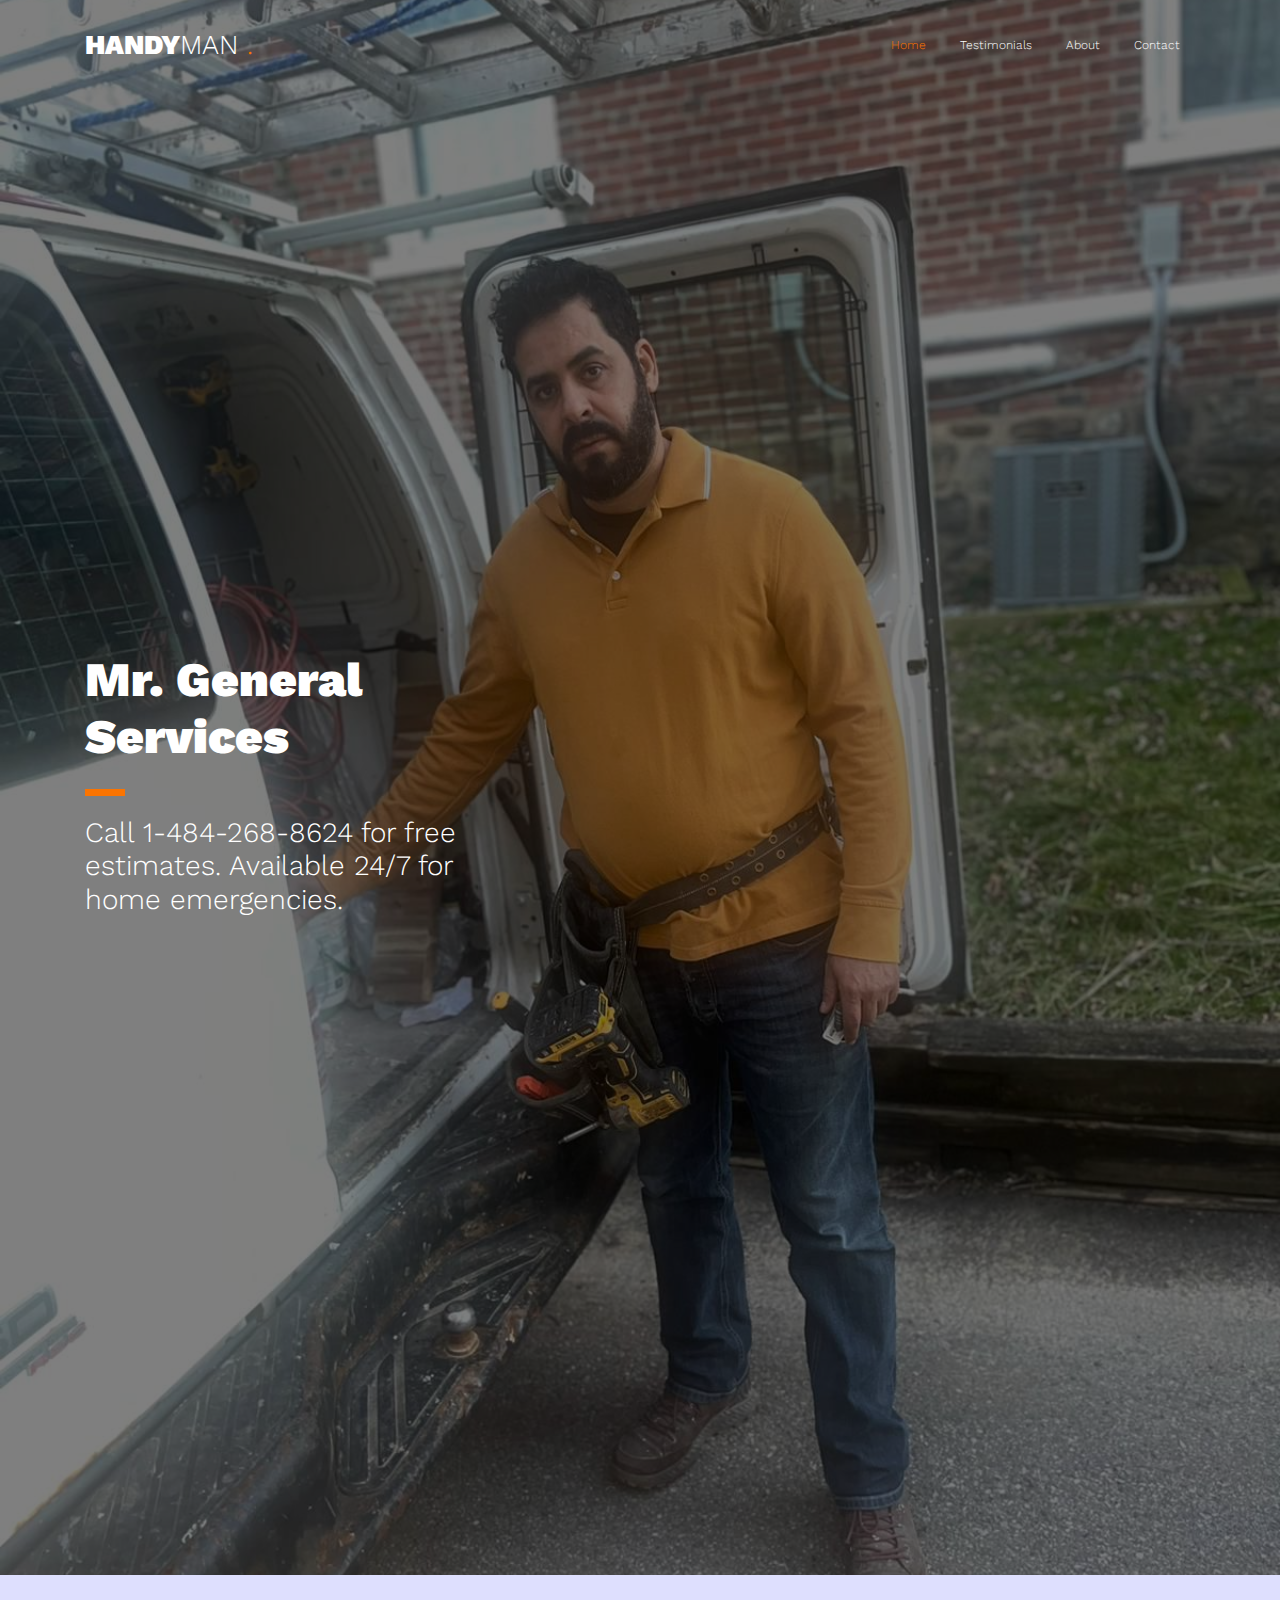
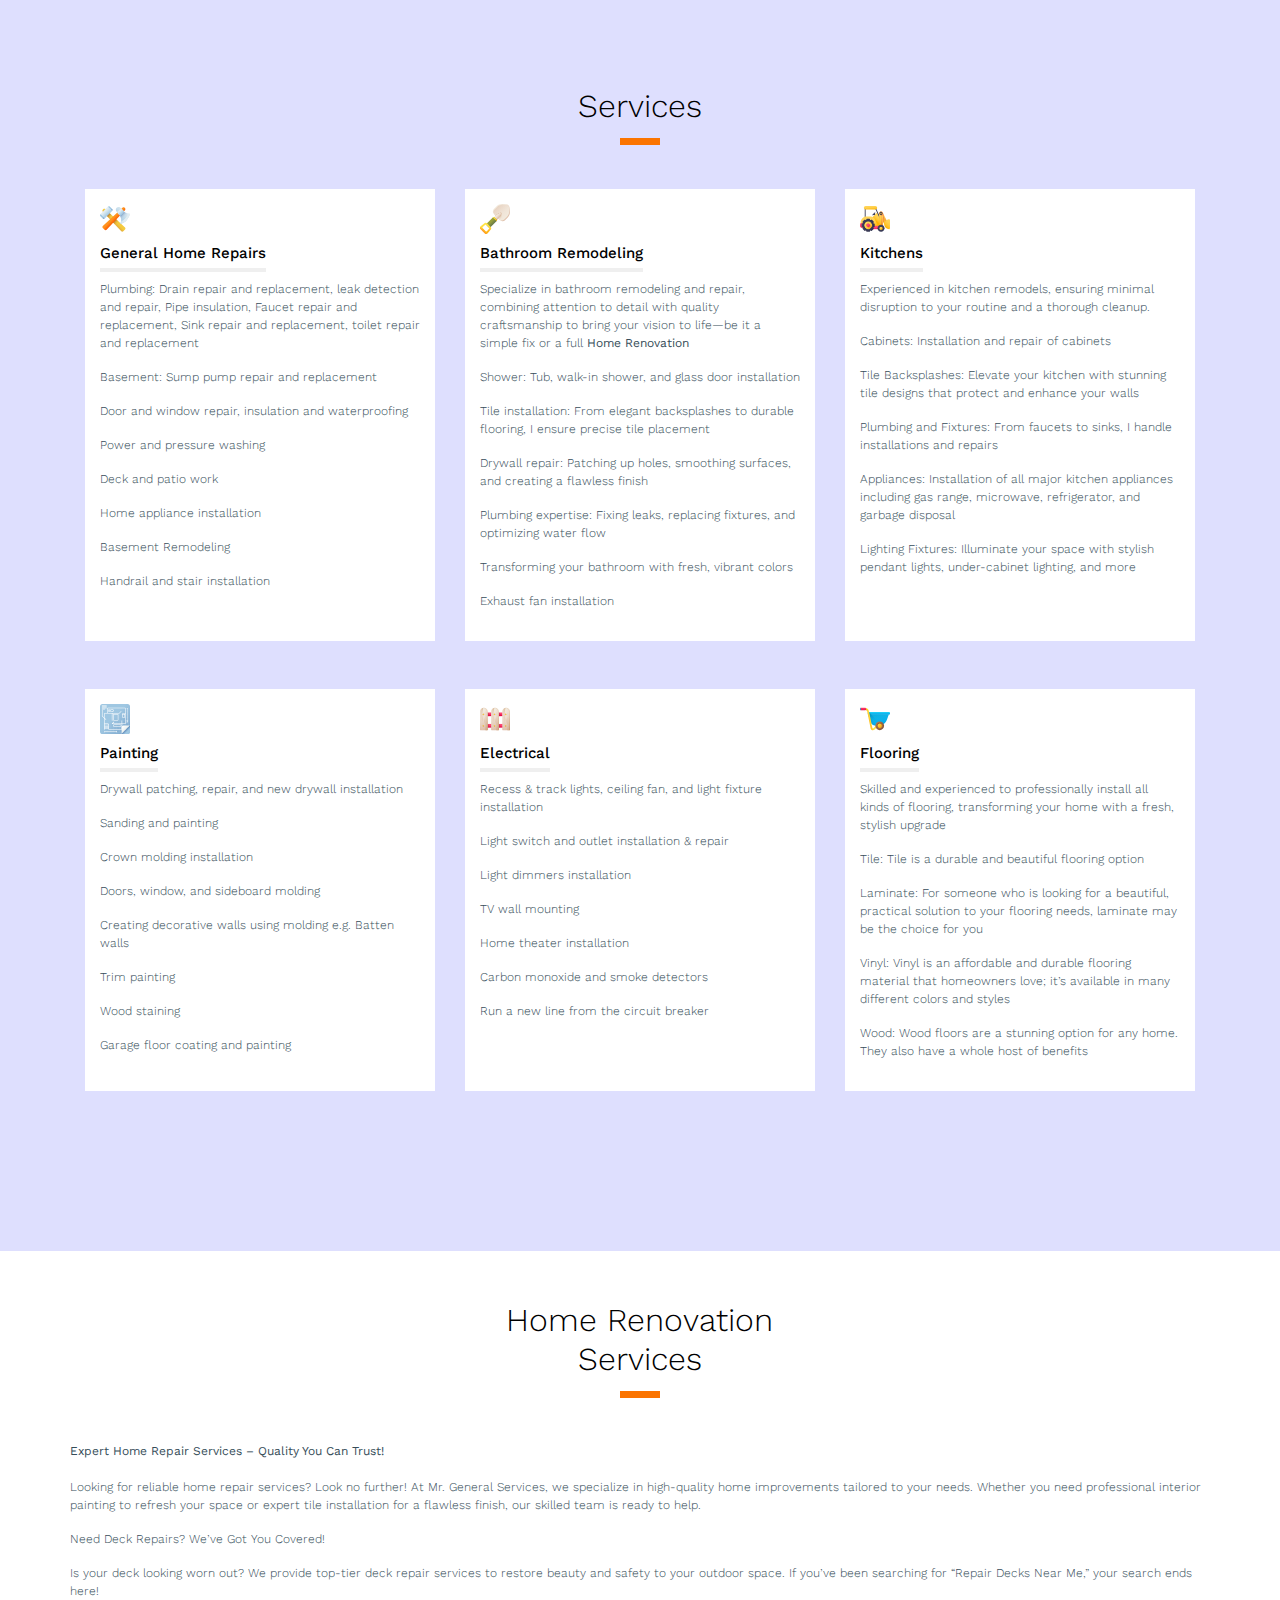
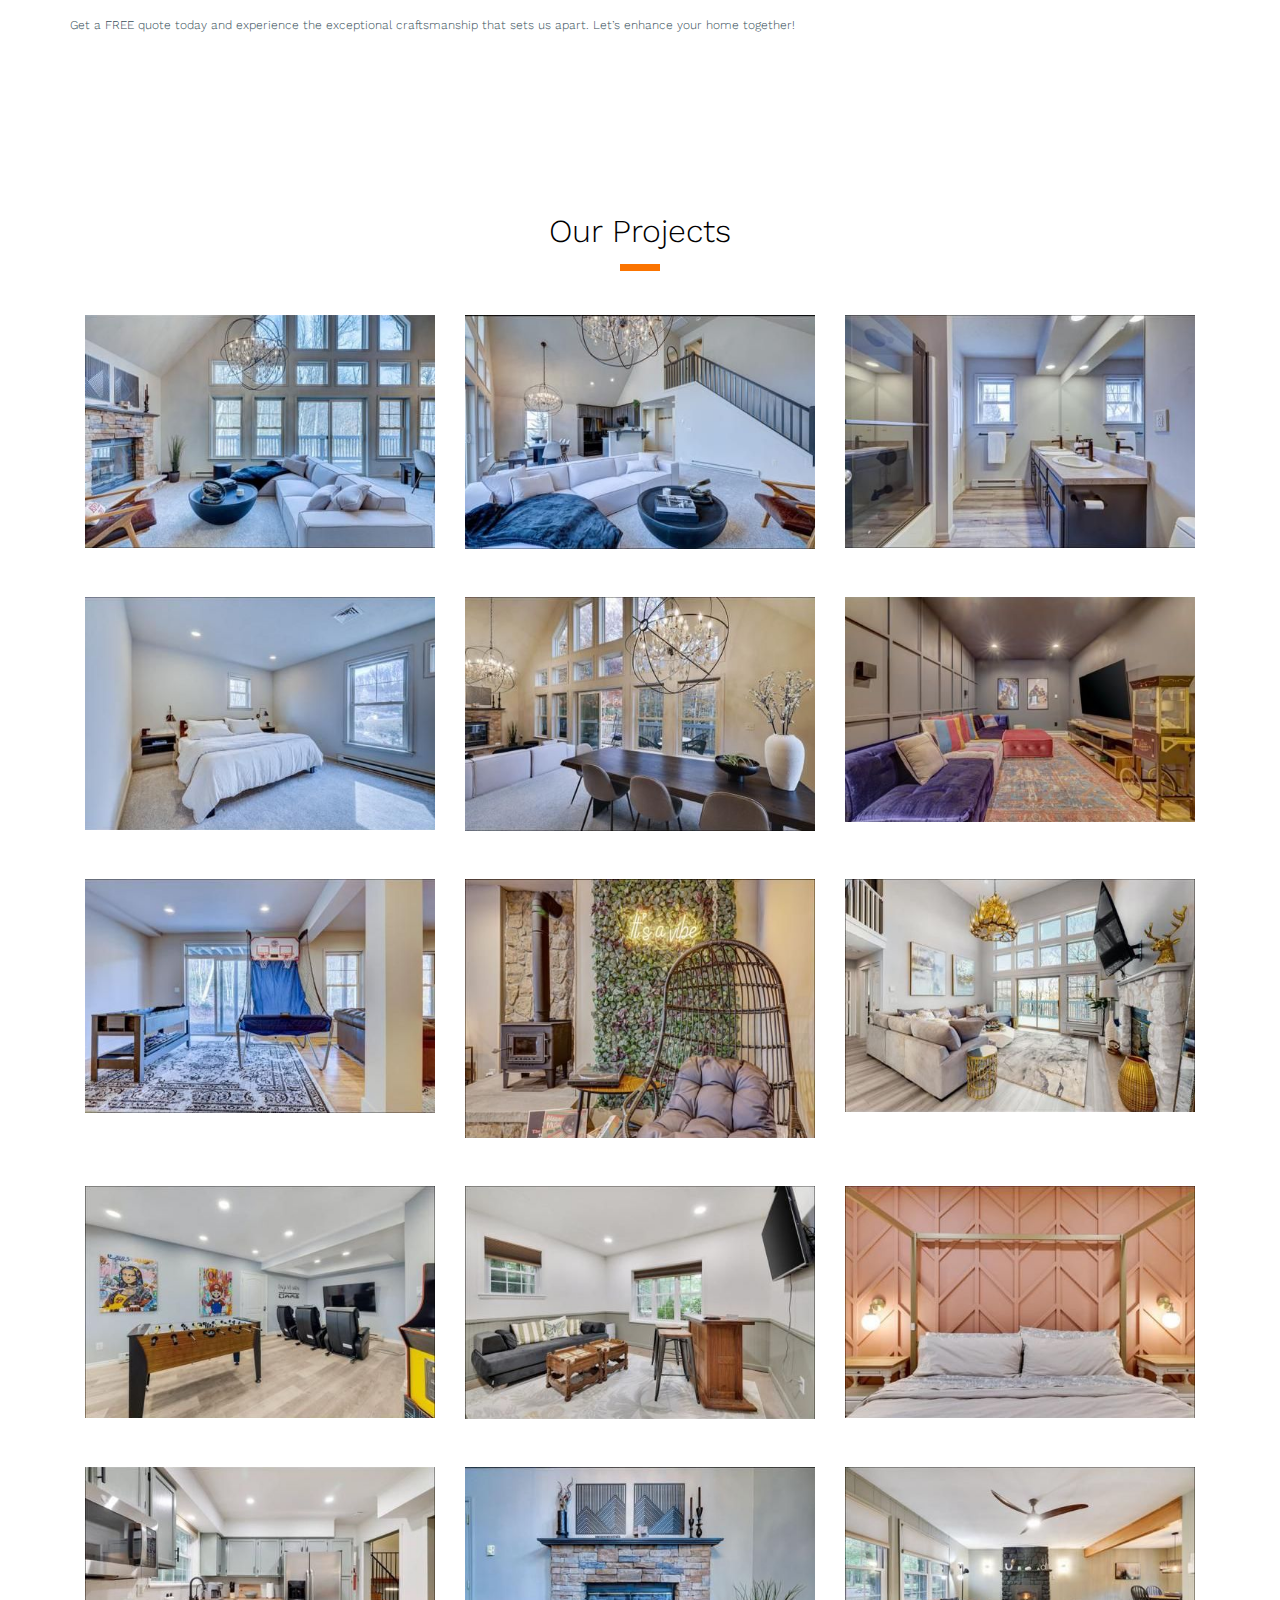
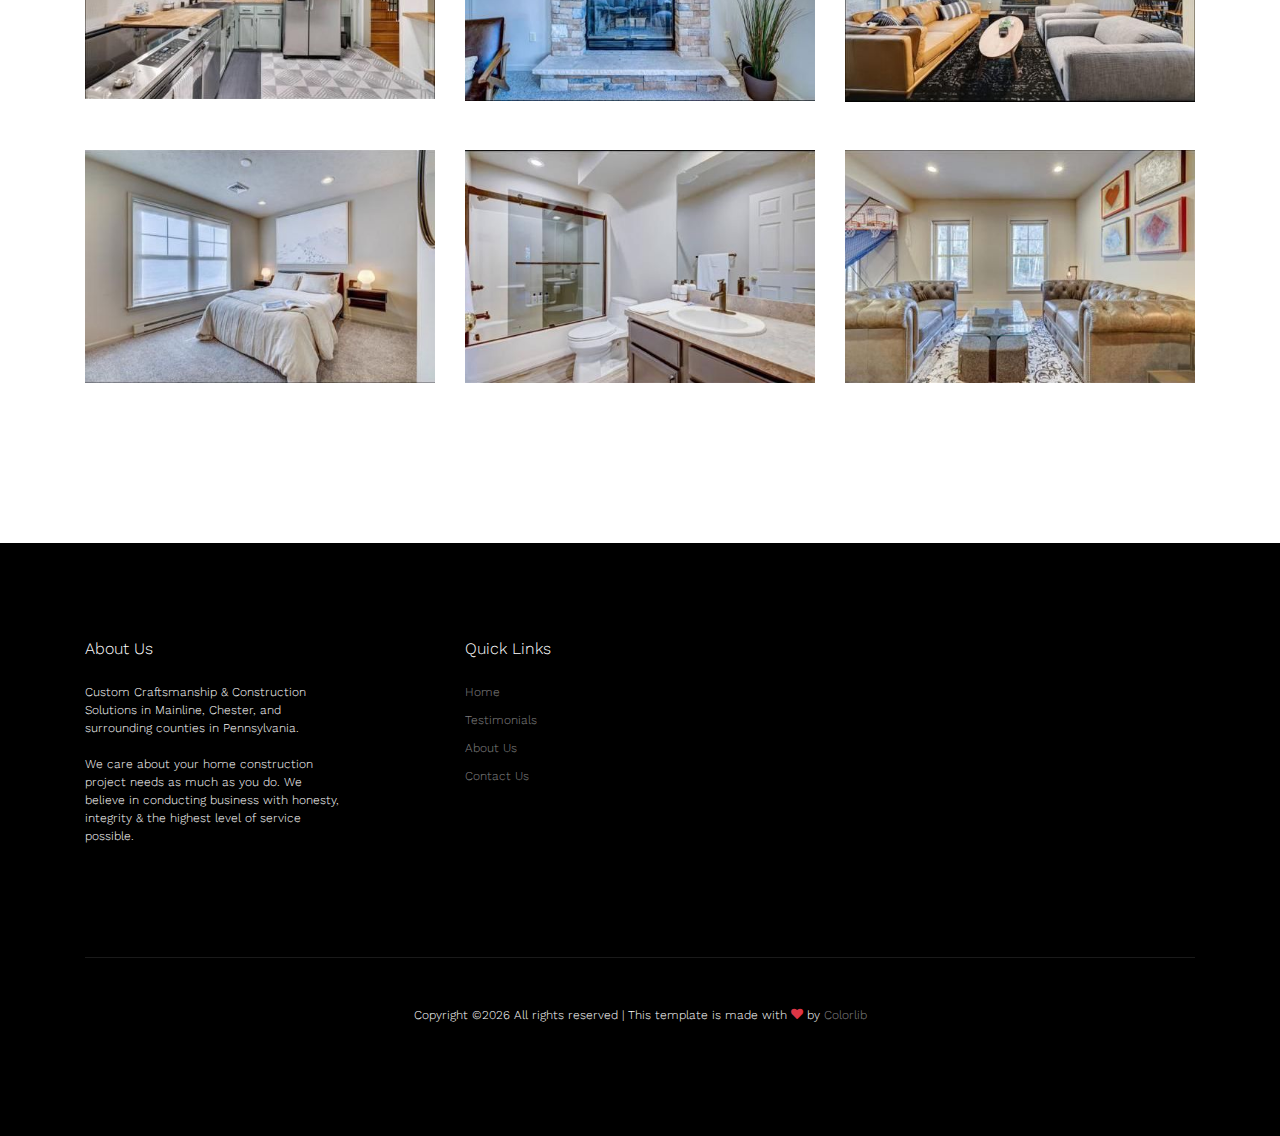
<file: index.html>
<!doctype html>
<html lang="en">

  <head>
    <title>Professional Home repair Services PA | Mr General Services</title>
     <meta name="description" content="Enhance your home with reliable repair and renovation services like painting, power washing, and flooring installation from our skilled contractors. Visit now."/>

    <link rel="canonical" href="https://mrgeneralservice.com/" />
    <meta charset="utf-8">
    <meta name="viewport" content="width=device-width, initial-scale=1, shrink-to-fit=no">

    <link href="https://fonts.googleapis.com/css?family=Work+Sans:400,500,700&display=swap" rel="stylesheet">

    <link rel="stylesheet" href="fonts/icomoon/style.css">

    <link rel="stylesheet" href="css/bootstrap.min.css">
    <link rel="stylesheet" href="css/bootstrap-datepicker.css">
    <link rel="stylesheet" href="css/jquery.fancybox.min.css">
    <link rel="stylesheet" href="css/owl.carousel.min.css">
    <link rel="stylesheet" href="css/owl.theme.default.min.css">
    <link rel="stylesheet" href="fonts/flaticon/font/flaticon.css">
    <link rel="stylesheet" href="css/aos.css">


    
    <!-- MAIN CSS -->
    <link rel="stylesheet" href="css/style.css">


    <meta name="google-site-verification" content="wCH9oTWuRr9kn3mvDj2lOuj6OBnhMoyBiu0A9OrTG6Q" />

<!-- Google tag (gtag.js) -->
<script async src="https://www.googletagmanager.com/gtag/js?id=G-S8FZ8NWG54"></script>
<script>
  window.dataLayer = window.dataLayer || [];
  function gtag(){dataLayer.push(arguments);}
  gtag('js', new Date());

  gtag('config', 'G-S8FZ8NWG54');
</script>

  </head>

  <body data-spy="scroll" data-target=".site-navbar-target" data-offset="300">

    
    <div class="site-wrap" id="home-section">

      <div class="site-mobile-menu site-navbar-target">
        <div class="site-mobile-menu-header">
          <div class="site-mobile-menu-close mt-3">
            <span class="icon-close2 js-menu-toggle"></span>
          </div>
        </div>
        <div class="site-mobile-menu-body"></div>
      </div>



      <header class="site-navbar site-navbar-target" role="banner">

        <div class="container">
          <div class="row align-items-center position-relative">

            <div class="col-3 ">
              <div class="site-logo">
                <a href="/"><strong>Handy</strong>man <span class="text-primary">.</span> </a>
              </div>
            </div>

            <div class="col-9  text-right">
              

              <span class="d-inline-block d-lg-none"><a href="#" class="text-white site-menu-toggle js-menu-toggle py-5 text-white"><span class="icon-menu h3 text-white"></span></a></span>

              <nav class="site-navigation text-right ml-auto d-none d-lg-block" role="navigation">
                <ul class="site-menu main-menu js-clone-nav ml-auto ">
                  <li class="active"><a href="/" class="nav-link">Home</a></li>
                  <li><a href="testimonials.html" class="nav-link">Testimonials</a></li>
                  <li><a href="about.html" class="nav-link">About</a></li>
                  <li><a href="contact.html" class="nav-link">Contact</a></li>

                </ul>
              </nav>
            </div>

            
          </div>
        </div>

      </header>

      <div class="ftco-blocks-cover-1">
      <div class="ftco-cover-1 overlay" style="background-image: url('images/hero_1.jpg')">
        <div class="container">
          <div class="row align-items-center">
            <div class="col-lg-5">
              <h1 class="line-bottom">Mr. General Services</h1>
              <h3>Call 1-484-268-8624 for free estimates. Available 24/7 for home emergencies.</h3>
            </div>
            <div class="col-lg-5 ml-auto">
              
            </div>
          </div>
        </div>
      </div>
    </div>

    
    <!-- <div class="site-section">
      <div class="container">
        <div class="row">
          <div class="col-md-5 pr-md-5 mr-auto">
            <h2 class="line-bottom">If You Have Project In Mind. Get A Quotation</h2>
            <p>Lorem ipsum dolor sit amet, consectetur adipisicing elit. Enim maiores mollitia qui quam labore hic asperiores provident maxime earum eum.</p>
          </div>
           <div class="col-md-6">
            <div class="quick-contact-form bg-white">
                <h2>Get Quotation</h2>
                <form action="#" method="">
                  <div class="form-group">
                    <input type="text" class="form-control" placeholder="Name">
                  </div>
                  <div class="form-group">
                    <input type="email" class="form-control" placeholder="Email">
                  </div>
                  <div class="form-group">
                    <textarea name="" class="form-control" id="" cols="30" rows="5" placeholder="Message"></textarea>
                  </div>
                  <div class="form-group">
                    <input type="submit" value="Send Message" class="btn btn-primary px-5">
                  </div>
                </form>
              </div>
          </div>
        </div>
      </div>
    </div> -->

    <div class="site-section" style="background-color: #dedffe;">
      <div class="container">

        <div class="row mb-4">
          <div class="col-md-4 mx-auto">
            <h2 class="line-bottom text-center" style="color:black">Services</h2>
          </div>
        </div>
        
        <div class="row align-items-stretch">
          <div class="col-md-6 mb-5 mb-lg-5 col-lg-4">
            <div class="service-2 h-100">
              <div class="svg">
                <img src="images/flaticon/svg/001-renovation.svg" alt="Image" class="">
              </div>

              <h3><span>General Home Repairs</span></h3>
              <p>Plumbing: Drain repair and replacement, leak detection and repair, Pipe insulation, Faucet repair and replacement, Sink repair and replacement, toilet repair and replacement</p>
              <p>Basement: Sump pump repair and replacement</p>
              <p>Door and window repair, insulation and waterproofing</p>
              <p>Power and pressure washing</p>
              <p>Deck and patio work</p>
              <p>Home appliance installation</p>
              <p>Basement Remodeling</p>
              <p>Handrail and stair installation</p>

            </div>
          </div>
          <div class="col-md-6 mb-5 mb-lg-5 col-lg-4">
            <div class="service-2 h-100">
              <div class="svg">
                <img src="images/flaticon/svg/002-shovel.svg" alt="Image" class="">
              </div>

              <h3><span>Bathroom Remodeling</span></h3>
              <p>Specialize in bathroom remodeling and repair, combining attention to detail with quality craftsmanship to bring your vision to life—be it a simple fix or a full <b>Home Renovation</b></p>
              <p>Shower: Tub, walk-in shower, and glass door installation</p>
              <p>Tile installation: From elegant backsplashes to durable flooring, I ensure precise tile placement</p>
              <p>Drywall repair: Patching up holes, smoothing surfaces, and creating a flawless finish</p>
              <p>Plumbing expertise: Fixing leaks, replacing fixtures, and optimizing water flow</p>
              <p>Transforming your bathroom with fresh, vibrant colors</p>
              <p>Exhaust fan installation</p>

            </div>
          </div>
          <div class="col-md-6 mb-5 mb-lg-5 col-lg-4">
            <div class="service-2 h-100">
              <div class="svg">
                <img src="images/flaticon/svg/003-bulldozer.svg" alt="Image" class="">
              </div>

              <h3><span>Kitchens</span></h3>
              <p>Experienced in kitchen remodels, ensuring minimal disruption to your routine and a thorough cleanup.</p>
              <p>Cabinets: Installation and repair of cabinets</p>
              <p>Tile Backsplashes: Elevate your kitchen with stunning tile designs that protect and enhance your walls</p>
              <p>Plumbing and Fixtures: From faucets to sinks, I handle installations and repairs</p>
              <p>Appliances: Installation of all major kitchen appliances including gas range, microwave, refrigerator, and garbage disposal</p>
              <p>Lighting Fixtures: Illuminate your space with stylish pendant lights, under-cabinet lighting, and more</p>

            </div>
          </div>


          <div class="col-md-6 mb-5 mb-lg-5 col-lg-4">
            <div class="service-2 h-100">
              <div class="svg">
                <img src="images/flaticon/svg/004-house-plan.svg" alt="Image" class="">
              </div>

              <h3><span>Painting</span></h3>
              <p>Drywall patching, repair, and new drywall installation</p>
              <p>Sanding and painting</p>
              <p>Crown molding installation</p>
              <p>Doors, window, and sideboard molding</p>
              <p>Creating decorative walls using molding e.g. Batten walls</p>
              <p>Trim painting</p>
              <p>Wood staining</p>
              <p>Garage floor coating and painting</p>
            </div>
          </div>

          <div class="col-md-6 mb-5 mb-lg-5 col-lg-4">
            <div class="service-2 h-100">
              <div class="svg">
                <img src="images/flaticon/svg/005-fence.svg" alt="Image" class="">
              </div>

              <h3><span>Electrical</span></h3>
              <p>Recess & track lights, ceiling fan, and light fixture installation</p>
              <p>Light switch and outlet installation & repair</p>
              <p>Light dimmers installation</p>
              <p>TV wall mounting</p>
              <p>Home theater installation</p>
              <p>Carbon monoxide and smoke detectors</p>
              <p>Run a new line from the circuit breaker</p>
            </div>
          </div>
          <div class="col-md-6 mb-5 mb-lg-5 col-lg-4">
            <div class="service-2 h-100">
              <div class="svg">
                <img src="images/flaticon/svg/006-wheelbarrow.svg" alt="Image" class="">
              </div>

              <h3><span>Flooring</span></h3>
              <p>Skilled and experienced to professionally install all kinds of flooring, transforming your home with a fresh, stylish upgrade</p>
              <p>Tile: Tile is a durable and beautiful flooring option</p>
              <p>Laminate: For someone who is looking for a beautiful, practical solution to your flooring needs, laminate may be the choice for you</p>
              <p>Vinyl: Vinyl is an affordable and durable flooring material that homeowners love; it’s available in many different colors and styles</p>
              <p>Wood: Wood floors are a stunning option for any home. They also have a whole host of benefits</p>

            </div>
          </div>

        </div>
      </div>
    </div>

    <!-- <div class="site-section">
      <div class="container">
        
        <div class="row mb-5">
          <div class="col-md-4 mr-auto">
            <h2 class="line-bottom">We Are Leader In The Construction World</h2>
          </div>
          <div class="col-md-8 text-right">
            <nav class="custom-tab nav" role="tablist"  class="nav nav-tabs" id="nav-tab" role="tablist">
              <a href="#nav-one" class="nav-item nav-link active" data-toggle="tab" role="tab"  aria-controls="nav-one" aria-selected="true">Technology</a>
              <a href="#nav-two" class="nav-item nav-link" data-toggle="tab" role="tab" aria-controls="nav-two" aria-selected="false">Quality</a>
              <a href="#nav-three" class="nav-item nav-link" data-toggle="tab" role="tab" aria-controls="nav-three" aria-selected="false">Staff</a>
            </nav>
          </div>
        </div>

        <div class="row">
          <div class="col-12">
            <div class="tab-content" id="nav-tabContent">
              <div class="tab-pane fade show active" id="nav-one" role="tabpanel" aria-labelledby="nav-one-tab">
                <div class="row">
                  <div class="col-md-7">
                    <img src="images/hero_1.jpg" alt="Image" class="img-fluid">
                  </div>
                  <div class="col-md-4 ml-auto">
                    <h2 class="line-bottom">Technology</h2>
                    <p>Lorem ipsum dolor sit amet, consectetur adipisicing elit. Quasi impedit quaerat doloribus magni quisquam amet ipsum? Dolores, vitae, eveniet.</p>
                  </div>
                </div>
              </div>
              <div class="tab-pane fade" id="nav-two" role="tabpanel" aria-labelledby="nav-two-tab">
                <div class="row">
                  <div class="col-md-7">
                    <img src="images/hero_2.jpg" alt="Image" class="img-fluid">
                  </div>
                  <div class="col-md-4 ml-auto">
                    <h2 class="line-bottom">Quality</h2>
                    <p>Lorem ipsum dolor sit amet, consectetur adipisicing elit. Praesentium assumenda illum voluptatibus voluptas ratione error explicabo inventore obcaecati incidunt.</p>
                  </div>
                </div>
              </div>
              <div class="tab-pane fade" id="nav-three" role="tabpanel" aria-labelledby="nav-three-tab">
                <div class="row">
                  <div class="col-md-7">
                    <img src="images/hero_3.jpg" alt="Image" class="img-fluid">
                  </div>
                  <div class="col-md-4 ml-auto">
                    <h2 class="line-bottom">Staff</h2>
                    <p>Lorem ipsum dolor sit amet, consectetur adipisicing elit. Eos quibusdam voluptatum, nesciunt nulla laudantium corporis necessitatibus explicabo nobis sapiente!</p>
                  </div>
                </div>
              </div>
            </div>
          </div>
        </div>
      </div>
    </div>

    <div class="site-section bg-light">
      <div class="container">
        <div class="row mb-5">
          <div class="col-md-4 mx-auto">
            <h2 class="line-bottom text-center">Testimonials</h2>
          </div>
        </div>
        <div class="row">
          <div class="col-lg-6">
            <div class="testimonial-3">
              <blockquote>Lorem ipsum dolor sit amet, consectetur adipisicing elit. Iure id accusantium similique temporibus nihil blanditiis adipisci aperiam, sapiente suscipit vero.</blockquote>
              <div class="vcard d-flex align-items-center">
                <div class="img-wrap mr-3">
                  <img src="images/person_1.jpg" alt="Image" class="img-fluid">
                </div>
                <div>
                  <span class="d-block">John Smith</span>
                  <span class="position">Client From Facebook</span>
                </div>
              </div>
            </div>
          </div>
          <div class="col-lg-6">
            <div class="testimonial-3">
              <blockquote>Lorem ipsum dolor sit amet, consectetur adipisicing elit. Iure id accusantium similique temporibus nihil blanditiis adipisci aperiam, sapiente suscipit vero.</blockquote>
              <div class="vcard d-flex align-items-center">
                <div class="img-wrap mr-3">
                  <img src="images/person_2.jpg" alt="Image" class="img-fluid">
                </div>
                <div>
                  <span class="d-block">John Smith</span>
                  <span class="position">Client From Facebook</span>
                </div>
              </div>
            </div>
          </div>
        </div>
      </div>
    </div> -->
 <!-- Content start  -->
       <div style="padding:50px" class="site-section">
         <div  class="container">

            <div class="row mb-4">

          <div class="col-md-4 mx-auto">
            <h2 class="line-bottom text-center" style="color:black">Home Renovation Services</h2>
          </div> 
        </div>
        <div class="row">
           <strong>Expert Home Repair Services – Quality You Can Trust!</strong><br><br>
          <p>Looking for reliable home repair services? Look no further! At Mr. General Services, we specialize in high-quality home improvements tailored to your needs. Whether you need professional interior painting to refresh your space or expert tile installation for a flawless finish, our skilled team is ready to help.</p>
        <p>Need Deck Repairs? We’ve Got You Covered!</p>
     <p>Is your deck looking worn out? We provide top-tier deck repair services to restore beauty and safety to your outdoor space. If you’ve been searching for “Repair Decks Near Me,” your search ends here!</p> 
<p>Get a FREE quote today and experience the exceptional craftsmanship that sets us apart. Let’s enhance your home together!</p>

          
        </div>

          
             </div>
          </div>
          <!-- Content end  -->



      
    <div class="site-section">
      <div class="container">
        <div class="row mb-4">

          <div class="col-md-4 mx-auto">
            <h2 class="line-bottom text-center" style="color:black">Our Projects</h2>
          </div>

        </div>

        <div class="row">
          <div class="col-md-6 mb-5 mb-lg-5 col-lg-4">
            <div class="project-item">

              <img src="images/img_1.jpg" alt="Image" class="img-fluid">
              
              <div class="project-item-overlay">
                <a class="category" href="#">Renovate</a>
                <span class="plus">
                  <span class="icon-plus"></span>
                </span>

                <a href="#" class="project-title"><span>Renovate the house</span></a>
              </div>

            </div>
          </div>

          <div class="col-md-6 mb-5 mb-lg-5 col-lg-4">
            <div class="project-item">

              <img src="images/img_2.jpg" alt="Image" class="img-fluid">
              
              <div class="project-item-overlay">
                <a class="category" href="#">Renovate</a>
                <span class="plus">
                  <span class="icon-plus"></span>
                </span>

                <a href="#" class="project-title"><span>Renovate the house 2</span></a>
              </div>

            </div>
          </div>

          <div class="col-md-6 mb-5 mb-lg-5 col-lg-4">
            <div class="project-item">

              <img src="images/img_3.jpg" alt="Image" class="img-fluid">
              
              <div class="project-item-overlay">
                <a class="category" href="#">Renovate</a>
                <span class="plus">
                  <span class="icon-plus"></span>
                </span>

                <a href="#" class="project-title"><span>Renovate the house 2</span></a>
              </div>

            </div>
          </div>

          <div class="col-md-6 mb-5 mb-lg-5 col-lg-4">
            <div class="project-item">

              <img src="images/img_4.jpg" alt="Image" class="img-fluid">
              
              <div class="project-item-overlay">
                <a class="category" href="#">Renovate</a>
                <span class="plus">
                  <span class="icon-plus"></span>
                </span>

                <a href="#" class="project-title"><span>Renovate the house</span></a>
              </div>

            </div>
          </div>

          <div class="col-md-6 mb-5 mb-lg-5 col-lg-4">
            <div class="project-item">

              <img src="images/img_5.jpg" alt="Image" class="img-fluid">
              
              <div class="project-item-overlay">
                <a class="category" href="#">Renovate</a>
                <span class="plus">
                  <span class="icon-plus"></span>
                </span>

                <a href="#" class="project-title"><span>Renovate the house 2</span></a>
              </div>

            </div>
          </div>

          <div class="col-md-6 mb-5 mb-lg-5 col-lg-4">
            <div class="project-item">

              <img src="images/img_6.jpg" alt="Image" class="img-fluid">
              
              <div class="project-item-overlay">
                <a class="category" href="#">Renovate</a>
                <span class="plus">
                  <span class="icon-plus"></span>
                </span>

                <a href="#" class="project-title"><span>Renovate the house 2</span></a>
              </div>

            </div>
          </div>

          <div class="col-md-6 mb-5 mb-lg-5 col-lg-4">
            <div class="project-item">

              <img src="images/img_7.jpg" alt="Image" class="img-fluid">
              
              <div class="project-item-overlay">
                <a class="category" href="#">Renovate</a>
                <span class="plus">
                  <span class="icon-plus"></span>
                </span>

                <a href="#" class="project-title"><span>Renovate the house 2</span></a>
              </div>

            </div>
          </div>

          <div class="col-md-6 mb-5 mb-lg-5 col-lg-4">
            <div class="project-item">

              <img src="images/img_8.jpg" alt="Image" class="img-fluid">
              
              <div class="project-item-overlay">
                <a class="category" href="#">Renovate</a>
                <span class="plus">
                  <span class="icon-plus"></span>
                </span>

                <a href="#" class="project-title"><span>Renovate the house 2</span></a>
              </div>

            </div>
          </div>

          <div class="col-md-6 mb-5 mb-lg-5 col-lg-4">
            <div class="project-item">

              <img src="images/img_9.jpg" alt="Image" class="img-fluid">
              
              <div class="project-item-overlay">
                <a class="category" href="#">Renovate</a>
                <span class="plus">
                  <span class="icon-plus"></span>
                </span>

                <a href="#" class="project-title"><span>Renovate the house 2</span></a>
              </div>

            </div>
          </div>

          <div class="col-md-6 mb-5 mb-lg-5 col-lg-4">
            <div class="project-item">

              <img src="images/img_10.jpg" alt="Image" class="img-fluid">
              
              <div class="project-item-overlay">
                <a class="category" href="#">Renovate</a>
                <span class="plus">
                  <span class="icon-plus"></span>
                </span>

                <a href="#" class="project-title"><span>Renovate the house 2</span></a>
              </div>

            </div>
          </div>

          <div class="col-md-6 mb-5 mb-lg-5 col-lg-4">
            <div class="project-item">

              <img src="images/img_11.jpg" alt="Image" class="img-fluid">
              
              <div class="project-item-overlay">
                <a class="category" href="#">Renovate</a>
                <span class="plus">
                  <span class="icon-plus"></span>
                </span>

                <a href="#" class="project-title"><span>Renovate the house 2</span></a>
              </div>

            </div>
          </div>

          <div class="col-md-6 mb-5 mb-lg-5 col-lg-4">
            <div class="project-item">

              <img src="images/img_12.jpg" alt="Image" class="img-fluid">
              
              <div class="project-item-overlay">
                <a class="category" href="#">Renovate</a>
                <span class="plus">
                  <span class="icon-plus"></span>
                </span>

                <a href="#" class="project-title"><span>Renovate the house 2</span></a>
              </div>

            </div>
          </div>

          <div class="col-md-6 mb-5 mb-lg-5 col-lg-4">
            <div class="project-item">

              <img src="images/img_13.jpg" alt="Image" class="img-fluid">
              
              <div class="project-item-overlay">
                <a class="category" href="#">Renovate</a>
                <span class="plus">
                  <span class="icon-plus"></span>
                </span>

                <a href="#" class="project-title"><span>Renovate the house 2</span></a>
              </div>

            </div>
          </div>

          <div class="col-md-6 mb-5 mb-lg-5 col-lg-4">
            <div class="project-item">

              <img src="images/img_14.jpg" alt="Image" class="img-fluid">
              
              <div class="project-item-overlay">
                <a class="category" href="#">Renovate</a>
                <span class="plus">
                  <span class="icon-plus"></span>
                </span>

                <a href="#" class="project-title"><span>Renovate the house 2</span></a>
              </div>

            </div>
          </div>

          <div class="col-md-6 mb-5 mb-lg-5 col-lg-4">
            <div class="project-item">

              <img src="images/img_15.jpg" alt="Image" class="img-fluid">
              
              <div class="project-item-overlay">
                <a class="category" href="#">Renovate</a>
                <span class="plus">
                  <span class="icon-plus"></span>
                </span>

                <a href="#" class="project-title"><span>Renovate the house 2</span></a>
              </div>

            </div>
          </div>

          <div class="col-md-6 mb-5 mb-lg-5 col-lg-4">
            <div class="project-item">

              <img src="images/img_16.jpg" alt="Image" class="img-fluid">
              
              <div class="project-item-overlay">
                <a class="category" href="#">Renovate</a>
                <span class="plus">
                  <span class="icon-plus"></span>
                </span>

                <a href="#" class="project-title"><span>Renovate the house 2</span></a>
              </div>

            </div>
          </div>

          <div class="col-md-6 mb-5 mb-lg-5 col-lg-4">
            <div class="project-item">

              <img src="images/img_17.jpg" alt="Image" class="img-fluid">
              
              <div class="project-item-overlay">
                <a class="category" href="#">Renovate</a>
                <span class="plus">
                  <span class="icon-plus"></span>
                </span>

                <a href="#" class="project-title"><span>Renovate the house 2</span></a>
              </div>

            </div>
          </div>

          <div class="col-md-6 mb-5 mb-lg-5 col-lg-4">
            <div class="project-item">

              <img src="images/img_18.jpg" alt="Image" class="img-fluid">
              
              <div class="project-item-overlay">
                <a class="category" href="#">Renovate</a>
                <span class="plus">
                  <span class="icon-plus"></span>
                </span>

                <a href="#" class="project-title"><span>Renovate the house 2</span></a>
              </div>

            </div>
          </div>

        </div>
      </div>
    </div>

    <!-- <div class="site-section">
      <div class="container">
        <div class="row mb-4">

          <div class="col-md-4 mx-auto">
            <h2 class="line-bottom text-center">Our Blog</h2>
          </div>

        </div>

        <div class="row">
          <div class="col-lg-4 col-md-6 mb-4">
            <div class="post-entry-1 h-100">
              <a href="single.html">
                <img src="images/img_4.jpg" alt="Image"
                 class="img-fluid">
              </a>
              <div class="post-entry-1-contents">
                
                <h2><a href="single.html">We Are Leader In The Construction World</a></h2>
                <span class="meta d-inline-block mb-3">July 17, 2019 <span class="mx-2">by</span> <a href="#">Admin</a></span>
                <p>Lorem ipsum dolor sit amet, consectetur adipisicing elit. Dolores eos soluta, dolore harum molestias consectetur.</p>
              </div>
            </div>
          </div>
          <div class="col-lg-4 col-md-6 mb-4">
            <div class="post-entry-1 h-100">
              <a href="single.html">
                <img src="images/img_2.jpg" alt="Image"
                 class="img-fluid">
              </a>
              <div class="post-entry-1-contents">
                
                <h2><a href="single.html">We Are Leader In The Construction World</a></h2>
                <span class="meta d-inline-block mb-3">July 17, 2019 <span class="mx-2">by</span> <a href="#">Admin</a></span>
                <p>Lorem ipsum dolor sit amet, consectetur adipisicing elit. Dolores eos soluta, dolore harum molestias consectetur.</p>
              </div>
            </div>
          </div>

          <div class="col-lg-4 col-md-6 mb-4">
            <div class="post-entry-1 h-100">
              <a href="single.html">
                <img src="images/img_3.jpg" alt="Image"
                 class="img-fluid">
              </a>
              <div class="post-entry-1-contents">
                
                <h2><a href="single.html">We Are Leader In The Construction World</a></h2>
                <span class="meta d-inline-block mb-3">July 17, 2019 <span class="mx-2">by</span> <a href="#">Admin</a></span>
                <p>Lorem ipsum dolor sit amet, consectetur adipisicing elit. Dolores eos soluta, dolore harum molestias consectetur.</p>
              </div>
            </div>
          </div>
        </div>
      </div>
    </div> -->
    

    <footer class="site-footer">
      <div class="container">
        <div class="row">
          <div class="col-lg-3">
            <h2 class="footer-heading mb-4">About Us</h2>
                <p>Custom Craftsmanship & Construction Solutions in Mainline, Chester, and surrounding counties in Pennsylvania. <br><br>
                  We care about your home construction project needs as much as you do. We believe in conducting business with honesty, integrity & the highest level of service possible.</p>
          </div>
          <div class="col-lg-8 ml-auto">
            <div class="row">
              <div class="col-lg-3">
                <h2 class="footer-heading mb-4">Quick Links</h2>
                <ul class="list-unstyled">
                  <li><a href="index.html">Home</a></li>
                  <li><a href="testimonials.html">Testimonials</a></li>
                  <li><a href="about.html">About Us</a></li>
                  <li><a href="contact.html">Contact Us</a></li>
                </ul>
              </div>
            </div>
          </div>
        </div>
        <div class="row pt-5 mt-5 text-center">
          <div class="col-md-12">
            <div class="border-top pt-5">
              <p>
            <!-- Link back to Colorlib can't be removed. Template is licensed under CC BY 3.0. -->
            Copyright &copy;<script>document.write(new Date().getFullYear());</script> All rights reserved | This template is made with <i class="icon-heart text-danger" aria-hidden="true"></i> by <a rel="nofollow" href="https://colorlib.com" target="_blank" >Colorlib</a>
            <!-- Link back to Colorlib can't be removed. Template is licensed under CC BY 3.0. -->
            </p>
            </div>
          </div>

        </div>
      </div>
    </footer>

    </div>

    <script src="js/jquery-3.3.1.min.js"></script>
    <script src="js/popper.min.js"></script>
    <script src="js/bootstrap.min.js"></script>
    <script src="js/owl.carousel.min.js"></script>
    <script src="js/jquery.sticky.js"></script>
    <script src="js/jquery.waypoints.min.js"></script>
    <script src="js/jquery.animateNumber.min.js"></script>
    <script src="js/jquery.fancybox.min.js"></script>
    <script src="js/jquery.easing.1.3.js"></script>
    <script src="js/bootstrap-datepicker.min.js"></script>
    <script src="js/aos.js"></script>

    <script src="js/main.js"></script>

  </body>

</html>
</file>
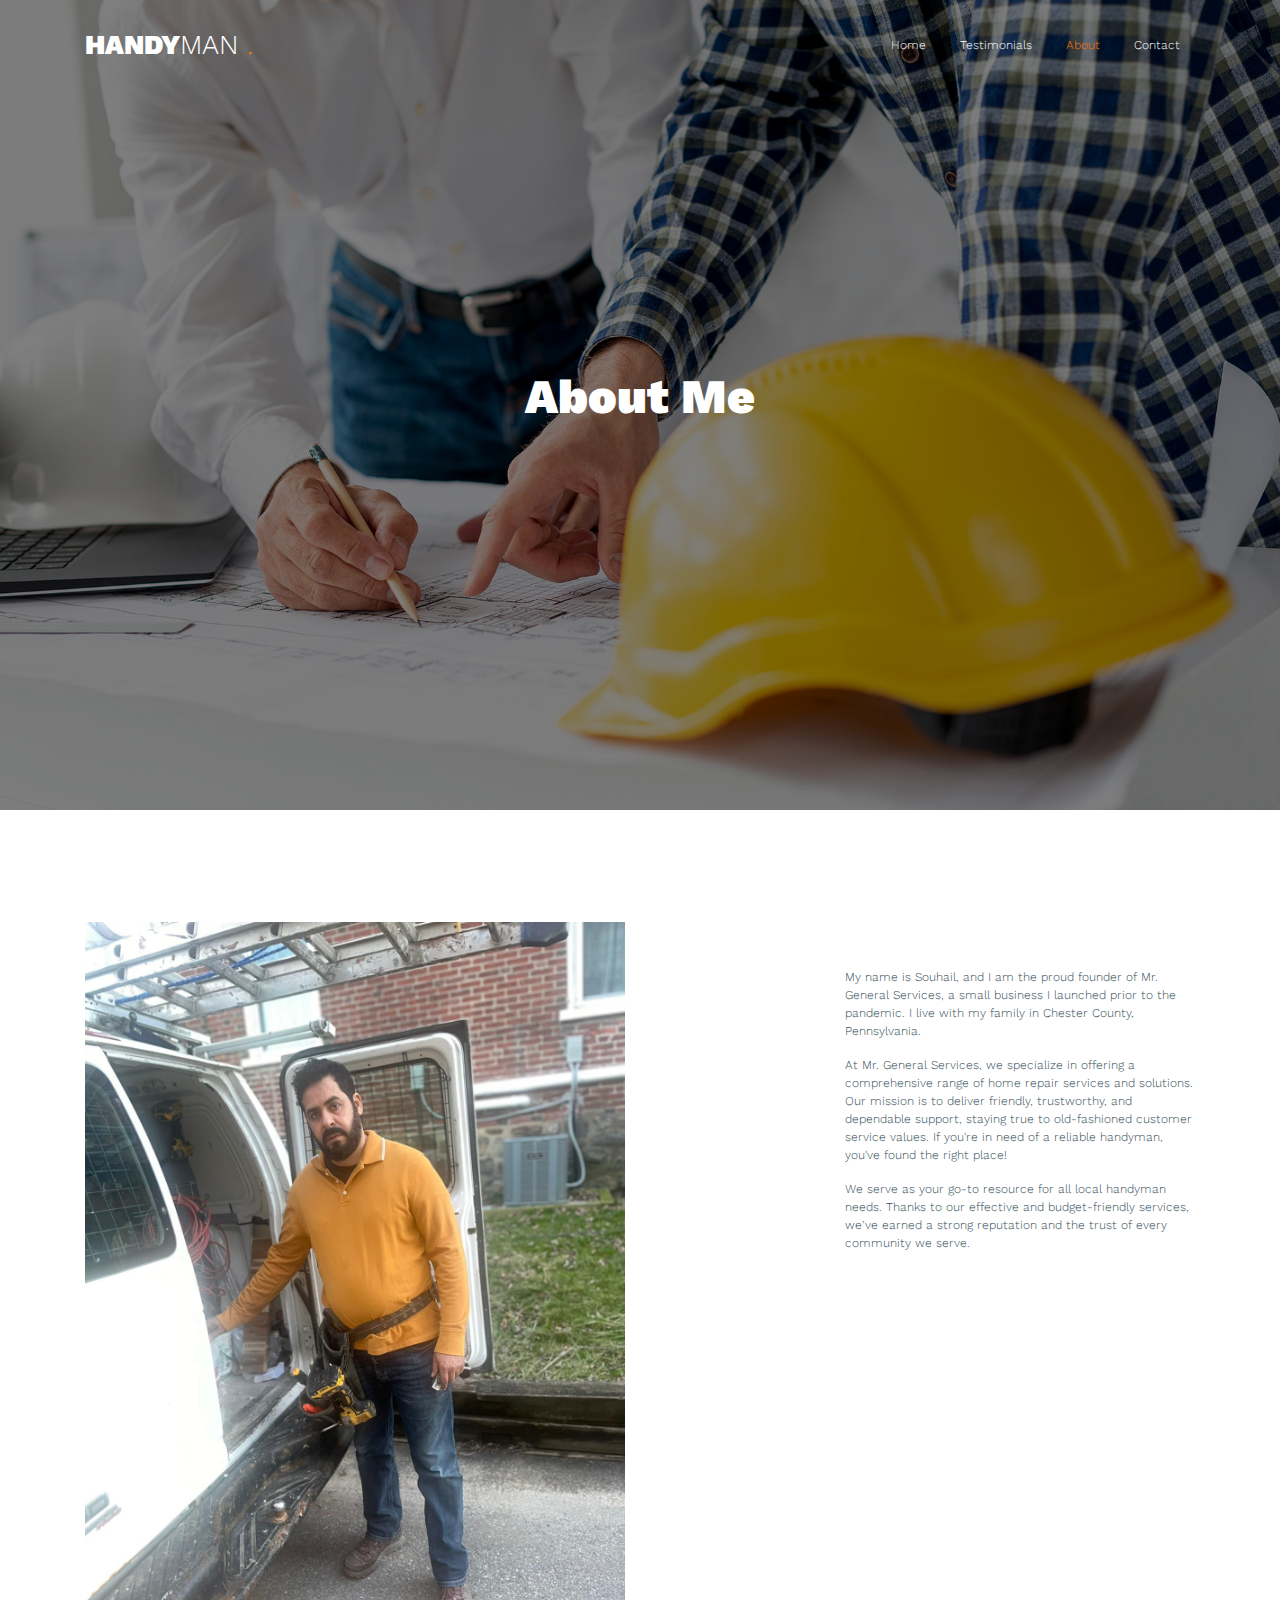
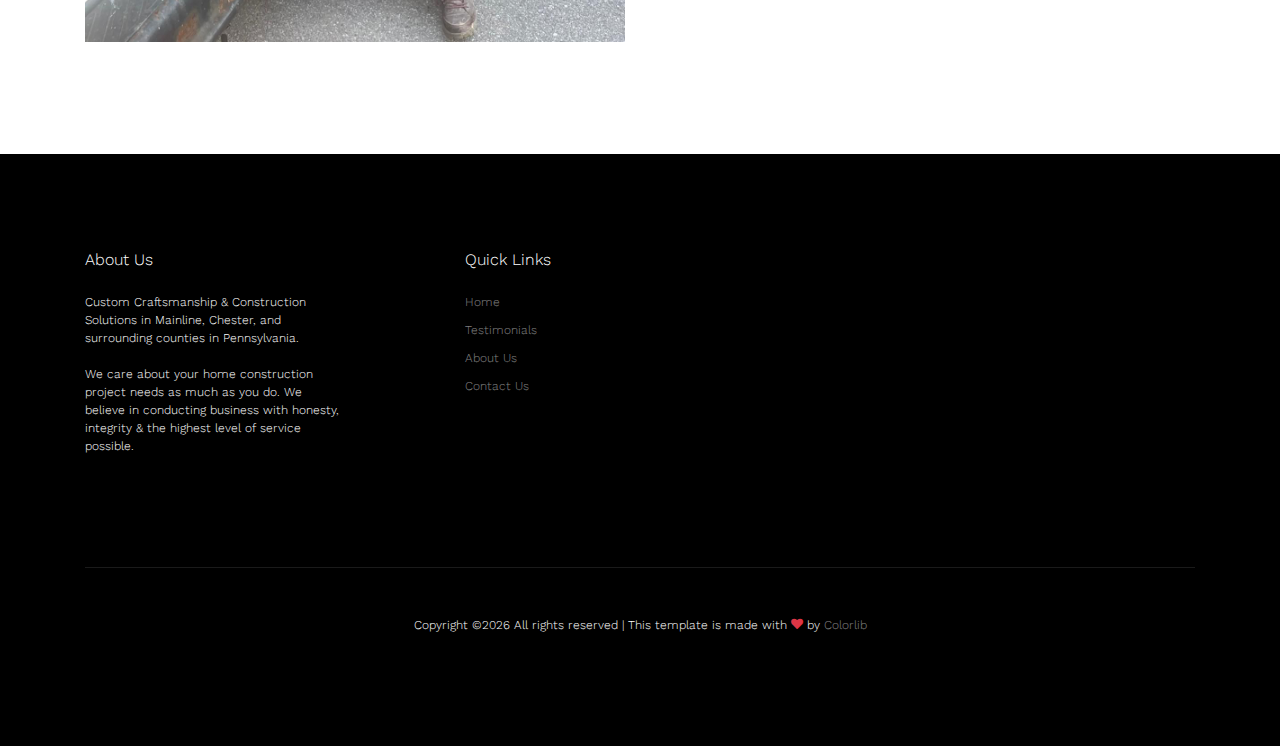
<file: about.html>
<!doctype html>
<html lang="en">

  <head>
    <title>Handyman &mdash; Free Website Template by Colorlib</title>

    <link rel="canonical" href="https://mrgeneralservice.com/about.html" />
    <meta charset="utf-8">
    <meta name="viewport" content="width=device-width, initial-scale=1, shrink-to-fit=no">

    <link href="https://fonts.googleapis.com/css?family=Work+Sans:400,500,700&display=swap" rel="stylesheet">

    <link rel="stylesheet" href="fonts/icomoon/style.css">

    <link rel="stylesheet" href="css/bootstrap.min.css">
    <link rel="stylesheet" href="css/bootstrap-datepicker.css">
    <link rel="stylesheet" href="css/jquery.fancybox.min.css">
    <link rel="stylesheet" href="css/owl.carousel.min.css">
    <link rel="stylesheet" href="css/owl.theme.default.min.css">
    <link rel="stylesheet" href="fonts/flaticon/font/flaticon.css">
    <link rel="stylesheet" href="css/aos.css">

    <!-- MAIN CSS -->
    <link rel="stylesheet" href="css/style.css">

<meta name="google-site-verification" content="wCH9oTWuRr9kn3mvDj2lOuj6OBnhMoyBiu0A9OrTG6Q" />

<!-- Google tag (gtag.js) -->
<script async src="https://www.googletagmanager.com/gtag/js?id=G-S8FZ8NWG54"></script>
<script>
  window.dataLayer = window.dataLayer || [];
  function gtag(){dataLayer.push(arguments);}
  gtag('js', new Date());

  gtag('config', 'G-S8FZ8NWG54');
</script>
    
  </head>

  <body data-spy="scroll" data-target=".site-navbar-target" data-offset="300">

    
    <div class="site-wrap" id="home-section">

      <div class="site-mobile-menu site-navbar-target">
        <div class="site-mobile-menu-header">
          <div class="site-mobile-menu-close mt-3">
            <span class="icon-close2 js-menu-toggle"></span>
          </div>
        </div>
        <div class="site-mobile-menu-body"></div>
      </div>



      <header class="site-navbar site-navbar-target" role="banner">

        <div class="container">
          <div class="row align-items-center position-relative">

            <div class="col-3 ">
              <div class="site-logo">
                <a href="index.html"><strong>Handy</strong>man <span class="text-primary">.</span> </a>
              </div>
            </div>

            <div class="col-9  text-right">
              

              <span class="d-inline-block d-lg-none"><a href="#" class="text-white site-menu-toggle js-menu-toggle py-5 text-white"><span class="icon-menu h3 text-white"></span></a></span>

              

              <nav class="site-navigation text-right ml-auto d-none d-lg-block" role="navigation">
                <ul class="site-menu main-menu js-clone-nav ml-auto ">
                  <li><a href="index.html" class="nav-link">Home</a></li>
                  <li><a href="testimonials.html" class="nav-link">Testimonials</a></li>
                  <li class="active"><a href="about.html" class="nav-link">About</a></li>
                  <li><a href="contact.html" class="nav-link">Contact</a></li>

                </ul>
              </nav>
            </div>

            
          </div>
        </div>

      </header>


      <div class="ftco-blocks-cover-1">
      <div class="ftco-cover-1 overlay innerpage" style="background-image: url('images/hero_2.jpg')">
        <div class="container">
          <div class="row align-items-center justify-content-center">
            <div class="col-lg-6 text-center">
              <h1>About Me</h1>
              <p></p>
            </div>
          </div>
        </div>
      </div>
    </div>

    
    
    <!-- <div class="site-section">
      <div class="container">
        <div class="row">
          <div class="col-lg-6 mb-5 mb-lg-0 order-lg-2">
            <img src="images/hero_2.jpg" alt="Image" class="img-fluid">
          </div>
          <div class="col-lg-4 mr-auto">
            <h2>Car Company</h2>
            <p>Lorem ipsum dolor sit amet, consectetur adipisicing elit. Odit suscipit, repudiandae similique accusantium eius nulla quam laudantium sequi.</p>
            <p>Debitis voluptates corporis saepe molestias tenetur ab quae, quo earum commodi, laborum dolore, fuga aliquid delectus cum ipsa?</p>
          </div>
        </div>
      </div>
    </div>
 -->
<!--     <div class="site-section bg-light">
      <div class="container">
        <div class="row justify-content-center text-center mb-5 section-2-title">
          <div class="col-md-6">
            <h2 class="mb-4">Meet Our Team</h2>
            <p>Lorem ipsum dolor sit amet, consectetur adipisicing elit. Reiciendis provident eius ratione velit, voluptas laborum nemo quas ad necessitatibus placeat?</p>
          </div>
        </div>
        <div class="row align-items-stretch">

          <div class="col-lg-4 col-md-6 mb-5">
            <div class="post-entry-1 h-100 person-1">
              
                <img src="images/person_1.jpg" alt="Image"
                 class="img-fluid">
            
              <div class="post-entry-1-contents">
                <span class="meta">Founder</span>
                <h2>James Doe</h2>
                <p>Lorem ipsum dolor sit amet, consectetur adipisicing elit. Ipsa, sapiente.</p>
              </div>
            </div>
          </div>
          <div class="col-lg-4 col-md-6 mb-5">
            <div class="post-entry-1 h-100 person-1">
              
                <img src="images/person_2.jpg" alt="Image"
                 class="img-fluid">
            
              <div class="post-entry-1-contents">
                <span class="meta">Founder</span>
                <h2>James Doe</h2>
                <p>Lorem ipsum dolor sit amet, consectetur adipisicing elit. Ipsa, sapiente.</p>
              </div>
            </div>
          </div>

          <div class="col-lg-4 col-md-6 mb-5">
            <div class="post-entry-1 h-100 person-1">
              
                <img src="images/person_3.jpg" alt="Image"
                 class="img-fluid">
            
              <div class="post-entry-1-contents">
                <span class="meta">Founder</span>
                <h2>James Doe</h2>
                <p>Lorem ipsum dolor sit amet, consectetur adipisicing elit. Ipsa, sapiente.</p>
              </div>
            </div>
          </div>

          <div class="col-lg-4 col-md-6 mb-5">
            <div class="post-entry-1 h-100 person-1">
              
                <img src="images/person_4.jpg" alt="Image"
                 class="img-fluid">
            
              <div class="post-entry-1-contents">
                <span class="meta">Founder</span>
                <h2>James Doe</h2>
                <p>Lorem ipsum dolor sit amet, consectetur adipisicing elit. Ipsa, sapiente.</p>
              </div>
            </div>
          </div>

          <div class="col-lg-4 col-md-6 mb-5">
            <div class="post-entry-1 h-100 person-1">
              
                <img src="images/person_5.jpg" alt="Image"
                 class="img-fluid">
            
              <div class="post-entry-1-contents">
                <span class="meta">Founder</span>
                <h2>James Doe</h2>
                <p>Lorem ipsum dolor sit amet, consectetur adipisicing elit. Ipsa, sapiente.</p>
              </div>
            </div>
          </div>

          <div class="col-lg-4 col-md-6 mb-5">
            <div class="post-entry-1 h-100 person-1">
              
                <img src="images/person_1.jpg" alt="Image"
                 class="img-fluid">
            
              <div class="post-entry-1-contents">
                <span class="meta">Founder</span>
                <h2>James Doe</h2>
                <p>Lorem ipsum dolor sit amet, consectetur adipisicing elit. Ipsa, sapiente.</p>
              </div>
            </div>
          </div>


        </div>
      </div>
    </div> -->

    <div class="site-section">
      <div class="container">
        <div class="row">
          <div class="col-lg-6 mb-5 mb-lg-0">
            <img src="images/hero_1.jpg" alt="Image" class="img-fluid">
          </div>
          <div class="col-lg-4 ml-auto">
            <h2>Our History</h2>
            <p>My name is Souhail, and I am the proud founder of Mr. General Services, a small business I launched prior to the pandemic. I live with my family in Chester County, Pennsylvania.</p>
            <p>At Mr. General Services, we specialize in offering a comprehensive range of home repair services and solutions. Our mission is to deliver friendly, trustworthy, and dependable support, staying true to old-fashioned customer service values. If you're in need of a reliable handyman, you've found the right place!</p>
            <p>We serve as your go-to resource for all local handyman needs. Thanks to our effective and budget-friendly services, we’ve earned a strong reputation and the trust of every community we serve. </p>
          </div>
        </div>
      </div>
    </div>

    
    <!-- <div class="site-section bg-light">
      <div class="container">
        <div class="row mb-5">
          <div class="col-md-4 mx-auto">
            <h2 class="line-bottom text-center">Testimonials</h2>
          </div>
        </div>
        <div class="row">
          <div class="col-lg-6">
            <div class="testimonial-3">
              <blockquote>Lorem ipsum dolor sit amet, consectetur adipisicing elit. Iure id accusantium similique temporibus nihil blanditiis adipisci aperiam, sapiente suscipit vero.</blockquote>
              <div class="vcard d-flex align-items-center">
                <div class="img-wrap mr-3">
                  <img src="images/person_1.jpg" alt="Image" class="img-fluid">
                </div>
                <div>
                  <span class="d-block">John Smith</span>
                  <span class="position">Client From Facebook</span>
                </div>
              </div>
            </div>
          </div>
          <div class="col-lg-6">
            <div class="testimonial-3">
              <blockquote>Lorem ipsum dolor sit amet, consectetur adipisicing elit. Iure id accusantium similique temporibus nihil blanditiis adipisci aperiam, sapiente suscipit vero.</blockquote>
              <div class="vcard d-flex align-items-center">
                <div class="img-wrap mr-3">
                  <img src="images/person_2.jpg" alt="Image" class="img-fluid">
                </div>
                <div>
                  <span class="d-block">John Smith</span>
                  <span class="position">Client From Facebook</span>
                </div>
              </div>
            </div>
          </div>
        </div>
      </div>
    </div> -->

    

    <footer class="site-footer">
      <div class="container">
        <div class="row">
          <div class="col-lg-3">
            <h2 class="footer-heading mb-4">About Us</h2>
                <p>Custom Craftsmanship & Construction Solutions in Mainline, Chester, and surrounding counties in Pennsylvania. <br><br>
                  We care about your home construction project needs as much as you do. We believe in conducting business with honesty, integrity & the highest level of service possible.</p>
          </div>
          <div class="col-lg-8 ml-auto">
            <div class="row">
              <div class="col-lg-3">
                <h2 class="footer-heading mb-4">Quick Links</h2>
                <ul class="list-unstyled">
                  <li><a href="index.html">Home</a></li>
                  <li><a href="testimonials.html">Testimonials</a></li>
                  <li><a href="about.html">About Us</a></li>
                  <li><a href="contact.html">Contact Us</a></li>
                </ul>
              </div>
            </div>
          </div>
        </div>
        <div class="row pt-5 mt-5 text-center">
          <div class="col-md-12">
            <div class="border-top pt-5">
              <p>
            <!-- Link back to Colorlib can't be removed. Template is licensed under CC BY 3.0. -->
            Copyright &copy;<script>document.write(new Date().getFullYear());</script> All rights reserved | This template is made with <i class="icon-heart text-danger" aria-hidden="true"></i> by <a href="https://colorlib.com" target="_blank" >Colorlib</a>
            <!-- Link back to Colorlib can't be removed. Template is licensed under CC BY 3.0. -->
            </p>
            </div>
          </div>

        </div>
      </div>
    </footer>

    </div>

    <script src="js/jquery-3.3.1.min.js"></script>
    <script src="js/popper.min.js"></script>
    <script src="js/bootstrap.min.js"></script>
    <script src="js/owl.carousel.min.js"></script>
    <script src="js/jquery.sticky.js"></script>
    <script src="js/jquery.waypoints.min.js"></script>
    <script src="js/jquery.animateNumber.min.js"></script>
    <script src="js/jquery.fancybox.min.js"></script>
    <script src="js/jquery.easing.1.3.js"></script>
    <script src="js/bootstrap-datepicker.min.js"></script>
    <script src="js/aos.js"></script>

    <script src="js/main.js"></script>

  </body>

</html>
</file>
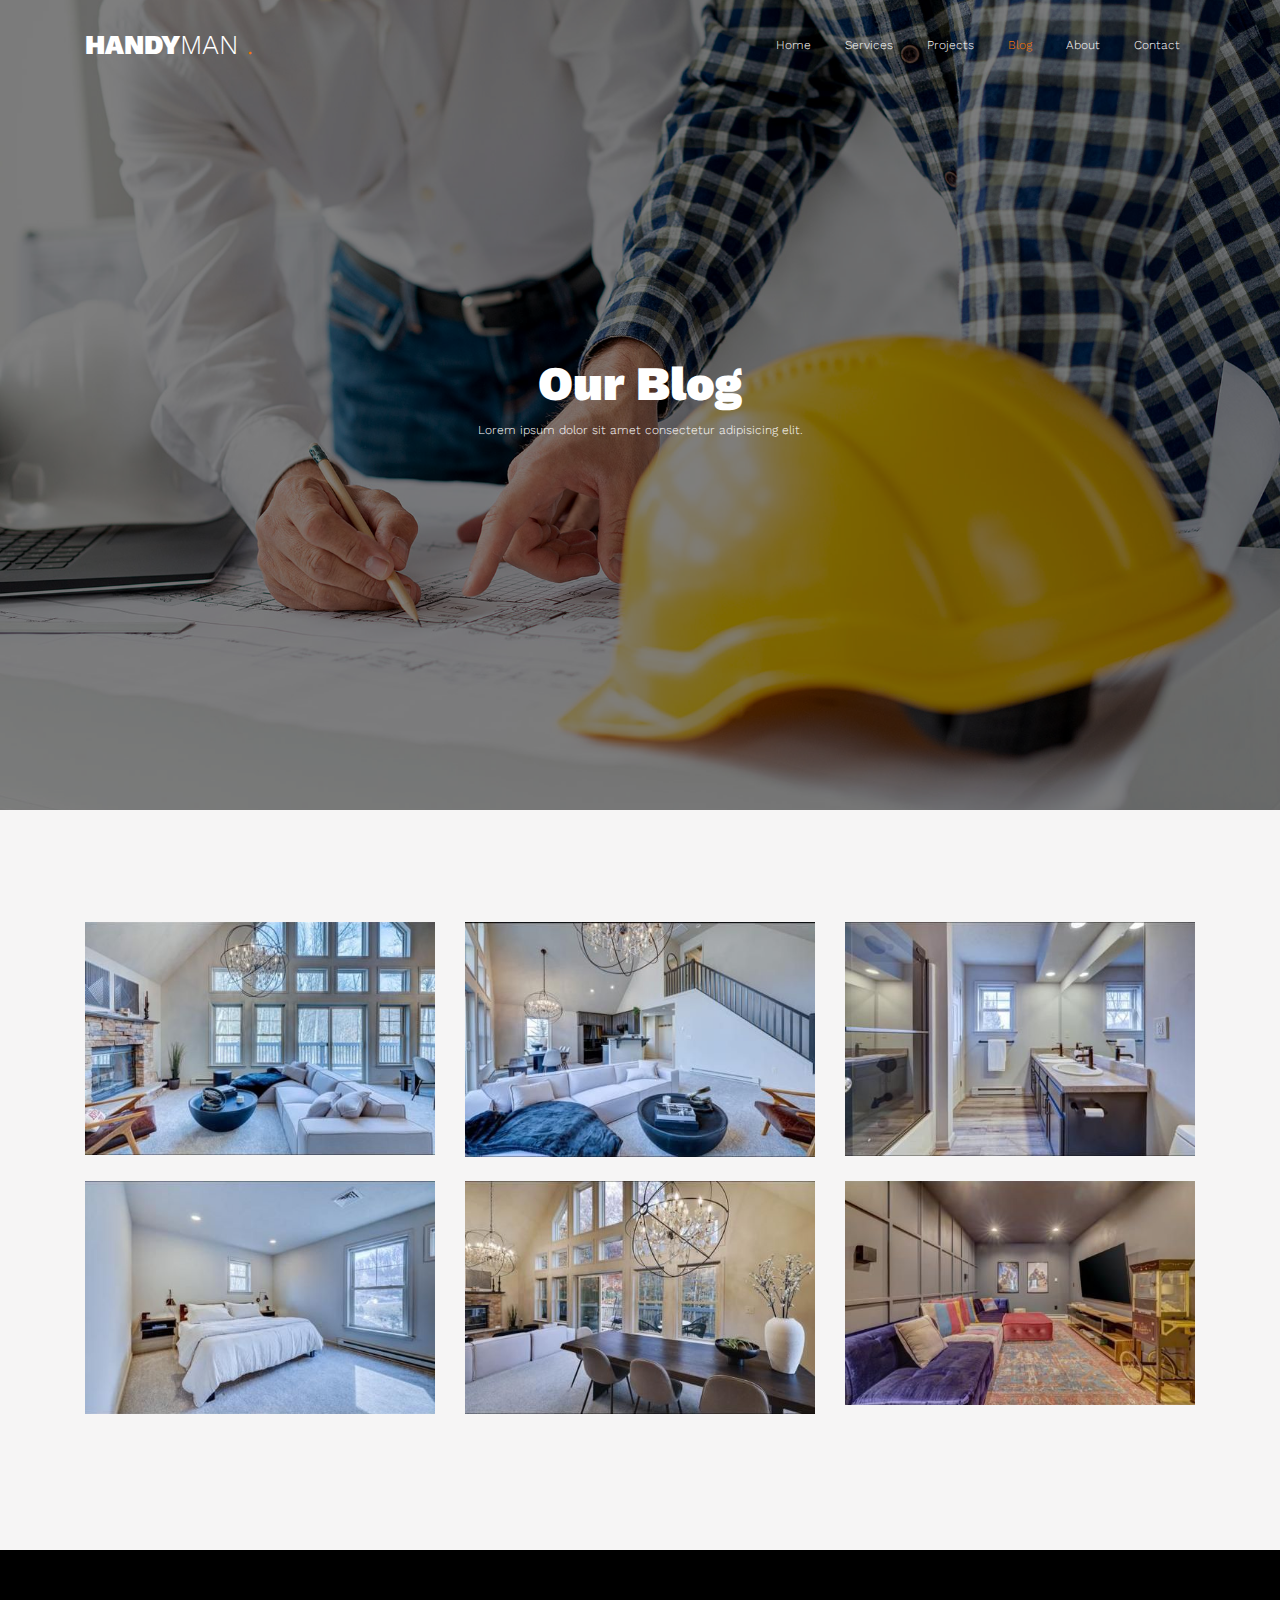
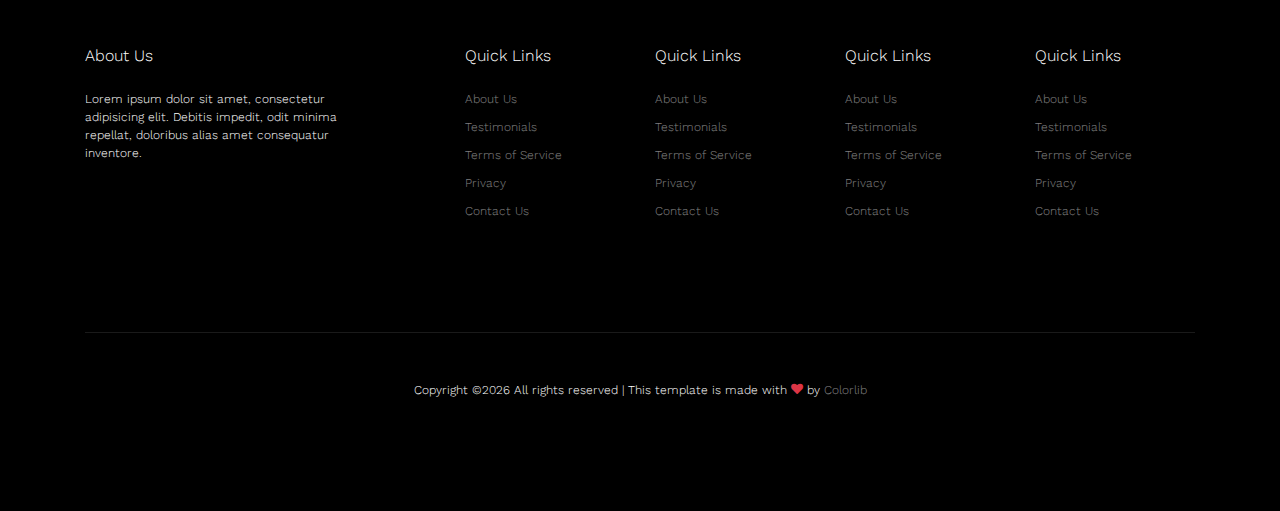
<file: blog.html>
<!doctype html>
<html lang="en">

  <head>
    <title>Handyman &mdash; Free Website Template by Colorlib</title>
    <meta charset="utf-8">
    <meta name="viewport" content="width=device-width, initial-scale=1, shrink-to-fit=no">

    <link href="https://fonts.googleapis.com/css?family=Work+Sans:400,500,700&display=swap" rel="stylesheet">

    <link rel="stylesheet" href="fonts/icomoon/style.css">

    <link rel="stylesheet" href="css/bootstrap.min.css">
    <link rel="stylesheet" href="css/bootstrap-datepicker.css">
    <link rel="stylesheet" href="css/jquery.fancybox.min.css">
    <link rel="stylesheet" href="css/owl.carousel.min.css">
    <link rel="stylesheet" href="css/owl.theme.default.min.css">
    <link rel="stylesheet" href="fonts/flaticon/font/flaticon.css">
    <link rel="stylesheet" href="css/aos.css">

    <!-- MAIN CSS -->
    <link rel="stylesheet" href="css/style.css">

<meta name="google-site-verification" content="wCH9oTWuRr9kn3mvDj2lOuj6OBnhMoyBiu0A9OrTG6Q" />

<!-- Google tag (gtag.js) -->
<script async src="https://www.googletagmanager.com/gtag/js?id=G-S8FZ8NWG54"></script>
<script>
  window.dataLayer = window.dataLayer || [];
  function gtag(){dataLayer.push(arguments);}
  gtag('js', new Date());

  gtag('config', 'G-S8FZ8NWG54');
</script>
    
  </head>

  <body data-spy="scroll" data-target=".site-navbar-target" data-offset="300">

    
    <div class="site-wrap" id="home-section">

      <div class="site-mobile-menu site-navbar-target">
        <div class="site-mobile-menu-header">
          <div class="site-mobile-menu-close mt-3">
            <span class="icon-close2 js-menu-toggle"></span>
          </div>
        </div>
        <div class="site-mobile-menu-body"></div>
      </div>



      <header class="site-navbar site-navbar-target" role="banner">

        <div class="container">
          <div class="row align-items-center position-relative">

            <div class="col-3 ">
              <div class="site-logo">
                <a href="index.html"><strong>Handy</strong>man <span class="text-primary">.</span> </a>
              </div>
            </div>

            <div class="col-9  text-right">
              

              <span class="d-inline-block d-lg-none"><a href="#" class="text-white site-menu-toggle js-menu-toggle py-5 text-white"><span class="icon-menu h3 text-white"></span></a></span>

              

              <nav class="site-navigation text-right ml-auto d-none d-lg-block" role="navigation">
                <ul class="site-menu main-menu js-clone-nav ml-auto ">
                  <li><a href="index.html" class="nav-link">Home</a></li>
                  <li><a href="services.html" class="nav-link">Services</a></li>
                  <li><a href="projects.html" class="nav-link">Projects</a></li>
                  <li class="active"><a href="blog.html" class="nav-link">Blog</a></li>
                  <li><a href="about.html" class="nav-link">About</a></li>
                  <li><a href="contact.html" class="nav-link">Contact</a></li>

                </ul>
              </nav>
            </div>

            
          </div>
        </div>

      </header>


      <div class="ftco-blocks-cover-1">
      <div class="ftco-cover-1 overlay innerpage" style="background-image: url('images/hero_2.jpg')">
        <div class="container">
          <div class="row align-items-center justify-content-center">
            <div class="col-lg-6 text-center">
              <h1>Our Blog</h1>
              <p>Lorem ipsum dolor sit amet consectetur adipisicing elit.</p>
            </div>
          </div>
        </div>
      </div>
    </div>

    
    
    <div class="site-section bg-light">
      <div class="container">
        <div class="row">
    
          <div class="col-lg-4 col-md-6 mb-4">
            <div class="post-entry-1 h-100">
                <img src="images/img_1.jpg" alt="Image"
                 class="img-fluid">
            </div>
          </div>
          
          <div class="col-lg-4 col-md-6 mb-4">
            <div class="post-entry-1 h-100">
                <img src="images/img_2.jpg" alt="Image"
                 class="img-fluid">
            </div>
          </div>

          <div class="col-lg-4 col-md-6 mb-4">
            <div class="post-entry-1 h-100">
                <img src="images/img_3.jpg" alt="Image"
                 class="img-fluid">
            </div>
          </div>

          <div class="col-lg-4 col-md-6 mb-4">
            <div class="post-entry-1 h-100">
                <img src="images/img_4.jpg" alt="Image"
                 class="img-fluid">
            </div>
          </div>

          <div class="col-lg-4 col-md-6 mb-4">
            <div class="post-entry-1 h-100">
                <img src="images/img_5.jpg" alt="Image"
                 class="img-fluid">
            </div>
          </div>

          <div class="col-lg-4 col-md-6 mb-4">
            <div class="post-entry-1 h-100">
                <img src="images/img_6.jpg" alt="Image"
                 class="img-fluid">
            </div>
          </div>

          <!-- <div class="col-lg-4 col-md-6 mb-4">
            <div class="post-entry-1 h-100">
              <a href="single.html">
                <img src="images/img_2.jpg" alt="Image"
                 class="img-fluid">
              </a>
              <div class="post-entry-1-contents">
                
                <h2><a href="single.html">The best car rent in the entire planet</a></h2>
                <span class="meta d-inline-block mb-3">July 17, 2019 <span class="mx-2">by</span> <a href="#">Admin</a></span>
                <p>Lorem ipsum dolor sit amet, consectetur adipisicing elit. Dolores eos soluta, dolore harum molestias consectetur.</p>
              </div>
            </div>
          </div>

          <div class="col-lg-4 col-md-6 mb-4">
            <div class="post-entry-1 h-100">
              <a href="single.html">
                <img src="images/img_3.jpg" alt="Image"
                 class="img-fluid">
              </a>
              <div class="post-entry-1-contents">
                
                <h2><a href="single.html">The best car rent in the entire planet</a></h2>
                <span class="meta d-inline-block mb-3">July 17, 2019 <span class="mx-2">by</span> <a href="#">Admin</a></span>
                <p>Lorem ipsum dolor sit amet, consectetur adipisicing elit. Dolores eos soluta, dolore harum molestias consectetur.</p>
              </div>
            </div>
          </div>

          <div class="col-lg-4 col-md-6 mb-4">
            <div class="post-entry-1 h-100">
              <a href="single.html">
                <img src="images/img_4.jpg" alt="Image"
                 class="img-fluid">
              </a>
              <div class="post-entry-1-contents">
                
                <h2><a href="single.html">The best car rent in the entire planet</a></h2>
                <span class="meta d-inline-block mb-3">July 17, 2019 <span class="mx-2">by</span> <a href="#">Admin</a></span>
                <p>Lorem ipsum dolor sit amet, consectetur adipisicing elit. Dolores eos soluta, dolore harum molestias consectetur.</p>
              </div>
            </div>
          </div>
          <div class="col-lg-4 col-md-6 mb-4">
            <div class="post-entry-1 h-100">
              <a href="single.html">
                <img src="images/img_2.jpg" alt="Image"
                 class="img-fluid">
              </a>
              <div class="post-entry-1-contents">
                
                <h2><a href="single.html">The best car rent in the entire planet</a></h2>
                <span class="meta d-inline-block mb-3">July 17, 2019 <span class="mx-2">by</span> <a href="#">Admin</a></span>
                <p>Lorem ipsum dolor sit amet, consectetur adipisicing elit. Dolores eos soluta, dolore harum molestias consectetur.</p>
              </div>
            </div>
          </div>

          <div class="col-lg-4 col-md-6 mb-4">
            <div class="post-entry-1 h-100">
              <a href="single.html">
                <img src="images/img_3.jpg" alt="Image"
                 class="img-fluid">
              </a>
              <div class="post-entry-1-contents">
                
                <h2><a href="single.html">The best car rent in the entire planet</a></h2>
                <span class="meta d-inline-block mb-3">July 17, 2019 <span class="mx-2">by</span> <a href="#">Admin</a></span>
                <p>Lorem ipsum dolor sit amet, consectetur adipisicing elit. Dolores eos soluta, dolore harum molestias consectetur.</p>
              </div>
            </div>
          </div>
          
          <div class="col-12 mt-5 text-center">
            <span class="p-3">1</span>
            <a href="#" class="p-3">2</a>
            <a href="#" class="p-3">3</a>
            <a href="#" class="p-3">4</a>
          </div>-->
        </div>
      </div>
    </div>

    
    
    <footer class="site-footer">
      <div class="container">
        <div class="row">
          <div class="col-lg-3">
            <h2 class="footer-heading mb-4">About Us</h2>
                <p>Lorem ipsum dolor sit amet, consectetur adipisicing elit. Debitis impedit, odit minima repellat, doloribus alias amet consequatur inventore.</p>
          </div>
          <div class="col-lg-8 ml-auto">
            <div class="row">
              <div class="col-lg-3">
                <h2 class="footer-heading mb-4">Quick Links</h2>
                <ul class="list-unstyled">
                  <li><a href="#">About Us</a></li>
                  <li><a href="#">Testimonials</a></li>
                  <li><a href="#">Terms of Service</a></li>
                  <li><a href="#">Privacy</a></li>
                  <li><a href="#">Contact Us</a></li>
                </ul>
              </div>
              <div class="col-lg-3">
                <h2 class="footer-heading mb-4">Quick Links</h2>
                <ul class="list-unstyled">
                  <li><a href="#">About Us</a></li>
                  <li><a href="#">Testimonials</a></li>
                  <li><a href="#">Terms of Service</a></li>
                  <li><a href="#">Privacy</a></li>
                  <li><a href="#">Contact Us</a></li>
                </ul>
              </div>
              <div class="col-lg-3">
                <h2 class="footer-heading mb-4">Quick Links</h2>
                <ul class="list-unstyled">
                  <li><a href="#">About Us</a></li>
                  <li><a href="#">Testimonials</a></li>
                  <li><a href="#">Terms of Service</a></li>
                  <li><a href="#">Privacy</a></li>
                  <li><a href="#">Contact Us</a></li>
                </ul>
              </div>
              <div class="col-lg-3">
                <h2 class="footer-heading mb-4">Quick Links</h2>
                <ul class="list-unstyled">
                  <li><a href="#">About Us</a></li>
                  <li><a href="#">Testimonials</a></li>
                  <li><a href="#">Terms of Service</a></li>
                  <li><a href="#">Privacy</a></li>
                  <li><a href="#">Contact Us</a></li>
                </ul>
              </div>
            </div>
          </div>
        </div>
        <div class="row pt-5 mt-5 text-center">
          <div class="col-md-12">
            <div class="border-top pt-5">
              <p>
            <!-- Link back to Colorlib can't be removed. Template is licensed under CC BY 3.0. -->
            Copyright &copy;<script>document.write(new Date().getFullYear());</script> All rights reserved | This template is made with <i class="icon-heart text-danger" aria-hidden="true"></i> by <a href="https://colorlib.com" target="_blank" >Colorlib</a>
            <!-- Link back to Colorlib can't be removed. Template is licensed under CC BY 3.0. -->
            </p>
            </div>
          </div>

        </div>
      </div>
    </footer>

    </div>

    <script src="js/jquery-3.3.1.min.js"></script>
    <script src="js/popper.min.js"></script>
    <script src="js/bootstrap.min.js"></script>
    <script src="js/owl.carousel.min.js"></script>
    <script src="js/jquery.sticky.js"></script>
    <script src="js/jquery.waypoints.min.js"></script>
    <script src="js/jquery.animateNumber.min.js"></script>
    <script src="js/jquery.fancybox.min.js"></script>
    <script src="js/jquery.easing.1.3.js"></script>
    <script src="js/bootstrap-datepicker.min.js"></script>
    <script src="js/aos.js"></script>

    <script src="js/main.js"></script>

  </body>

</html>
</file>
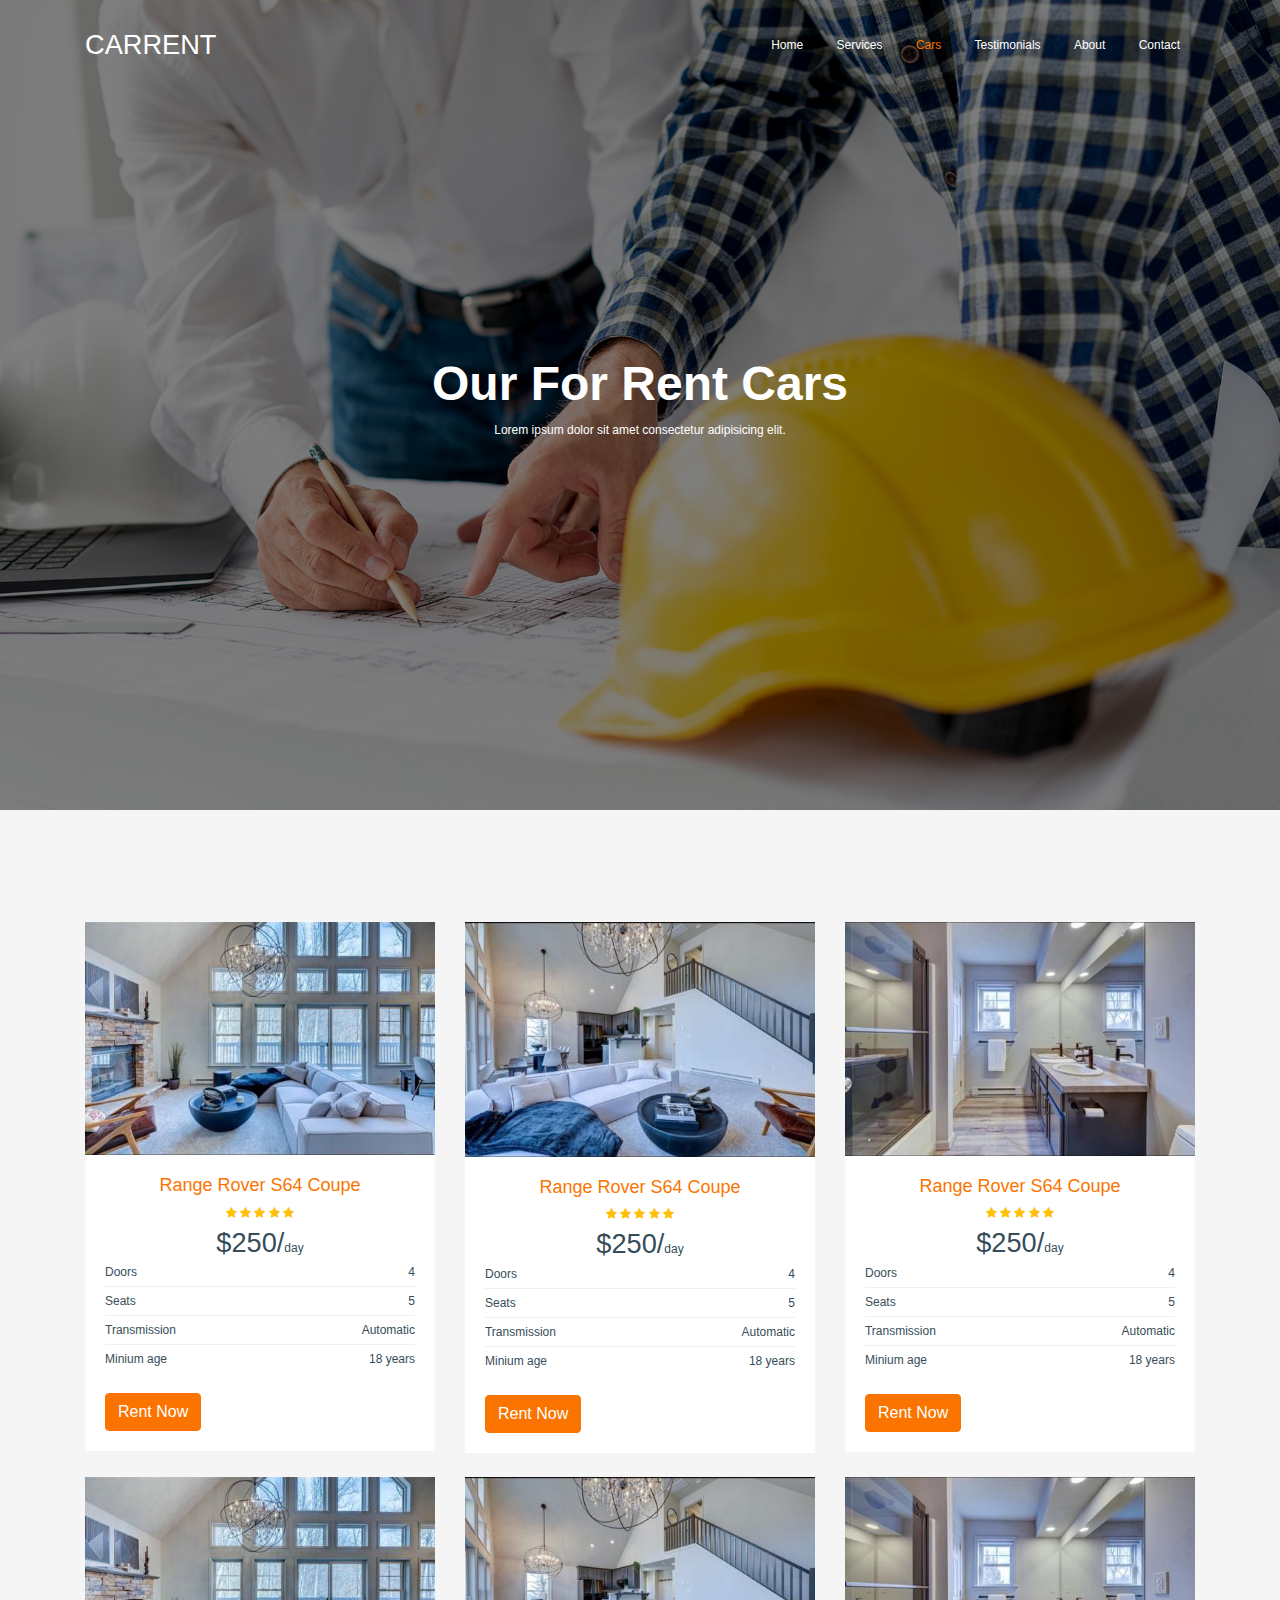
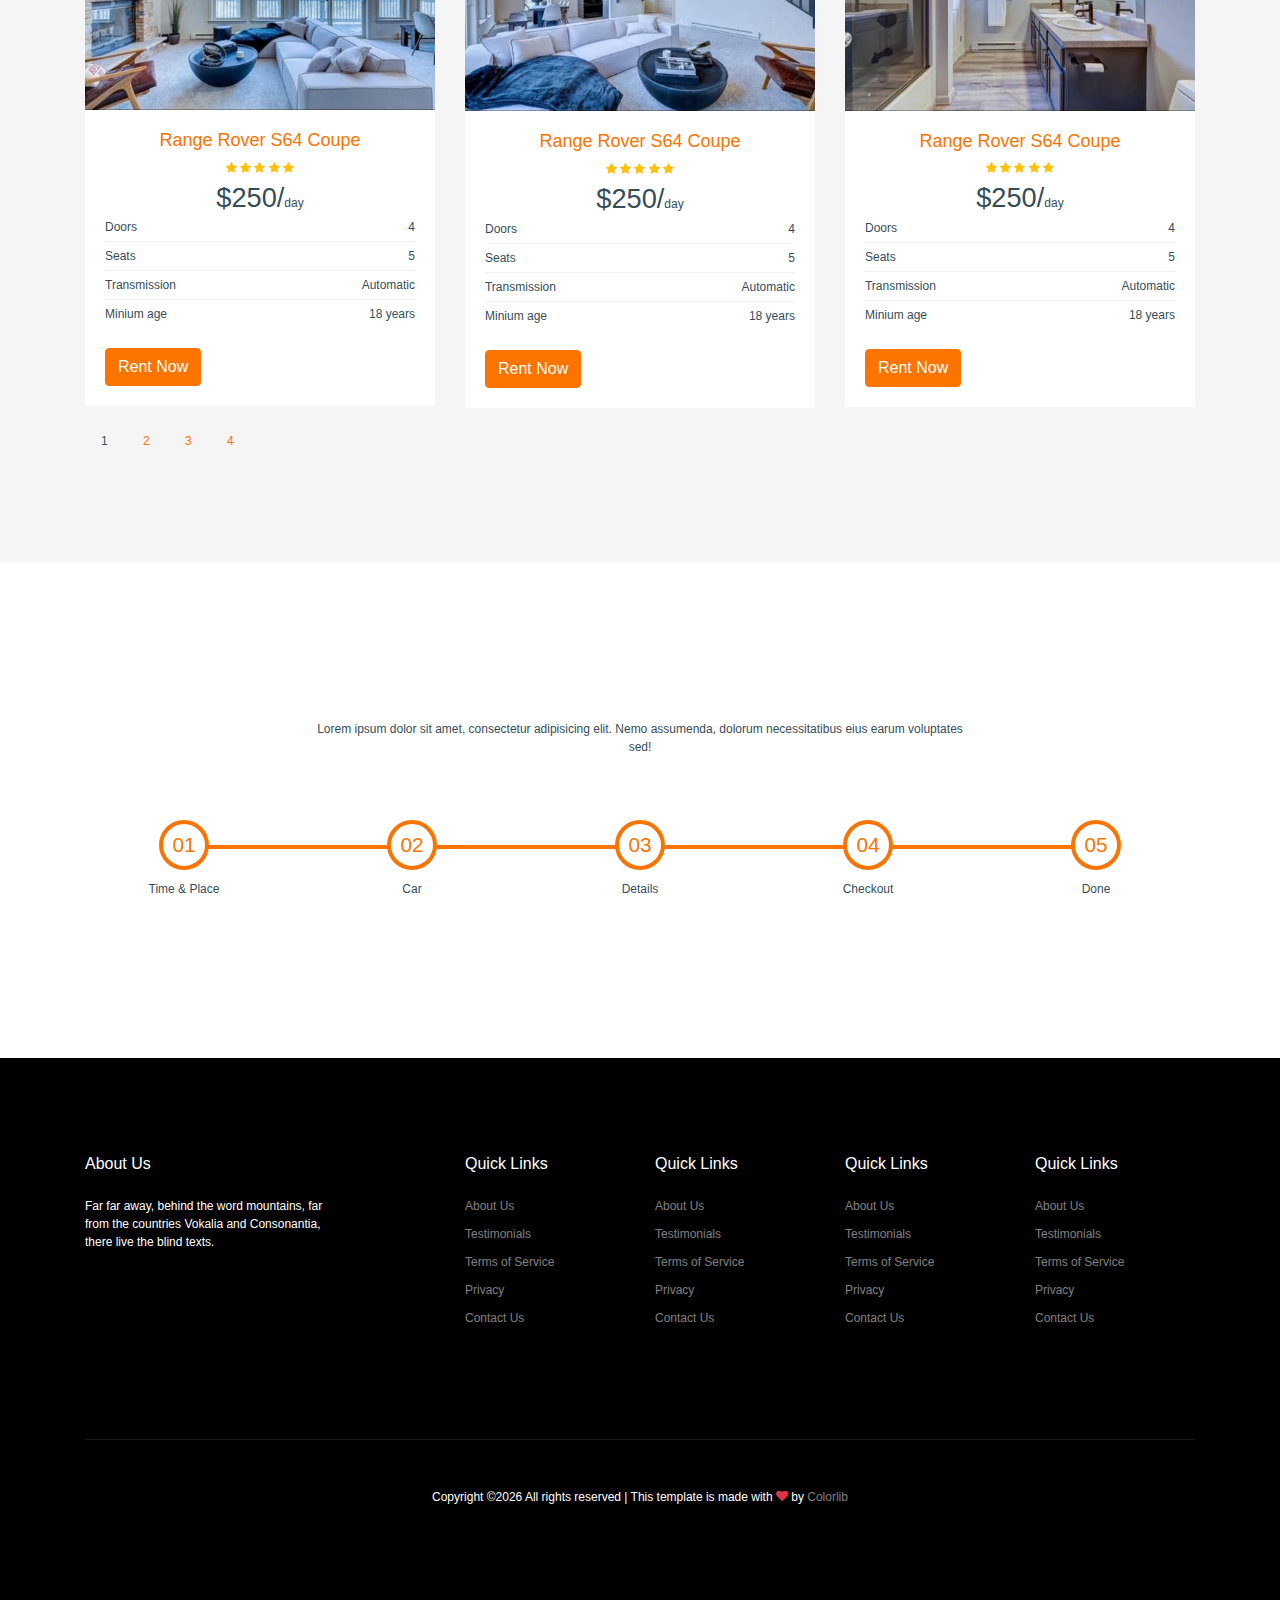
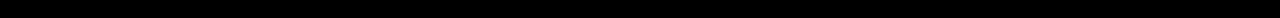
<file: cars.html>
<!doctype html>
<html lang="en">

  <head>
    <title>Car Rent &mdash; Free Website Template by Free-Template.co</title>
    <meta charset="utf-8">
    <meta name="viewport" content="width=device-width, initial-scale=1, shrink-to-fit=no">

    <link href="https://fonts.googleapis.com/css?family=DM+Sans:300,400,700&display=swap" rel="stylesheet">

    <link rel="stylesheet" href="fonts/icomoon/style.css">

    <link rel="stylesheet" href="css/bootstrap.min.css">
    <link rel="stylesheet" href="css/bootstrap-datepicker.css">
    <link rel="stylesheet" href="css/jquery.fancybox.min.css">
    <link rel="stylesheet" href="css/owl.carousel.min.css">
    <link rel="stylesheet" href="css/owl.theme.default.min.css">
    <link rel="stylesheet" href="fonts/flaticon/font/flaticon.css">
    <link rel="stylesheet" href="css/aos.css">

    <!-- MAIN CSS -->
    <link rel="stylesheet" href="css/style.css">

<meta name="google-site-verification" content="wCH9oTWuRr9kn3mvDj2lOuj6OBnhMoyBiu0A9OrTG6Q" />

<!-- Google tag (gtag.js) -->
<script async src="https://www.googletagmanager.com/gtag/js?id=G-S8FZ8NWG54"></script>
<script>
  window.dataLayer = window.dataLayer || [];
  function gtag(){dataLayer.push(arguments);}
  gtag('js', new Date());

  gtag('config', 'G-S8FZ8NWG54');
</script>
    
  </head>

  <body data-spy="scroll" data-target=".site-navbar-target" data-offset="300">

    
    <div class="site-wrap" id="home-section">

      <div class="site-mobile-menu site-navbar-target">
        <div class="site-mobile-menu-header">
          <div class="site-mobile-menu-close mt-3">
            <span class="icon-close2 js-menu-toggle"></span>
          </div>
        </div>
        <div class="site-mobile-menu-body"></div>
      </div>



      <header class="site-navbar site-navbar-target" role="banner">

        <div class="container">
          <div class="row align-items-center position-relative">

            <div class="col-3 ">
              <div class="site-logo">
                <a href="index.html">CarRent</a>
              </div>
            </div>

            <div class="col-9  text-right">
              

              <span class="d-inline-block d-lg-none"><a href="#" class="text-white site-menu-toggle js-menu-toggle py-5 text-white"><span class="icon-menu h3 text-white"></span></a></span>

              

              <nav class="site-navigation text-right ml-auto d-none d-lg-block" role="navigation">
                <ul class="site-menu main-menu js-clone-nav ml-auto ">
                  <li><a href="index.html" class="nav-link">Home</a></li>
                  <li><a href="services.html" class="nav-link">Services</a></li>
                  <li class="active"><a href="cars.html" class="nav-link">Cars</a></li>
                  <li><a href="testimonials.html" class="nav-link">Testimonials</a></li>
                  <li><a href="about.html" class="nav-link">About</a></li>
                  <li><a href="contact.html" class="nav-link">Contact</a></li>
                </ul>
              </nav>
            </div>

            
          </div>
        </div>

      </header>

    <div class="ftco-blocks-cover-1">
      <div class="ftco-cover-1 overlay innerpage" style="background-image: url('images/hero_2.jpg')">
        <div class="container">
          <div class="row align-items-center justify-content-center">
            <div class="col-lg-6 text-center">
              <h1>Our For Rent Cars</h1>
              <p>Lorem ipsum dolor sit amet consectetur adipisicing elit.</p>
            </div>
          </div>
        </div>
      </div>
    </div>

    <div class="site-section bg-light">
      <div class="container">
        <div class="row">
          <div class="col-lg-4 col-md-6 mb-4">
            <div class="item-1">
                <a href="#"><img src="images/img_1.jpg" alt="Image" class="img-fluid"></a>
                <div class="item-1-contents">
                  <div class="text-center">
                  <h3><a href="#">Range Rover S64 Coupe</a></h3>
                  <div class="rating">
                    <span class="icon-star text-warning"></span>
                    <span class="icon-star text-warning"></span>
                    <span class="icon-star text-warning"></span>
                    <span class="icon-star text-warning"></span>
                    <span class="icon-star text-warning"></span>
                  </div>
                  <div class="rent-price"><span>$250/</span>day</div>
                  </div>
                  <ul class="specs">
                    <li>
                      <span>Doors</span>
                      <span class="spec">4</span>
                    </li>
                    <li>
                      <span>Seats</span>
                      <span class="spec">5</span>
                    </li>
                    <li>
                      <span>Transmission</span>
                      <span class="spec">Automatic</span>
                    </li>
                    <li>
                      <span>Minium age</span>
                      <span class="spec">18 years</span>
                    </li>
                  </ul>
                  <div class="d-flex action">
                    <a href="contact.html" class="btn btn-primary">Rent Now</a>
                  </div>
                </div>
              </div>
          </div>

          <div class="col-lg-4 col-md-6 mb-4">
            <div class="item-1">
                <a href="#"><img src="images/img_2.jpg" alt="Image" class="img-fluid"></a>
                <div class="item-1-contents">
                  <div class="text-center">
                  <h3><a href="#">Range Rover S64 Coupe</a></h3>
                  <div class="rating">
                    <span class="icon-star text-warning"></span>
                    <span class="icon-star text-warning"></span>
                    <span class="icon-star text-warning"></span>
                    <span class="icon-star text-warning"></span>
                    <span class="icon-star text-warning"></span>
                  </div>
                  <div class="rent-price"><span>$250/</span>day</div>
                  </div>
                  <ul class="specs">
                    <li>
                      <span>Doors</span>
                      <span class="spec">4</span>
                    </li>
                    <li>
                      <span>Seats</span>
                      <span class="spec">5</span>
                    </li>
                    <li>
                      <span>Transmission</span>
                      <span class="spec">Automatic</span>
                    </li>
                    <li>
                      <span>Minium age</span>
                      <span class="spec">18 years</span>
                    </li>
                  </ul>
                  <div class="d-flex action">
                    <a href="contact.html" class="btn btn-primary">Rent Now</a>
                  </div>
                </div>
              </div>
          </div>


          <div class="col-lg-4 col-md-6 mb-4">
            <div class="item-1">
                <a href="#"><img src="images/img_3.jpg" alt="Image" class="img-fluid"></a>
                <div class="item-1-contents">
                  <div class="text-center">
                  <h3><a href="#">Range Rover S64 Coupe</a></h3>
                  <div class="rating">
                    <span class="icon-star text-warning"></span>
                    <span class="icon-star text-warning"></span>
                    <span class="icon-star text-warning"></span>
                    <span class="icon-star text-warning"></span>
                    <span class="icon-star text-warning"></span>
                  </div>
                  <div class="rent-price"><span>$250/</span>day</div>
                  </div>
                  <ul class="specs">
                    <li>
                      <span>Doors</span>
                      <span class="spec">4</span>
                    </li>
                    <li>
                      <span>Seats</span>
                      <span class="spec">5</span>
                    </li>
                    <li>
                      <span>Transmission</span>
                      <span class="spec">Automatic</span>
                    </li>
                    <li>
                      <span>Minium age</span>
                      <span class="spec">18 years</span>
                    </li>
                  </ul>
                  <div class="d-flex action">
                    <a href="contact.html" class="btn btn-primary">Rent Now</a>
                  </div>
                </div>
              </div>
          </div>

          <div class="col-lg-4 col-md-6 mb-4">
            <div class="item-1">
                <a href="#"><img src="images/img_1.jpg" alt="Image" class="img-fluid"></a>
                <div class="item-1-contents">
                  <div class="text-center">
                  <h3><a href="#">Range Rover S64 Coupe</a></h3>
                  <div class="rating">
                    <span class="icon-star text-warning"></span>
                    <span class="icon-star text-warning"></span>
                    <span class="icon-star text-warning"></span>
                    <span class="icon-star text-warning"></span>
                    <span class="icon-star text-warning"></span>
                  </div>
                  <div class="rent-price"><span>$250/</span>day</div>
                  </div>
                  <ul class="specs">
                    <li>
                      <span>Doors</span>
                      <span class="spec">4</span>
                    </li>
                    <li>
                      <span>Seats</span>
                      <span class="spec">5</span>
                    </li>
                    <li>
                      <span>Transmission</span>
                      <span class="spec">Automatic</span>
                    </li>
                    <li>
                      <span>Minium age</span>
                      <span class="spec">18 years</span>
                    </li>
                  </ul>
                  <div class="d-flex action">
                    <a href="contact.html" class="btn btn-primary">Rent Now</a>
                  </div>
                </div>
              </div>
          </div>

          <div class="col-lg-4 col-md-6 mb-4">
            <div class="item-1">
                <a href="#"><img src="images/img_2.jpg" alt="Image" class="img-fluid"></a>
                <div class="item-1-contents">
                  <div class="text-center">
                  <h3><a href="#">Range Rover S64 Coupe</a></h3>
                  <div class="rating">
                    <span class="icon-star text-warning"></span>
                    <span class="icon-star text-warning"></span>
                    <span class="icon-star text-warning"></span>
                    <span class="icon-star text-warning"></span>
                    <span class="icon-star text-warning"></span>
                  </div>
                  <div class="rent-price"><span>$250/</span>day</div>
                  </div>
                  <ul class="specs">
                    <li>
                      <span>Doors</span>
                      <span class="spec">4</span>
                    </li>
                    <li>
                      <span>Seats</span>
                      <span class="spec">5</span>
                    </li>
                    <li>
                      <span>Transmission</span>
                      <span class="spec">Automatic</span>
                    </li>
                    <li>
                      <span>Minium age</span>
                      <span class="spec">18 years</span>
                    </li>
                  </ul>
                  <div class="d-flex action">
                    <a href="contact.html" class="btn btn-primary">Rent Now</a>
                  </div>
                </div>
              </div>
          </div>


          <div class="col-lg-4 col-md-6 mb-4">
            <div class="item-1">
                <a href="#"><img src="images/img_3.jpg" alt="Image" class="img-fluid"></a>
                <div class="item-1-contents">
                  <div class="text-center">
                  <h3><a href="#">Range Rover S64 Coupe</a></h3>
                  <div class="rating">
                    <span class="icon-star text-warning"></span>
                    <span class="icon-star text-warning"></span>
                    <span class="icon-star text-warning"></span>
                    <span class="icon-star text-warning"></span>
                    <span class="icon-star text-warning"></span>
                  </div>
                  <div class="rent-price"><span>$250/</span>day</div>
                  </div>
                  <ul class="specs">
                    <li>
                      <span>Doors</span>
                      <span class="spec">4</span>
                    </li>
                    <li>
                      <span>Seats</span>
                      <span class="spec">5</span>
                    </li>
                    <li>
                      <span>Transmission</span>
                      <span class="spec">Automatic</span>
                    </li>
                    <li>
                      <span>Minium age</span>
                      <span class="spec">18 years</span>
                    </li>
                  </ul>
                  <div class="d-flex action">
                    <a href="contact.html" class="btn btn-primary">Rent Now</a>
                  </div>
                </div>
              </div>
          </div>


          <div class="col-12">
            <span class="p-3">1</span>
            <a href="#" class="p-3">2</a>
            <a href="#" class="p-3">3</a>
            <a href="#" class="p-3">4</a>
          </div>
        </div>
      </div>
    </div>

    <div class="container site-section mb-5">
      <div class="row justify-content-center text-center">
        <div class="col-7 text-center mb-5">
          <h2>How it works</h2>
          <p>Lorem ipsum dolor sit amet, consectetur adipisicing elit. Nemo assumenda, dolorum necessitatibus eius earum voluptates sed!</p>
        </div>
      </div>
      <div class="how-it-works d-flex">
        <div class="step">
          <span class="number"><span>01</span></span>
          <span class="caption">Time &amp; Place</span>
        </div>
        <div class="step">
          <span class="number"><span>02</span></span>
          <span class="caption">Car</span>
        </div>
        <div class="step">
          <span class="number"><span>03</span></span>
          <span class="caption">Details</span>
        </div>
        <div class="step">
          <span class="number"><span>04</span></span>
          <span class="caption">Checkout</span>
        </div>
        <div class="step">
          <span class="number"><span>05</span></span>
          <span class="caption">Done</span>
        </div>

      </div>
    </div>

    

    <footer class="site-footer">
      <div class="container">
        <div class="row">
          <div class="col-lg-3">
            <h2 class="footer-heading mb-4">About Us</h2>
                <p>Far far away, behind the word mountains, far from the countries Vokalia and Consonantia, there live the blind texts. </p>
          </div>
          <div class="col-lg-8 ml-auto">
            <div class="row">
              <div class="col-lg-3">
                <h2 class="footer-heading mb-4">Quick Links</h2>
                <ul class="list-unstyled">
                  <li><a href="#">About Us</a></li>
                  <li><a href="#">Testimonials</a></li>
                  <li><a href="#">Terms of Service</a></li>
                  <li><a href="#">Privacy</a></li>
                  <li><a href="#">Contact Us</a></li>
                </ul>
              </div>
              <div class="col-lg-3">
                <h2 class="footer-heading mb-4">Quick Links</h2>
                <ul class="list-unstyled">
                  <li><a href="#">About Us</a></li>
                  <li><a href="#">Testimonials</a></li>
                  <li><a href="#">Terms of Service</a></li>
                  <li><a href="#">Privacy</a></li>
                  <li><a href="#">Contact Us</a></li>
                </ul>
              </div>
              <div class="col-lg-3">
                <h2 class="footer-heading mb-4">Quick Links</h2>
                <ul class="list-unstyled">
                  <li><a href="#">About Us</a></li>
                  <li><a href="#">Testimonials</a></li>
                  <li><a href="#">Terms of Service</a></li>
                  <li><a href="#">Privacy</a></li>
                  <li><a href="#">Contact Us</a></li>
                </ul>
              </div>
              <div class="col-lg-3">
                <h2 class="footer-heading mb-4">Quick Links</h2>
                <ul class="list-unstyled">
                  <li><a href="#">About Us</a></li>
                  <li><a href="#">Testimonials</a></li>
                  <li><a href="#">Terms of Service</a></li>
                  <li><a href="#">Privacy</a></li>
                  <li><a href="#">Contact Us</a></li>
                </ul>
              </div>
            </div>
          </div>
        </div>
        <div class="row pt-5 mt-5 text-center">
          <div class="col-md-12">
            <div class="border-top pt-5">
              <p>
            <!-- Link back to Colorlib can't be removed. Template is licensed under CC BY 3.0. -->
            Copyright &copy;<script>document.write(new Date().getFullYear());</script> All rights reserved | This template is made with <i class="icon-heart text-danger" aria-hidden="true"></i> by <a href="https://colorlib.com" target="_blank" >Colorlib</a>
            <!-- Link back to Colorlib can't be removed. Template is licensed under CC BY 3.0. -->
            </p>
            </div>
          </div>

        </div>
      </div>
    </footer>

    </div>

    <script src="js/jquery-3.3.1.min.js"></script>
    <script src="js/popper.min.js"></script>
    <script src="js/bootstrap.min.js"></script>
    <script src="js/owl.carousel.min.js"></script>
    <script src="js/jquery.sticky.js"></script>
    <script src="js/jquery.waypoints.min.js"></script>
    <script src="js/jquery.animateNumber.min.js"></script>
    <script src="js/jquery.fancybox.min.js"></script>
    <script src="js/jquery.easing.1.3.js"></script>
    <script src="js/bootstrap-datepicker.min.js"></script>
    <script src="js/aos.js"></script>

    <script src="js/main.js"></script>

  </body>

</html>
</file>
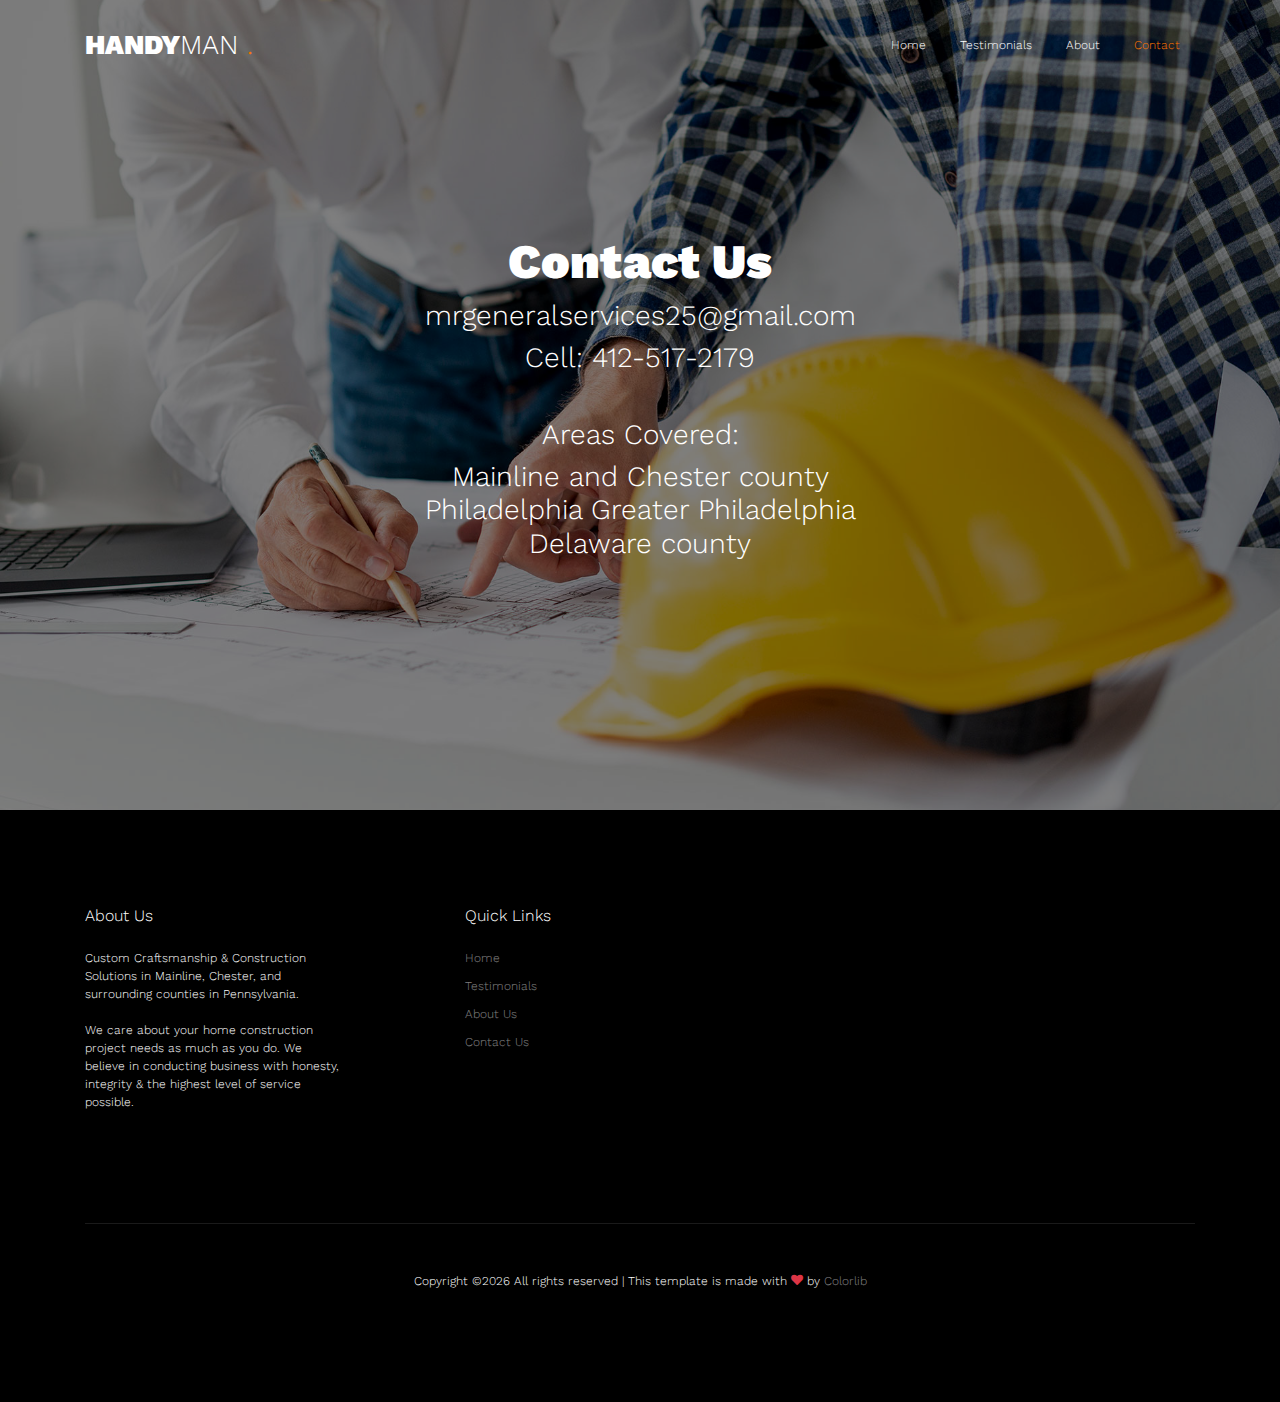
<file: contact.html>
<!doctype html>
<html lang="en">

  <head>
    <title>Handyman &mdash; Free Website Template by Colorlib</title>

    <link rel="canonical" href="https://mrgeneralservice.com/contact.html" />
    <meta charset="utf-8">
    <meta name="viewport" content="width=device-width, initial-scale=1, shrink-to-fit=no">

    <link href="https://fonts.googleapis.com/css?family=Work+Sans:400,500,700&display=swap" rel="stylesheet">

    <link rel="stylesheet" href="fonts/icomoon/style.css">

    <link rel="stylesheet" href="css/bootstrap.min.css">
    <link rel="stylesheet" href="css/bootstrap-datepicker.css">
    <link rel="stylesheet" href="css/jquery.fancybox.min.css">
    <link rel="stylesheet" href="css/owl.carousel.min.css">
    <link rel="stylesheet" href="css/owl.theme.default.min.css">
    <link rel="stylesheet" href="fonts/flaticon/font/flaticon.css">
    <link rel="stylesheet" href="css/aos.css">

    <!-- MAIN CSS -->
    <link rel="stylesheet" href="css/style.css">

<meta name="google-site-verification" content="wCH9oTWuRr9kn3mvDj2lOuj6OBnhMoyBiu0A9OrTG6Q" />

<!-- Google tag (gtag.js) -->
<script async src="https://www.googletagmanager.com/gtag/js?id=G-S8FZ8NWG54"></script>
<script>
  window.dataLayer = window.dataLayer || [];
  function gtag(){dataLayer.push(arguments);}
  gtag('js', new Date());

  gtag('config', 'G-S8FZ8NWG54');
</script>
    
  </head>

  <body data-spy="scroll" data-target=".site-navbar-target" data-offset="300">

    
    <div class="site-wrap" id="home-section">

      <div class="site-mobile-menu site-navbar-target">
        <div class="site-mobile-menu-header">
          <div class="site-mobile-menu-close mt-3">
            <span class="icon-close2 js-menu-toggle"></span>
          </div>
        </div>
        <div class="site-mobile-menu-body"></div>
      </div>



      <header class="site-navbar site-navbar-target" role="banner">

        <div class="container">
          <div class="row align-items-center position-relative">

            <div class="col-3 ">
              <div class="site-logo">
                <a href="index.html"><strong>Handy</strong>man <span class="text-primary">.</span> </a>
              </div>
            </div>

            <div class="col-9  text-right">
              

              <span class="d-inline-block d-lg-none"><a href="#" class="text-white site-menu-toggle js-menu-toggle py-5 text-white"><span class="icon-menu h3 text-white"></span></a></span>

              

              <nav class="site-navigation text-right ml-auto d-none d-lg-block" role="navigation">
                <ul class="site-menu main-menu js-clone-nav ml-auto ">
                  <li><a href="index.html" class="nav-link">Home</a></li>
                  <li><a href="testimonials.html" class="nav-link">Testimonials</a></li>
                  <li><a href="about.html" class="nav-link">About</a></li>
                  <li class="active"><a href="contact.html" class="nav-link">Contact</a></li>

                </ul>
              </nav>
            </div>

            
          </div>
        </div>

      </header>


      <div class="ftco-blocks-cover-1">
      <div class="ftco-cover-1 overlay innerpage" style="background-image: url('images/hero_2.jpg')">
        <div class="container">
          <div class="row align-items-center justify-content-center">
            <div class="col-lg-6 text-center">
              <h1>Contact Us</h1>
              <h3>mrgeneralservices25@gmail.com</h3>
              <h3>Cell: 412-517-2179</h3><br><br>

              <h3>Areas Covered:</h3>
              <h3>Mainline and Chester county
                Philadelphia
                Greater Philadelphia
                Delaware county</h3>
              <p></p>
            </div>
          </div>
        </div>
      </div>
    </div>

    
    <!-- <div class="site-section bg-light" id="contact-section">
      <div class="container">
        <div class="row justify-content-center text-center">
        <div class="col-7 text-center mb-5">
          <h2>Contact Us</h2>
          <p>Lorem ipsum dolor sit amet, consectetur adipisicing elit. Nemo assumenda, dolorum necessitatibus eius earum voluptates sed!</p>
        </div>
      </div>
        <div class="row">
          <div class="col-lg-8 mb-5" >
            <form action="#" method="post">
              <div class="form-group row">
                <div class="col-md-6 mb-4 mb-lg-0">
                  <input type="text" class="form-control" placeholder="First name">
                </div>
                <div class="col-md-6">
                  <input type="text" class="form-control" placeholder="First name">
                </div>
              </div>

              <div class="form-group row">
                <div class="col-md-12">
                  <input type="text" class="form-control" placeholder="Email address">
                </div>
              </div>

              <div class="form-group row">
                <div class="col-md-12">
                  <textarea name="" id="" class="form-control" placeholder="Write your message." cols="30" rows="10"></textarea>
                </div>
              </div>
              <div class="form-group row">
                <div class="col-md-6 mr-auto">
                  <input type="submit" class="btn btn-block btn-primary text-white py-3 px-5" value="Send Message">
                </div>
              </div>
            </form>
          </div>
          <div class="col-lg-4 ml-auto">
            <div class="bg-white p-3 p-md-5">
              <h3 class="text-black mb-4">Contact Info</h3>
              <ul class="list-unstyled footer-link">
                <li class="d-block mb-3">
                  <span class="d-block text-black">Address:</span>
                  <span>34 Street Name, City Name Here, United States</span></li>
                <li class="d-block mb-3"><span class="d-block text-black">Phone:</span><span>+1 242 4942 290</span></li>
                <li class="d-block mb-3"><span class="d-block text-black">Email:</span><span>info@yourdomain.com</span></li>
              </ul>
            </div>
          </div>
        </div>
      </div>
    </div> -->

    
    
    <footer class="site-footer">
      <div class="container">
        <div class="row">
          <div class="col-lg-3">
            <h2 class="footer-heading mb-4">About Us</h2>
                <p>Custom Craftsmanship & Construction Solutions in Mainline, Chester, and surrounding counties in Pennsylvania. <br><br>
                  We care about your home construction project needs as much as you do. We believe in conducting business with honesty, integrity & the highest level of service possible.</p>
          </div>
          <div class="col-lg-8 ml-auto">
            <div class="row">
              <div class="col-lg-3">
                <h2 class="footer-heading mb-4">Quick Links</h2>
                <ul class="list-unstyled">
                  <li><a href="index.html">Home</a></li>
                  <li><a href="testimonials.html">Testimonials</a></li>
                  <li><a href="about.html">About Us</a></li>
                  <li><a href="contact.html">Contact Us</a></li>
                </ul>
              </div>
            </div>
          </div>
        </div>
        <div class="row pt-5 mt-5 text-center">
          <div class="col-md-12">
            <div class="border-top pt-5">
              <p>
            <!-- Link back to Colorlib can't be removed. Template is licensed under CC BY 3.0. -->
            Copyright &copy;<script>document.write(new Date().getFullYear());</script> All rights reserved | This template is made with <i class="icon-heart text-danger" aria-hidden="true"></i> by <a href="https://colorlib.com" target="_blank" >Colorlib</a>
            <!-- Link back to Colorlib can't be removed. Template is licensed under CC BY 3.0. -->
            </p>
            </div>
          </div>

        </div>
      </div>
    </footer>

    </div>

    <script src="js/jquery-3.3.1.min.js"></script>
    <script src="js/popper.min.js"></script>
    <script src="js/bootstrap.min.js"></script>
    <script src="js/owl.carousel.min.js"></script>
    <script src="js/jquery.sticky.js"></script>
    <script src="js/jquery.waypoints.min.js"></script>
    <script src="js/jquery.animateNumber.min.js"></script>
    <script src="js/jquery.fancybox.min.js"></script>
    <script src="js/jquery.easing.1.3.js"></script>
    <script src="js/bootstrap-datepicker.min.js"></script>
    <script src="js/aos.js"></script>

    <script src="js/main.js"></script>

  </body>

</html>
</file>
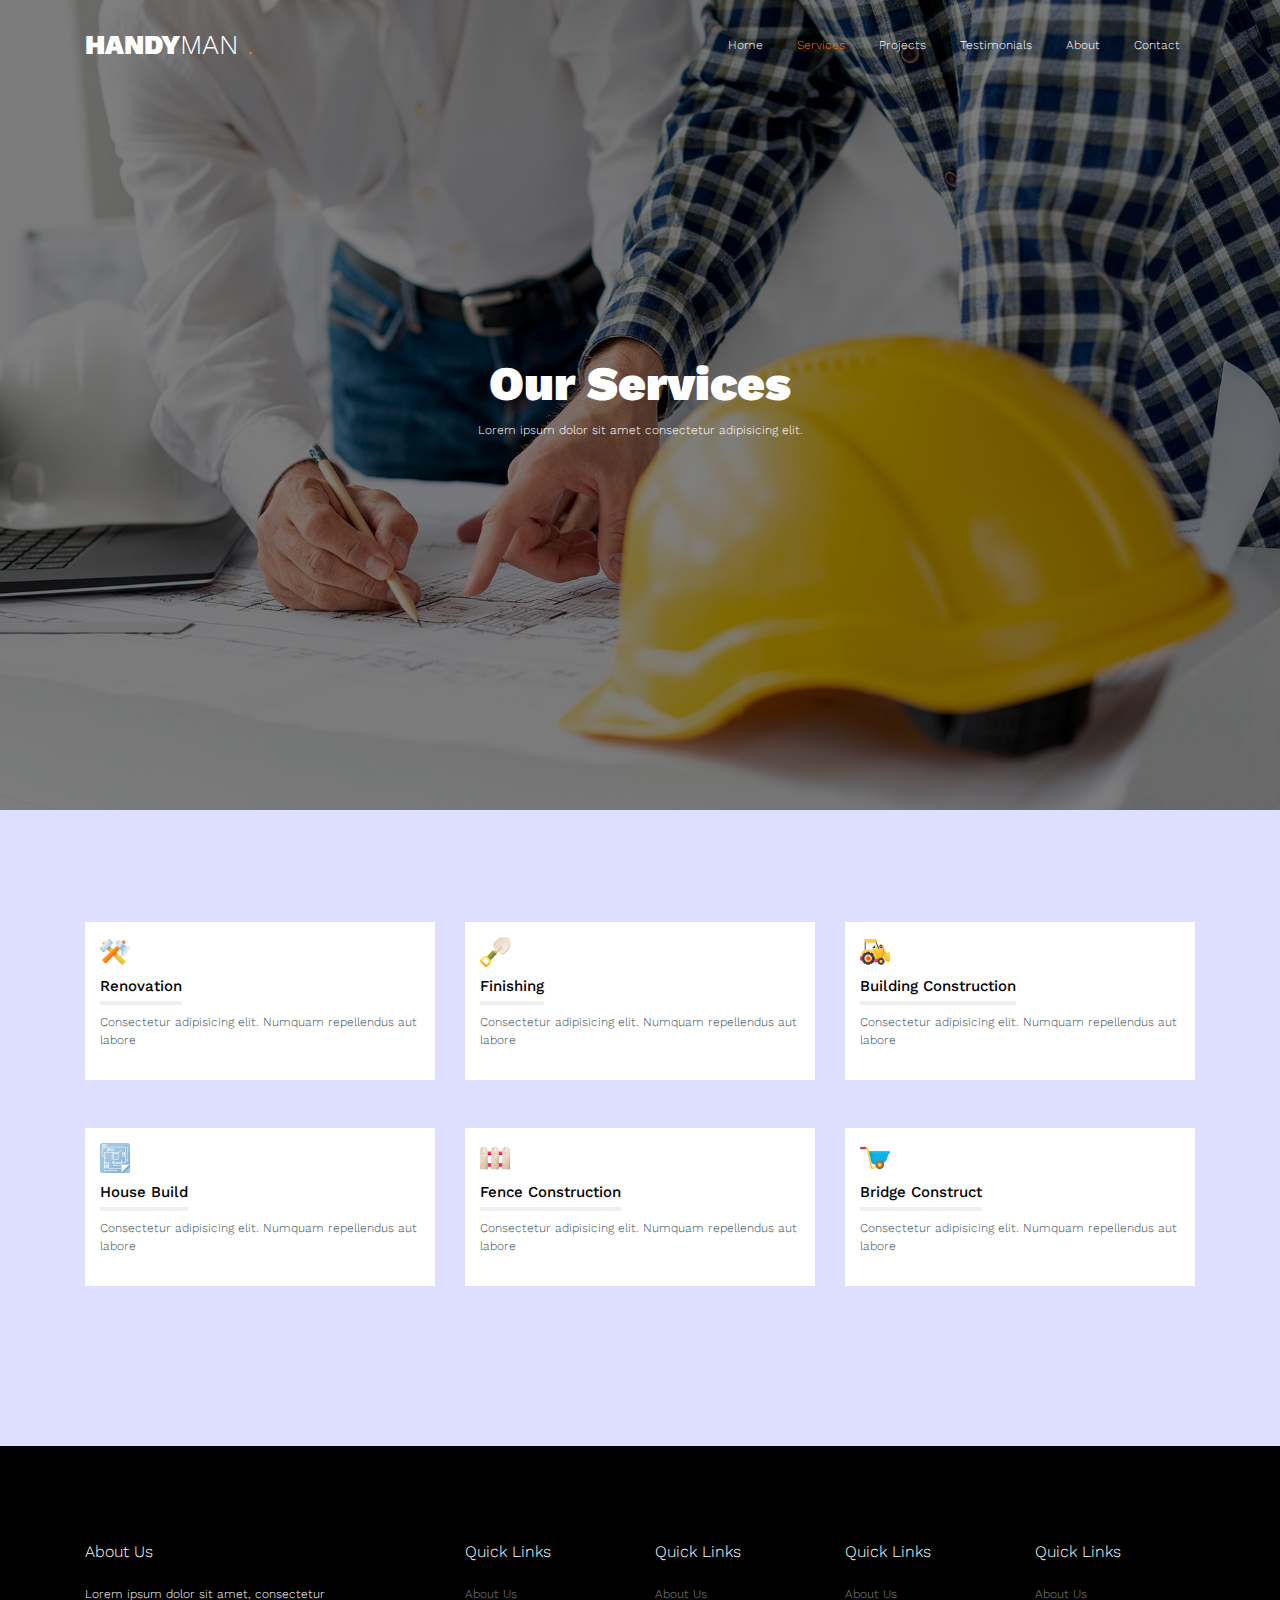
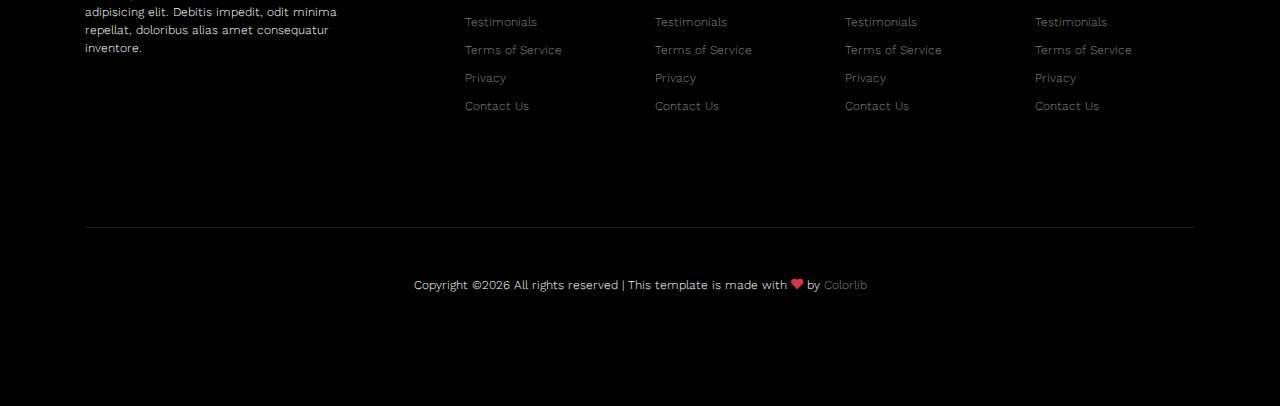
<file: services.html>
<!doctype html>
<html lang="en">

  <head>
    <title>Handyman &mdash; Free Website Template by Colorlib</title>
    <meta charset="utf-8">
    <meta name="viewport" content="width=device-width, initial-scale=1, shrink-to-fit=no">

    <link href="https://fonts.googleapis.com/css?family=Work+Sans:400,500,700&display=swap" rel="stylesheet">

    <link rel="stylesheet" href="fonts/icomoon/style.css">

    <link rel="stylesheet" href="css/bootstrap.min.css">
    <link rel="stylesheet" href="css/bootstrap-datepicker.css">
    <link rel="stylesheet" href="css/jquery.fancybox.min.css">
    <link rel="stylesheet" href="css/owl.carousel.min.css">
    <link rel="stylesheet" href="css/owl.theme.default.min.css">
    <link rel="stylesheet" href="fonts/flaticon/font/flaticon.css">
    <link rel="stylesheet" href="css/aos.css">

    <!-- MAIN CSS -->
    <link rel="stylesheet" href="css/style.css">

<meta name="google-site-verification" content="wCH9oTWuRr9kn3mvDj2lOuj6OBnhMoyBiu0A9OrTG6Q" />

<!-- Google tag (gtag.js) -->
<script async src="https://www.googletagmanager.com/gtag/js?id=G-S8FZ8NWG54"></script>
<script>
  window.dataLayer = window.dataLayer || [];
  function gtag(){dataLayer.push(arguments);}
  gtag('js', new Date());

  gtag('config', 'G-S8FZ8NWG54');
</script>
    
  </head>

  <body data-spy="scroll" data-target=".site-navbar-target" data-offset="300">

    
    <div class="site-wrap" id="home-section">

      <div class="site-mobile-menu site-navbar-target">
        <div class="site-mobile-menu-header">
          <div class="site-mobile-menu-close mt-3">
            <span class="icon-close2 js-menu-toggle"></span>
          </div>
        </div>
        <div class="site-mobile-menu-body"></div>
      </div>



      <header class="site-navbar site-navbar-target" role="banner">

        <div class="container">
          <div class="row align-items-center position-relative">

            <div class="col-3 ">
              <div class="site-logo">
                <a href="index.html"><strong>Handy</strong>man <span class="text-primary">.</span> </a>
              </div>
            </div>

            <div class="col-9  text-right">
              

              <span class="d-inline-block d-lg-none"><a href="#" class="text-white site-menu-toggle js-menu-toggle py-5 text-white"><span class="icon-menu h3 text-white"></span></a></span>

              

              <nav class="site-navigation text-right ml-auto d-none d-lg-block" role="navigation">
                <ul class="site-menu main-menu js-clone-nav ml-auto ">
                  <li><a href="index.html" class="nav-link">Home</a></li>
                  <li class="active"><a href="services.html" class="nav-link">Services</a></li>
                  <li><a href="projects.html" class="nav-link">Projects</a></li>
                  <li><a href="testimonials.html" class="nav-link">Testimonials</a></li>
                  <li><a href="about.html" class="nav-link">About</a></li>
                  <li><a href="contact.html" class="nav-link">Contact</a></li>

                </ul>
              </nav>
            </div>

            
          </div>
        </div>

      </header>


      <div class="ftco-blocks-cover-1">
      <div class="ftco-cover-1 overlay innerpage" style="background-image: url('images/hero_2.jpg')">
        <div class="container">
          <div class="row align-items-center justify-content-center">
            <div class="col-lg-6 text-center">
              <h1>Our Services</h1>
              <p>Lorem ipsum dolor sit amet consectetur adipisicing elit.</p>
            </div>
          </div>
        </div>
      </div>
    </div>

    
    
    <div class="site-section" style="background-color: #dedffe;">
      <div class="container">
        <div class="row align-items-stretch">
          <div class="col-md-6 mb-5 mb-lg-5 col-lg-4">
            <div class="service-2 h-100">
              <div class="svg">
                <img src="images/flaticon/svg/001-renovation.svg" alt="Image" class="">
              </div>

              <h3><span>Renovation</span></h3>
              <p>Consectetur adipisicing elit. Numquam repellendus aut labore</p>

            </div>
          </div>
          <div class="col-md-6 mb-5 mb-lg-5 col-lg-4">
            <div class="service-2 h-100">
              <div class="svg">
                <img src="images/flaticon/svg/002-shovel.svg" alt="Image" class="">
              </div>

              <h3><span>Finishing</span></h3>
              <p>Consectetur adipisicing elit. Numquam repellendus aut labore</p>

            </div>
          </div>
          <div class="col-md-6 mb-5 mb-lg-5 col-lg-4">
            <div class="service-2 h-100">
              <div class="svg">
                <img src="images/flaticon/svg/003-bulldozer.svg" alt="Image" class="">
              </div>

              <h3><span>Building Construction</span></h3>
              <p>Consectetur adipisicing elit. Numquam repellendus aut labore</p>

            </div>
          </div>


          <div class="col-md-6 mb-5 mb-lg-5 col-lg-4">
            <div class="service-2 h-100">
              <div class="svg">
                <img src="images/flaticon/svg/004-house-plan.svg" alt="Image" class="">
              </div>

              <h3><span>House Build</span></h3>
              <p>Consectetur adipisicing elit. Numquam repellendus aut labore</p>

            </div>
          </div>
          <div class="col-md-6 mb-5 mb-lg-5 col-lg-4">
            <div class="service-2 h-100">
              <div class="svg">
                <img src="images/flaticon/svg/005-fence.svg" alt="Image" class="">
              </div>

              <h3><span>Fence Construction</span></h3>
              <p>Consectetur adipisicing elit. Numquam repellendus aut labore</p>

            </div>
          </div>
          <div class="col-md-6 mb-5 mb-lg-5 col-lg-4">
            <div class="service-2 h-100">
              <div class="svg">
                <img src="images/flaticon/svg/006-wheelbarrow.svg" alt="Image" class="">
              </div>

              <h3><span>Bridge Construct</span></h3>
              <p>Consectetur adipisicing elit. Numquam repellendus aut labore</p>

            </div>
          </div>

        </div>
      </div>
    </div>

    
    <!-- <div class="site-section bg-light">
      <div class="container">
        <div class="row mb-5">
          <div class="col-md-4 mx-auto">
            <h2 class="line-bottom text-center">Testimonials</h2>
          </div>
        </div>
        <div class="row">
          <div class="col-lg-6">
            <div class="testimonial-3">
              <blockquote>Lorem ipsum dolor sit amet, consectetur adipisicing elit. Iure id accusantium similique temporibus nihil blanditiis adipisci aperiam, sapiente suscipit vero.</blockquote>
              <div class="vcard d-flex align-items-center">
                <div class="img-wrap mr-3">
                  <img src="images/person_1.jpg" alt="Image" class="img-fluid">
                </div>
                <div>
                  <span class="d-block">John Smith</span>
                  <span class="position">Client From Facebook</span>
                </div>
              </div>
            </div>
          </div>
          <div class="col-lg-6">
            <div class="testimonial-3">
              <blockquote>Lorem ipsum dolor sit amet, consectetur adipisicing elit. Iure id accusantium similique temporibus nihil blanditiis adipisci aperiam, sapiente suscipit vero.</blockquote>
              <div class="vcard d-flex align-items-center">
                <div class="img-wrap mr-3">
                  <img src="images/person_2.jpg" alt="Image" class="img-fluid">
                </div>
                <div>
                  <span class="d-block">John Smith</span>
                  <span class="position">Client From Facebook</span>
                </div>
              </div>
            </div>
          </div>
        </div>
      </div>
    </div> -->

    

    <footer class="site-footer">
      <div class="container">
        <div class="row">
          <div class="col-lg-3">
            <h2 class="footer-heading mb-4">About Us</h2>
                <p>Lorem ipsum dolor sit amet, consectetur adipisicing elit. Debitis impedit, odit minima repellat, doloribus alias amet consequatur inventore.</p>
          </div>
          <div class="col-lg-8 ml-auto">
            <div class="row">
              <div class="col-lg-3">
                <h2 class="footer-heading mb-4">Quick Links</h2>
                <ul class="list-unstyled">
                  <li><a href="#">About Us</a></li>
                  <li><a href="#">Testimonials</a></li>
                  <li><a href="#">Terms of Service</a></li>
                  <li><a href="#">Privacy</a></li>
                  <li><a href="#">Contact Us</a></li>
                </ul>
              </div>
              <div class="col-lg-3">
                <h2 class="footer-heading mb-4">Quick Links</h2>
                <ul class="list-unstyled">
                  <li><a href="#">About Us</a></li>
                  <li><a href="#">Testimonials</a></li>
                  <li><a href="#">Terms of Service</a></li>
                  <li><a href="#">Privacy</a></li>
                  <li><a href="#">Contact Us</a></li>
                </ul>
              </div>
              <div class="col-lg-3">
                <h2 class="footer-heading mb-4">Quick Links</h2>
                <ul class="list-unstyled">
                  <li><a href="#">About Us</a></li>
                  <li><a href="#">Testimonials</a></li>
                  <li><a href="#">Terms of Service</a></li>
                  <li><a href="#">Privacy</a></li>
                  <li><a href="#">Contact Us</a></li>
                </ul>
              </div>
              <div class="col-lg-3">
                <h2 class="footer-heading mb-4">Quick Links</h2>
                <ul class="list-unstyled">
                  <li><a href="#">About Us</a></li>
                  <li><a href="#">Testimonials</a></li>
                  <li><a href="#">Terms of Service</a></li>
                  <li><a href="#">Privacy</a></li>
                  <li><a href="#">Contact Us</a></li>
                </ul>
              </div>
            </div>
          </div>
        </div>
        <div class="row pt-5 mt-5 text-center">
          <div class="col-md-12">
            <div class="border-top pt-5">
              <p>
            <!-- Link back to Colorlib can't be removed. Template is licensed under CC BY 3.0. -->
            Copyright &copy;<script>document.write(new Date().getFullYear());</script> All rights reserved | This template is made with <i class="icon-heart text-danger" aria-hidden="true"></i> by <a href="https://colorlib.com" target="_blank" >Colorlib</a>
            <!-- Link back to Colorlib can't be removed. Template is licensed under CC BY 3.0. -->
            </p>
            </div>
          </div>

        </div>
      </div>
    </footer>

    </div>

    <script src="js/jquery-3.3.1.min.js"></script>
    <script src="js/popper.min.js"></script>
    <script src="js/bootstrap.min.js"></script>
    <script src="js/owl.carousel.min.js"></script>
    <script src="js/jquery.sticky.js"></script>
    <script src="js/jquery.waypoints.min.js"></script>
    <script src="js/jquery.animateNumber.min.js"></script>
    <script src="js/jquery.fancybox.min.js"></script>
    <script src="js/jquery.easing.1.3.js"></script>
    <script src="js/bootstrap-datepicker.min.js"></script>
    <script src="js/aos.js"></script>

    <script src="js/main.js"></script>

  </body>

</html>
</file>
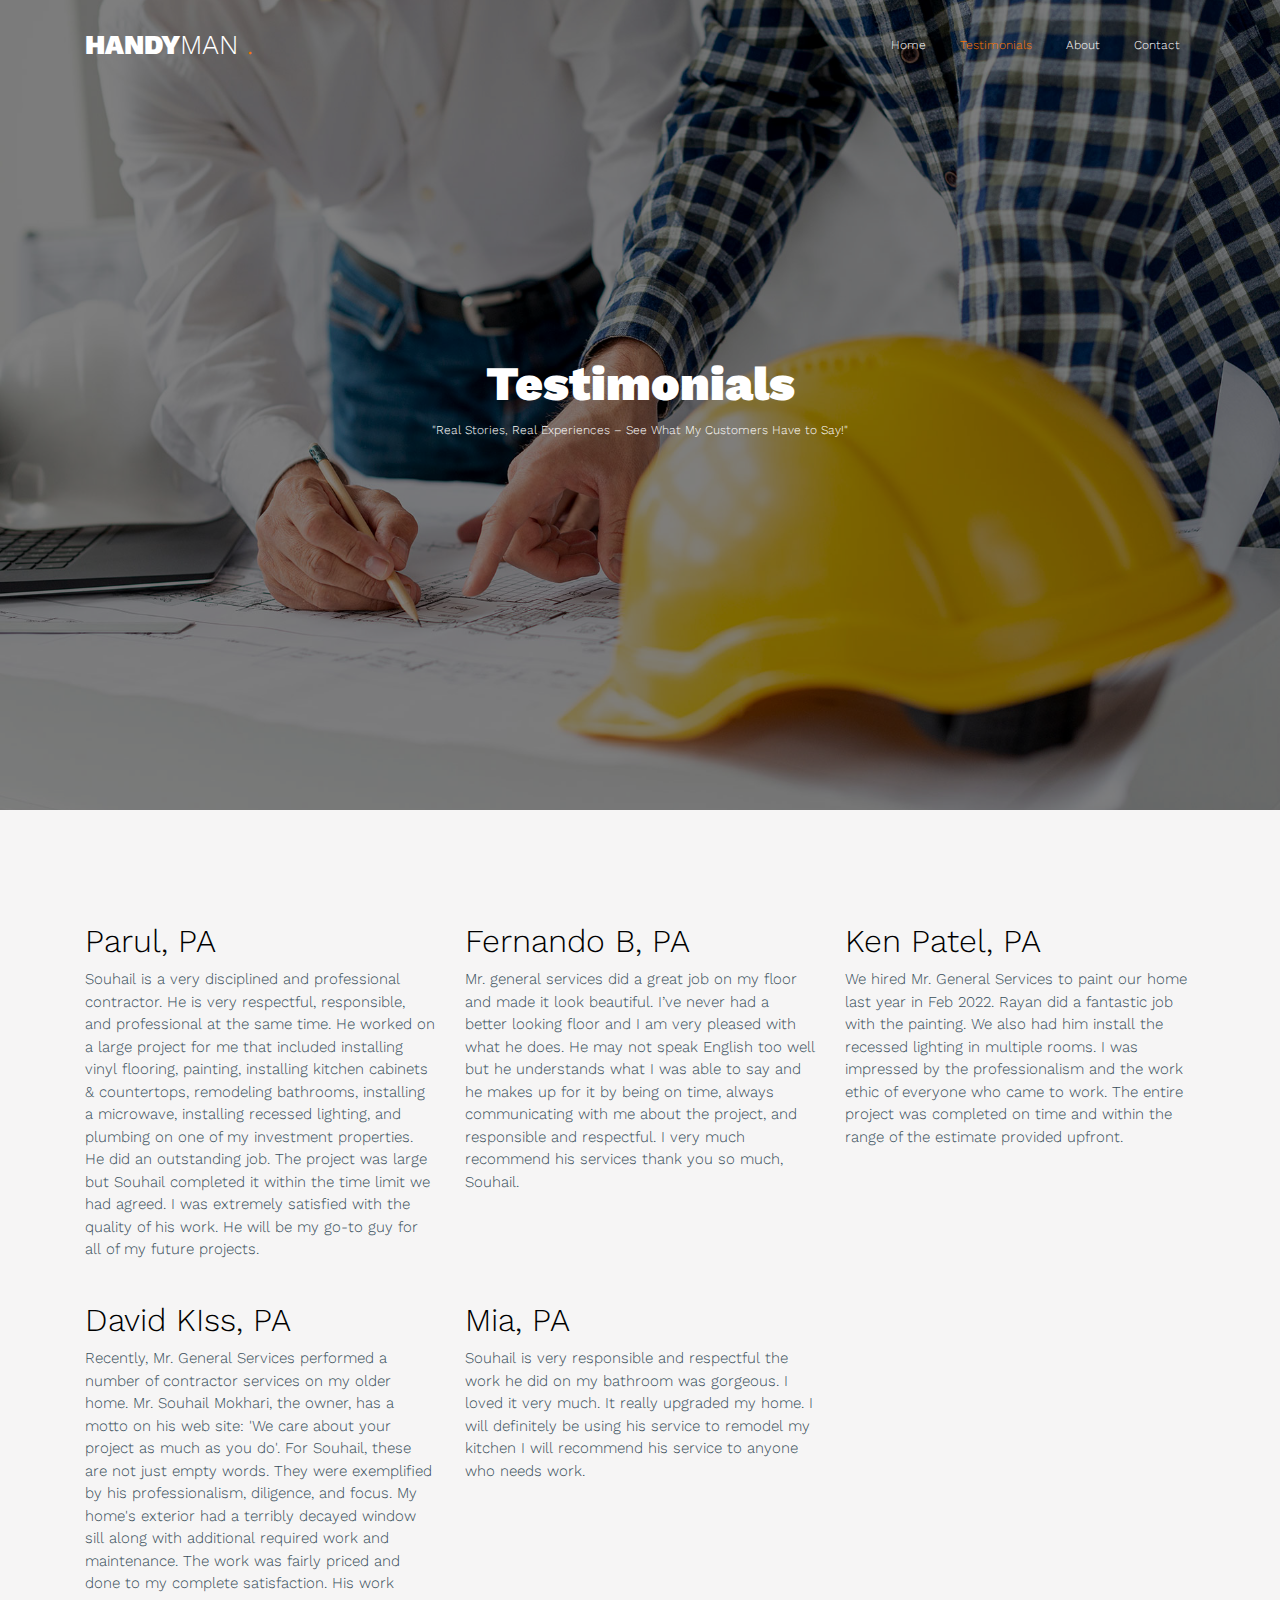
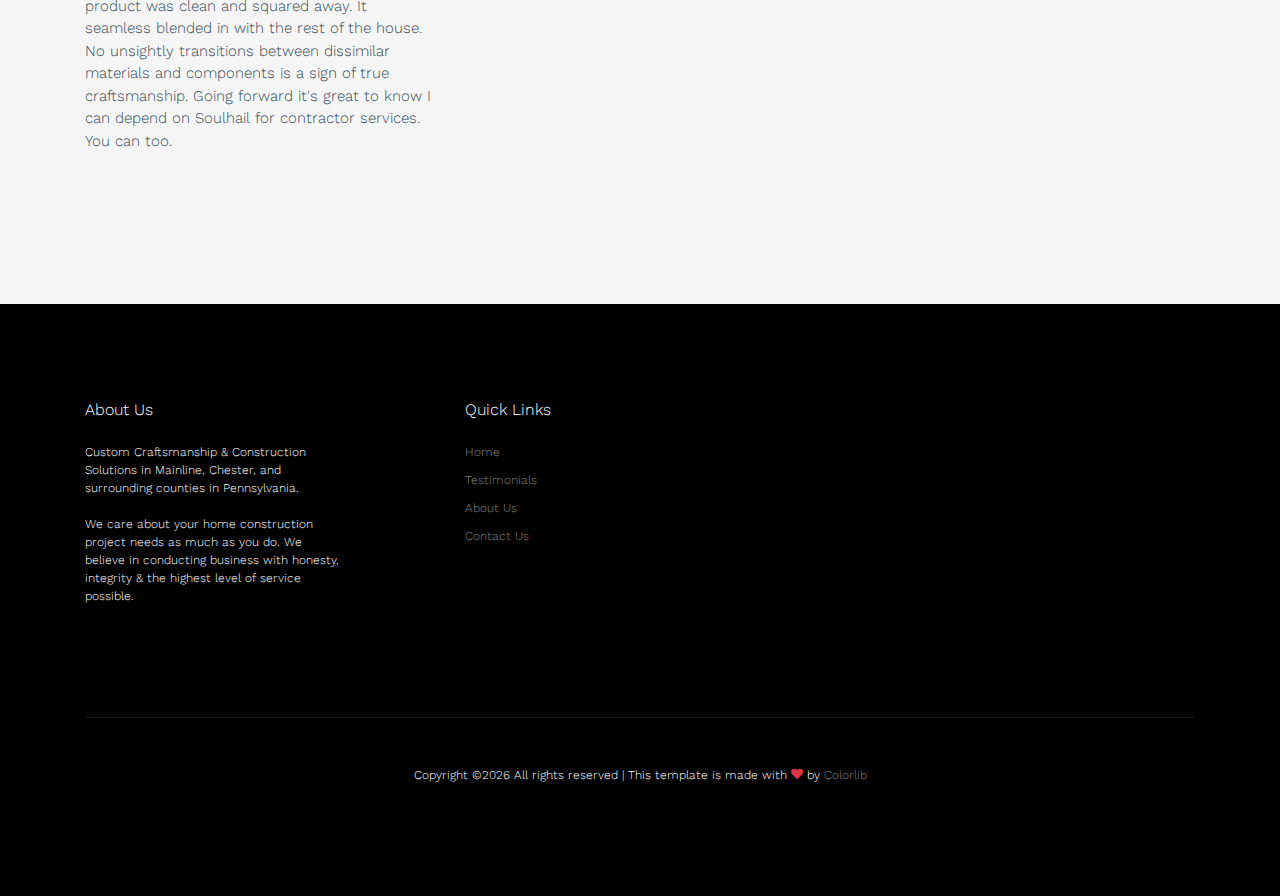
<file: testimonials.html>
<!doctype html>
<html lang="en">

  <head>
    <title>Handyman &mdash; Free Website Template by Colorlib</title>

    <link rel="canonical" href="https://mrgeneralservice.com/testimonials.html" />
    <meta charset="utf-8">
    <meta name="viewport" content="width=device-width, initial-scale=1, shrink-to-fit=no">

    <link href="https://fonts.googleapis.com/css?family=Work+Sans:400,500,700&display=swap" rel="stylesheet">

    <link rel="stylesheet" href="fonts/icomoon/style.css">

    <link rel="stylesheet" href="css/bootstrap.min.css">
    <link rel="stylesheet" href="css/bootstrap-datepicker.css">
    <link rel="stylesheet" href="css/jquery.fancybox.min.css">
    <link rel="stylesheet" href="css/owl.carousel.min.css">
    <link rel="stylesheet" href="css/owl.theme.default.min.css">
    <link rel="stylesheet" href="fonts/flaticon/font/flaticon.css">
    <link rel="stylesheet" href="css/aos.css">

    <!-- MAIN CSS -->
    <link rel="stylesheet" href="css/style.css">

<meta name="google-site-verification" content="wCH9oTWuRr9kn3mvDj2lOuj6OBnhMoyBiu0A9OrTG6Q" />

<!-- Google tag (gtag.js) -->
<script async src="https://www.googletagmanager.com/gtag/js?id=G-S8FZ8NWG54"></script>
<script>
  window.dataLayer = window.dataLayer || [];
  function gtag(){dataLayer.push(arguments);}
  gtag('js', new Date());

  gtag('config', 'G-S8FZ8NWG54');
</script>
    
  </head>

  <body data-spy="scroll" data-target=".site-navbar-target" data-offset="300">

    
    <div class="site-wrap" id="home-section">

      <div class="site-mobile-menu site-navbar-target">
        <div class="site-mobile-menu-header">
          <div class="site-mobile-menu-close mt-3">
            <span class="icon-close2 js-menu-toggle"></span>
          </div>
        </div>
        <div class="site-mobile-menu-body"></div>
      </div>



      <header class="site-navbar site-navbar-target" role="banner">

        <div class="container">
          <div class="row align-items-center position-relative">

            <div class="col-3 ">
              <div class="site-logo">
                <a href="index.html"><strong>Handy</strong>man <span class="text-primary">.</span> </a>
              </div>
            </div>

            <div class="col-9  text-right">
              

              <span class="d-inline-block d-lg-none"><a href="#" class="text-white site-menu-toggle js-menu-toggle py-5 text-white"><span class="icon-menu h3 text-white"></span></a></span>

              

              <nav class="site-navigation text-right ml-auto d-none d-lg-block" role="navigation">
                <ul class="site-menu main-menu js-clone-nav ml-auto ">
                  <li><a href="index.html" class="nav-link">Home</a></li>
                  <li class="active"><a href="testimonials.html" class="nav-link">Testimonials</a></li>
                  <li><a href="about.html" class="nav-link">About</a></li>
                  <li><a href="contact.html" class="nav-link">Contact</a></li>

                </ul>
              </nav>
            </div>

            
          </div>
        </div>

      </header>


      <div class="ftco-blocks-cover-1">
      <div class="ftco-cover-1 overlay innerpage" style="background-image: url('images/hero_2.jpg')">
        <div class="container">
          <div class="row align-items-center justify-content-center">
            <div class="col-lg-6 text-center">
              <h1>Testimonials</h1>
              <p>"Real Stories, Real Experiences – See What My Customers Have to Say!"</p>
            </div>
          </div>
        </div>
      </div>
    </div>

    
    
    <div class="site-section bg-light">
      <div class="container">
        <div class="row">
          <div class="col-lg-4 col-md-6 mb-4">
            <div class="post-entry-1-contents">
              <h2 style="color:black;">Parul, PA</h2>
              <p style="font-size: 15px;">Souhail is a very disciplined and professional contractor. He is very respectful, responsible, and professional at the same time. He worked on a large project for me that included installing vinyl flooring, painting, installing kitchen cabinets & countertops, remodeling bathrooms, installing a microwave, installing recessed lighting, and plumbing on one of my investment properties. He did an outstanding job. The project was large but Souhail completed it within the time limit we had agreed. I was extremely satisfied with the quality of his work. He will be my go-to guy for all of my future projects.</p>
            </div>
          </div>

          <div class="col-lg-4 col-md-6 mb-4">
            <div class="post-entry-1-contents">
              <h2 style="color:black;">Fernando B, PA</h2>
              <p style="font-size: 15px;">Mr. general services did a great job on my floor and made it look beautiful. I’ve never had a better looking floor and I am very pleased with what he does. He may not speak English too well but he understands what I was able to say and he makes up for it by being on time, always communicating with me about the project, and responsible and respectful. I very much recommend his services thank you so much, Souhail.</p>
            </div>
          </div>

          <div class="col-lg-4 col-md-6 mb-4">
            <div class="post-entry-1-contents">
              <h2 style="color:black;">Ken Patel, PA</h2>
              <p style="font-size: 15px;">We hired Mr. General Services to paint our home last year in Feb 2022. Rayan did a fantastic job with the painting. We also had him install the recessed lighting in multiple rooms. I was impressed by the professionalism and the work ethic of everyone who came to work. The entire project was completed on time and within the range of the estimate provided upfront.</p>
            </div>
          </div>

          <div class="col-lg-4 col-md-6 mb-4">
            <div class="post-entry-1-contents">
              <h2 style="color:black;">David KIss, PA</h2>
              <p style="font-size: 15px;">Recently, Mr. General Services performed a number of contractor services on my older home. Mr. Souhail Mokhari, the owner, has a motto on his web site: 'We care about your project as much as you do'. For Souhail, these are not just empty words. They were exemplified by his professionalism, diligence, and focus. My home's exterior had a terribly decayed window sill along with additional required work and maintenance. The work was fairly priced and done to my complete satisfaction. His work product was clean and squared away. It seamless blended in with the rest of the house. No unsightly transitions between dissimilar materials and components is a sign of true craftsmanship. Going forward it's great to know I can depend on Soulhail for contractor services. You can too.</p>
            </div>
          </div>

          <div class="col-lg-4 col-md-6 mb-4">
            <div class="post-entry-1-contents">
              <h2 style="color:black;">Mia, PA</h2>
              <p style="font-size: 15px;">Souhail is very responsible and respectful the work he did on my bathroom was gorgeous. I loved it very much. It really upgraded my home. I will definitely be using his service to remodel my kitchen I will recommend his service to anyone who needs work.</p>
            </div>
          </div>

          <!-- <div class="col-lg-4 col-md-6 mb-4">
            <div class="post-entry-1 h-100">
              <a href="single.html">
                <img src="images/img_1.jpg" alt="Image"
                 class="img-fluid">
              </a>
              <div class="post-entry-1-contents">
                
                <h2><a href="single.html">The best car rent in the entire planet</a></h2>
                <span class="meta d-inline-block mb-3">July 17, 2019 <span class="mx-2">by</span> <a href="#">Admin</a></span>
                <p>Lorem ipsum dolor sit amet, consectetur adipisicing elit. Dolores eos soluta, dolore harum molestias consectetur.</p>
              </div>
            </div>
          </div>

          <div class="col-lg-4 col-md-6 mb-4">
            <div class="post-entry-1 h-100">
              <a href="single.html">
                <img src="images/img_2.jpg" alt="Image"
                 class="img-fluid">
              </a>
              <div class="post-entry-1-contents">
                
                <h2><a href="single.html">The best car rent in the entire planet</a></h2>
                <span class="meta d-inline-block mb-3">July 17, 2019 <span class="mx-2">by</span> <a href="#">Admin</a></span>
                <p>Lorem ipsum dolor sit amet, consectetur adipisicing elit. Dolores eos soluta, dolore harum molestias consectetur.</p>
              </div>
            </div>
          </div>

          <div class="col-lg-4 col-md-6 mb-4">
            <div class="post-entry-1 h-100">
              <a href="single.html">
                <img src="images/img_3.jpg" alt="Image"
                 class="img-fluid">
              </a>
              <div class="post-entry-1-contents">
                
                <h2><a href="single.html">The best car rent in the entire planet</a></h2>
                <span class="meta d-inline-block mb-3">July 17, 2019 <span class="mx-2">by</span> <a href="#">Admin</a></span>
                <p>Lorem ipsum dolor sit amet, consectetur adipisicing elit. Dolores eos soluta, dolore harum molestias consectetur.</p>
              </div>
            </div>
          </div>

          <div class="col-lg-4 col-md-6 mb-4">
            <div class="post-entry-1 h-100">
              <a href="single.html">
                <img src="images/img_4.jpg" alt="Image"
                 class="img-fluid">
              </a>
              <div class="post-entry-1-contents">
                
                <h2><a href="single.html">The best car rent in the entire planet</a></h2>
                <span class="meta d-inline-block mb-3">July 17, 2019 <span class="mx-2">by</span> <a href="#">Admin</a></span>
                <p>Lorem ipsum dolor sit amet, consectetur adipisicing elit. Dolores eos soluta, dolore harum molestias consectetur.</p>
              </div>
            </div>
          </div>
          <div class="col-lg-4 col-md-6 mb-4">
            <div class="post-entry-1 h-100">
              <a href="single.html">
                <img src="images/img_2.jpg" alt="Image"
                 class="img-fluid">
              </a>
              <div class="post-entry-1-contents">
                
                <h2><a href="single.html">The best car rent in the entire planet</a></h2>
                <span class="meta d-inline-block mb-3">July 17, 2019 <span class="mx-2">by</span> <a href="#">Admin</a></span>
                <p>Lorem ipsum dolor sit amet, consectetur adipisicing elit. Dolores eos soluta, dolore harum molestias consectetur.</p>
              </div>
            </div>
          </div>

          <div class="col-lg-4 col-md-6 mb-4">
            <div class="post-entry-1 h-100">
              <a href="single.html">
                <img src="images/img_3.jpg" alt="Image"
                 class="img-fluid">
              </a>
              <div class="post-entry-1-contents">
                
                <h2><a href="single.html">The best car rent in the entire planet</a></h2>
                <span class="meta d-inline-block mb-3">July 17, 2019 <span class="mx-2">by</span> <a href="#">Admin</a></span>
                <p>Lorem ipsum dolor sit amet, consectetur adipisicing elit. Dolores eos soluta, dolore harum molestias consectetur.</p>
              </div>
            </div>
          </div>
          
          <div class="col-12 mt-5 text-center">
            <span class="p-3">1</span>
            <a href="#" class="p-3">2</a>
            <a href="#" class="p-3">3</a>
            <a href="#" class="p-3">4</a>
          </div> -->
        </div>
      </div>
    </div>

    
    
    <footer class="site-footer">
      <div class="container">
        <div class="row">
          <div class="col-lg-3">
            <h2 class="footer-heading mb-4">About Us</h2>
                <p>Custom Craftsmanship & Construction Solutions in Mainline, Chester, and surrounding counties in Pennsylvania. <br><br>
                  We care about your home construction project needs as much as you do. We believe in conducting business with honesty, integrity & the highest level of service possible.</p>
          </div>
          <div class="col-lg-8 ml-auto">
            <div class="row">
              <div class="col-lg-3">
                <h2 class="footer-heading mb-4">Quick Links</h2>
                <ul class="list-unstyled">
                  <li><a href="index.html">Home</a></li>
                  <li><a href="testimonials.html">Testimonials</a></li>
                  <li><a href="about.html">About Us</a></li>
                  <li><a href="contact.html">Contact Us</a></li>
                </ul>
              </div>
            </div>
          </div>
        </div>
        <div class="row pt-5 mt-5 text-center">
          <div class="col-md-12">
            <div class="border-top pt-5">
              <p>
            <!-- Link back to Colorlib can't be removed. Template is licensed under CC BY 3.0. -->
            Copyright &copy;<script>document.write(new Date().getFullYear());</script> All rights reserved | This template is made with <i class="icon-heart text-danger" aria-hidden="true"></i> by <a href="https://colorlib.com" target="_blank" >Colorlib</a>
            <!-- Link back to Colorlib can't be removed. Template is licensed under CC BY 3.0. -->
            </p>
            </div>
          </div>

        </div>
      </div>
    </footer>

    </div>

    <script src="js/jquery-3.3.1.min.js"></script>
    <script src="js/popper.min.js"></script>
    <script src="js/bootstrap.min.js"></script>
    <script src="js/owl.carousel.min.js"></script>
    <script src="js/jquery.sticky.js"></script>
    <script src="js/jquery.waypoints.min.js"></script>
    <script src="js/jquery.animateNumber.min.js"></script>
    <script src="js/jquery.fancybox.min.js"></script>
    <script src="js/jquery.easing.1.3.js"></script>
    <script src="js/bootstrap-datepicker.min.js"></script>
    <script src="js/aos.js"></script>

    <script src="js/main.js"></script>

  </body>

</html>
</file>
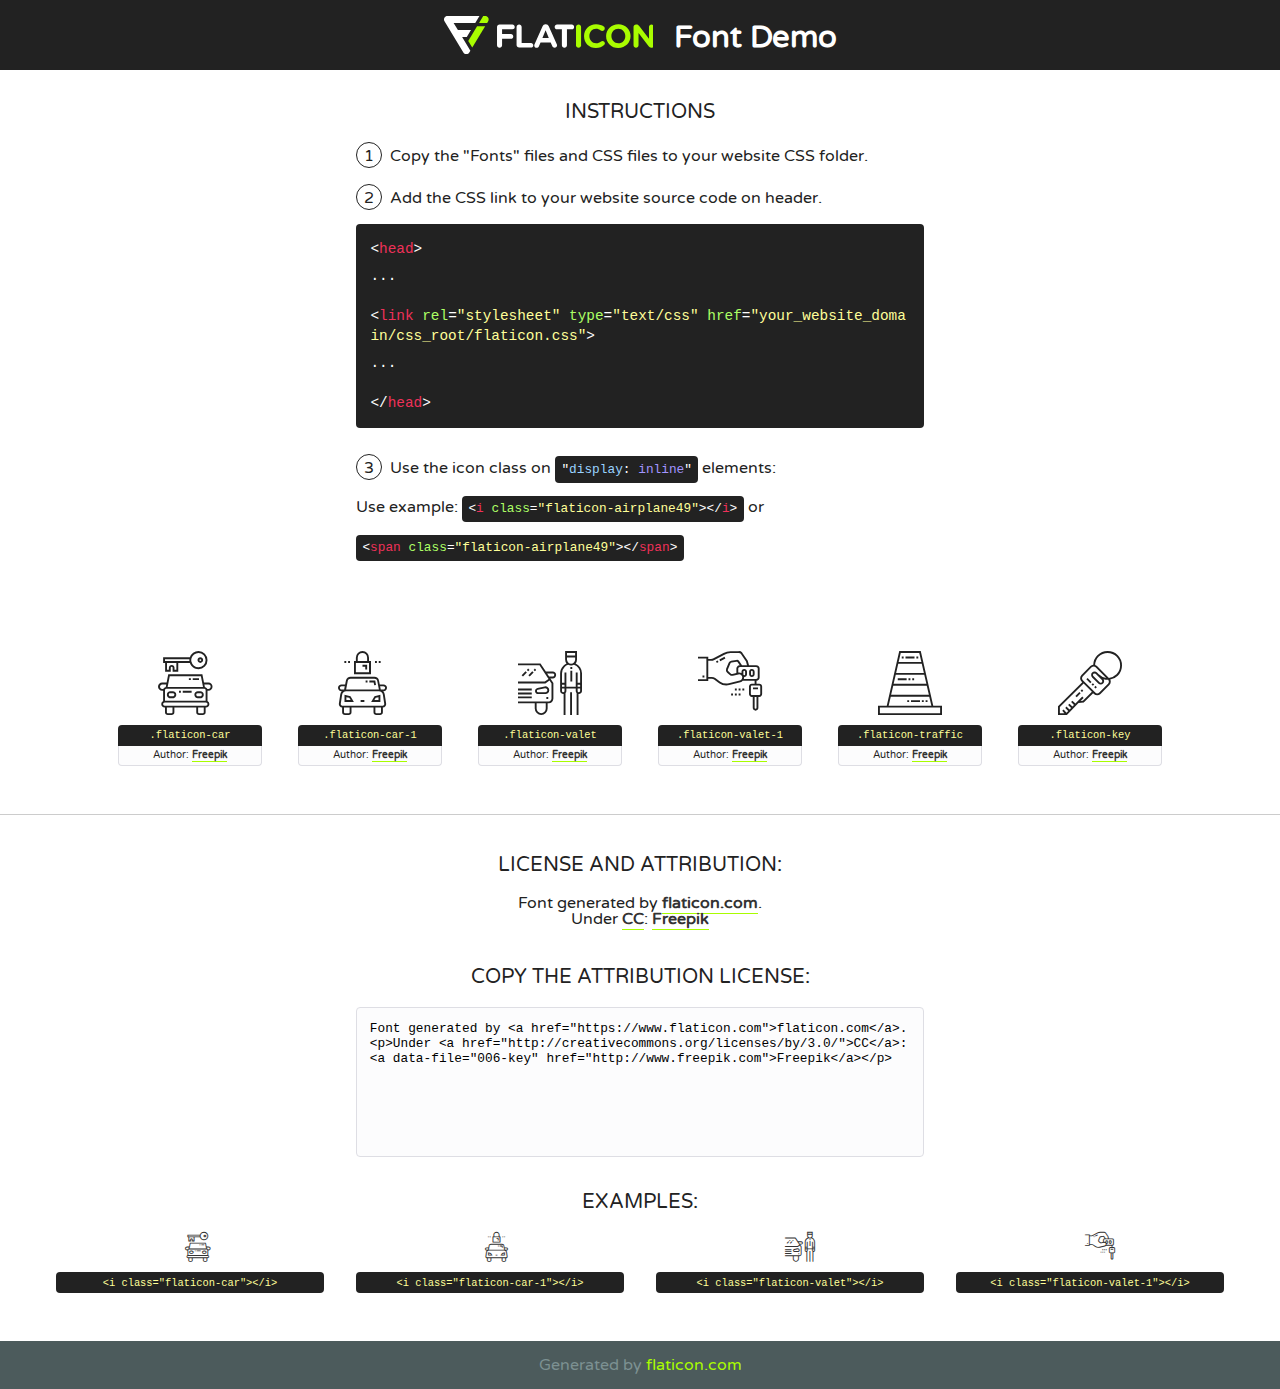
<file: fonts/flaticon/font/flaticon.html>
<!DOCTYPE html>
<!--
  Flaticon icon font: Flaticon
  Creation date: 18/07/2019 07:36
-->
<html>
<!DOCTYPE html>
<html>

<head>
    <title>Flaticon WebFont</title>
    <link href="http://fonts.googleapis.com/css?family=Varela+Round" rel="stylesheet" type="text/css" />
    <link rel="stylesheet" type="text/css" href="flaticon.css">
    <meta charset="UTF-8">
    <style>
    html, body, div, span, applet, object, iframe,
    h1, h2, h3, h4, h5, h6, p, blockquote, pre,
    a, abbr, acronym, address, big, cite, code,
    del, dfn, em, img, ins, kbd, q, s, samp,
    small, strike, strong, sub, sup, tt, var,
    b, u, i, center,
    dl, dt, dd, ol, ul, li,
    fieldset, form, label, legend,
    table, caption, tbody, tfoot, thead, tr, th, td,
    article, aside, canvas, details, embed, 
    figure, figcaption, footer, header, hgroup, 
    menu, nav, output, ruby, section, summary,
    time, mark, audio, video {
        margin: 0;
        padding: 0;
        border: 0;
        font-size: 100%;
        font: inherit;
        vertical-align: baseline;
    }
    /* HTML5 display-role reset for older browsers */
    article, aside, details, figcaption, figure, 
    footer, header, hgroup, menu, nav, section {
        display: block;
    }
    body {
        line-height: 1;
    }
    ol, ul {
        list-style: none;
    }
    blockquote, q {
        quotes: none;
    }
    blockquote:before, blockquote:after,
    q:before, q:after {
        content: '';
        content: none;
    }
    table {
        border-collapse: collapse;
        border-spacing: 0;
    }
    body {
        font-family: 'Varela Round', Helvetica, Arial, sans-serif;
        font-size: 16px;
        color: #222;
    }
    a {
        color: #333;
        border-bottom: 1px solid #a9fd00;
        font-weight: bold;
        text-decoration: none;
    }
    * {
        -moz-box-sizing: border-box;
        -webkit-box-sizing: border-box;
        box-sizing: border-box;
        margin: 0;
        padding: 0;
    }
    [class^="flaticon-"]:before, [class*=" flaticon-"]:before, [class^="flaticon-"]:after, [class*=" flaticon-"]:after {
        font-family: Flaticon;
        font-size: 30px;
        font-style: normal;
        margin-left: 20px;
        color: #333;
    }
    .wrapper {
        max-width: 600px;
        margin: auto;
        padding: 0 1em;
    }
    .title {
        font-size: 1.25em;
        text-align: center;
        margin-bottom: 1em;
        text-transform: uppercase;
    }
    header {
        text-align: center;
        background-color: #222;
        color: #fff;
        padding: 1em;
    }
    header .logo {
        width: 210px;
        height: 38px;
        display: inline-block;
        vertical-align: middle;
        margin-right: 1em;
        border: none;
    }
    header strong {
        font-size: 1.95em;
        font-weight: bold;
        vertical-align: middle;
        margin-top: 5px;
        display: inline-block;
    }
    .demo {
        margin: 2em auto;
        line-height: 1.25em;
    }
    .demo ul li {
        margin-bottom: 1em;
    }
    .demo ul li .num {
        color: #222;
        border-radius: 20px;
        display: inline-block;
        width: 26px;
        padding: 3px;
        height: 26px;
        text-align: center;
        margin-right: 0.5em;
        border: 1px solid #222;
    }
    .demo ul li code {
        background-color: #222;
        border-radius: 4px;
        padding: 0.25em 0.5em;
        display: inline-block;
        color: #fff;
        font-family: Consolas,Monaco,Lucida Console,Liberation Mono,DejaVu Sans Mono,Bitstream Vera Sans Mono,Courier New, monospace;
        font-weight: lighter;
        margin-top: 1em;
        font-size: 0.8em;
        word-break: break-all;
    }
    .demo ul li code.big {
        padding: 1em;
        font-size: 0.9em;
    }
    .demo ul li code .red {
        color: #EF3159;
    }
    .demo ul li code .green {
        color: #ACFF65;
    }
    .demo ul li code .yellow {
        color: #FFFF99;
    }
    .demo ul li code .blue {
        color: #99D3FF;
    }
    .demo ul li code .purple {
        color: #A295FF;
    }
    .demo ul li code .dots {
        margin-top: 0.5em;
        display: block;
    }
    #glyphs {
        border-bottom: 1px solid #ccc;
        padding: 2em 0;
        text-align: center;
    }
    .glyph {
        display: inline-block;
        width: 9em;
        margin: 1em;
        text-align: center;
        vertical-align: top;
        background: #FFF;
    }
    .glyph .glyph-icon {
        padding: 10px;
        display: block;
        font-family:"Flaticon";
        font-size: 64px;
        line-height: 1;
    }
    .glyph .glyph-icon:before {
        font-size: 64px;
        color: #222;
        margin-left: 0;
    }
    .class-name {
        font-size: 0.65em;
        background-color: #222;
        color: #fff;
        border-radius: 4px 4px 0 0;
        padding: 0.5em;
        color: #FFFF99;
        font-family: Consolas,Monaco,Lucida Console,Liberation Mono,DejaVu Sans Mono,Bitstream Vera Sans Mono,Courier New, monospace;
    }
    .author-name {
        font-size: 0.6em;
        background-color: #fcfcfd;
        border: 1px solid #DEDEE4;
        border-top: 0;
        border-radius: 0 0 4px 4px;
        padding: 0.5em;
    }
    .class-name:last-child {
        font-size: 10px;
        color:#888;
    }
    .class-name:last-child a {
        font-size: 10px;
        color:#555;
    }
    .class-name:last-child a:hover {
        color:#a9fd00;
    }
    .glyph > input {
        display: block;
        width: 100px;
        margin: 5px auto;
        text-align: center;
        font-size: 12px;
        cursor: text;
    }
    .glyph > input.icon-input {
        font-family:"Flaticon";
        font-size: 16px;
        margin-bottom: 10px;
    }
    .attribution .title {
        margin-top: 2em;
    }
    .attribution textarea {
        background-color: #fcfcfd;
        padding: 1em;
        border: none;
        box-shadow: none;
        border: 1px solid #DEDEE4;
        border-radius: 4px;
        resize: none;
        width: 100%;
        height: 150px;
        font-size: 0.8em;
        font-family: Consolas,Monaco,Lucida Console,Liberation Mono,DejaVu Sans Mono,Bitstream Vera Sans Mono,Courier New, monospace;
        -webkit-appearance: none;
    }
    .iconsuse {
        margin: 2em auto;
        text-align: center;
        max-width: 1200px;
    }
    .iconsuse:after {
        content: '';
        display: table;
        clear: both;
    }
    .iconsuse .image {
        float: left;
        width: 25%;
        padding: 0 1em;
    }
    .iconsuse .image p {
        margin-bottom: 1em;
    }
    .iconsuse .image span {
        display: block;
        font-size: 0.65em;
        background-color: #222;
        color: #fff;
        border-radius: 4px;
        padding: 0.5em;
        color: #FFFF99;
        margin-top: 1em;
        font-family: Consolas,Monaco,Lucida Console,Liberation Mono,DejaVu Sans Mono,Bitstream Vera Sans Mono,Courier New, monospace;
    }
    #footer {
        text-align: center;
        background-color: #4C5B5C;
        color: #7c9192;
        padding: 1em;
    }
    #footer a {
        border: none;
        color: #a9fd00;
        font-weight: normal;
    }
    @media (max-width: 960px) {
        .iconsuse .image {
            width: 50%;
        }
    }
    @media (max-width: 560px) {
        .iconsuse .image {
            width: 100%;
        }
    }
    </style>
</head>

<body class="characters-off">

    <header>
        <a href="https://www.flaticon.com" target="_blank" class="logo">
            <svg version="1.1" xmlns="http://www.w3.org/2000/svg" xmlns:xlink="http://www.w3.org/1999/xlink" xmlns:a="http://ns.adobe.com/AdobeSVGViewerExtensions/3.0/" viewBox="0 0 560.875 102.036" enable-background="new 0 0 560.875 102.036" xml:space="preserve">
                <defs>
                </defs>
                <g>
                    <g class="letters">
                        <path fill="#ffffff" d="M141.596,29.675c0-3.777,2.985-6.767,6.764-6.767h34.438c3.426,0,6.15,2.728,6.15,6.15
                        c0,3.43-2.724,6.149-6.15,6.149h-27.674v13.091h23.719c3.429,0,6.151,2.724,6.151,6.15c0,3.43-2.723,6.149-6.151,6.149h-23.719
                        v17.574c0,3.773-2.986,6.761-6.764,6.761c-3.779,0-6.764-2.989-6.764-6.761V29.675z"></path>
                        <path fill="#ffffff" d="M193.844,29.149c0-3.781,2.985-6.767,6.764-6.767c3.776,0,6.763,2.985,6.763,6.767v42.957h25.039
                        c3.426,0,6.149,2.726,6.149,6.153c0,3.425-2.723,6.15-6.149,6.15h-31.802c-3.779,0-6.764-2.986-6.764-6.768V29.149z"></path>
                        <path fill="#ffffff" d="M241.891,75.71l21.438-48.407c1.492-3.341,4.215-5.357,7.906-5.357h0.792
                        c3.686,0,6.323,2.017,7.815,5.357l21.439,48.407c0.436,0.967,0.701,1.845,0.701,2.723c0,3.602-2.809,6.501-6.414,6.501
                        c-3.161,0-5.269-1.845-6.499-4.655l-4.132-9.661h-27.059l-4.301,10.102c-1.144,2.631-3.426,4.214-6.237,4.214
                        c-3.517,0-6.24-2.81-6.24-6.325C241.1,77.64,241.451,76.677,241.891,75.71z M279.932,58.666l-8.521-20.297l-8.526,20.297H279.932
                        z"></path>
                        <path fill="#ffffff" d="M314.864,35.387H301.86c-3.429,0-6.239-2.813-6.239-6.238c0-3.429,2.811-6.24,6.239-6.24h39.533
                        c3.426,0,6.237,2.811,6.237,6.24c0,3.425-2.811,6.238-6.237,6.238h-13.001v42.785c0,3.773-2.99,6.761-6.764,6.761
                        c-3.779,0-6.764-2.989-6.764-6.761V35.387z"></path>
                        <path fill="#A9FD00" d="M352.615,29.149c0-3.781,2.985-6.767,6.767-6.767c3.774,0,6.761,2.985,6.761,6.767v49.024
                        c0,3.773-2.987,6.761-6.761,6.761c-3.781,0-6.767-2.989-6.767-6.761V29.149z"></path>
                        <path fill="#A9FD00" d="M374.132,53.836v-0.179c0-17.481,13.178-31.801,32.065-31.801c9.22,0,15.459,2.458,20.557,6.238
                        c1.402,1.054,2.637,2.985,2.637,5.357c0,3.692-2.985,6.59-6.681,6.59c-1.845,0-3.071-0.702-4.044-1.319
                        c-3.776-2.813-7.729-4.393-12.562-4.393c-10.364,0-17.831,8.611-17.831,19.154v0.173c0,10.542,7.291,19.329,17.831,19.329
                        c5.715,0,9.492-1.756,13.359-4.834c1.049-0.874,2.458-1.491,4.039-1.491c3.429,0,6.325,2.813,6.325,6.236
                        c0,2.106-1.056,3.78-2.282,4.834c-5.539,4.834-12.036,7.733-21.878,7.733C387.572,85.464,374.132,71.493,374.132,53.836z"></path>
                        <path fill="#A9FD00" d="M433.009,53.836v-0.179c0-17.481,13.79-31.801,32.766-31.801c18.981,0,32.592,14.143,32.592,31.628v0.173
                        c0,17.483-13.785,31.807-32.769,31.807C446.625,85.464,433.009,71.32,433.009,53.836z M484.224,53.836v-0.179
                        c0-10.539-7.725-19.326-18.626-19.326c-10.893,0-18.449,8.611-18.449,19.154v0.173c0,10.542,7.73,19.329,18.626,19.329
                        C476.676,72.986,484.224,64.378,484.224,53.836z"></path>
                        <path fill="#A9FD00" d="M506.233,29.321c0-3.774,2.99-6.763,6.767-6.763h1.401c3.252,0,5.183,1.583,7.029,3.953l26.093,34.265
                        V29.059c0-3.692,2.99-6.677,6.681-6.677c3.683,0,6.671,2.985,6.671,6.677v48.934c0,3.78-2.987,6.765-6.764,6.765h-0.436
                        c-3.257,0-5.188-1.581-7.034-3.953l-27.056-35.492v32.944c0,3.687-2.985,6.676-6.678,6.676c-3.683,0-6.673-2.989-6.673-6.676
                        V29.321z"></path>
                    </g>
                    <g class="insignia">
                        <path fill="#ffffff" d="M48.372,56.137h12.517l11.156-18.537H37.186L25.688,18.539h57.825L94.668,0H9.271
                        C5.925,0,2.842,1.801,1.198,4.716c-1.644,2.907-1.593,6.482,0.134,9.343l50.38,83.501c1.678,2.781,4.689,4.476,7.938,4.476
                        c3.246,0,6.257-1.695,7.935-4.476l2.898-4.804L48.372,56.137z"></path>
                        <g class="i">
                            <path fill="#A9FD00" d="M93.575,18.539h0.031v0.004l21.652,0.004l2.705-4.488c1.727-2.861,1.778-6.436,0.133-9.343
                            C116.454,1.801,113.371,0,110.026,0h-5.294L93.575,18.539z"></path>
                            <polygon fill="#A9FD00" points="88.291,27.356 64.725,66.486 75.519,84.404 109.942,27.356"></polygon>
                        </g>
                    </g>
                </g>
            </svg>
        </a>
        <strong>Font Demo</strong>
    </header>


    <section class="demo wrapper">

        <p class="title">Instructions</p>

        <ul>
            <li>
                <span class="num">1</span>Copy the "Fonts" files and CSS files to your website CSS folder.
            </li>
            <li>
                <span class="num">2</span>Add the CSS link to your website source code on header.
                <code class="big">
                    &lt;<span class="red">head</span>&gt;
                    <br/><span class="dots">...</span>
                    <br/>&lt;<span class="red">link</span> <span class="green">rel</span>=<span class="yellow">"stylesheet"</span> <span class="green">type</span>=<span class="yellow">"text/css"</span> <span class="green">href</span>=<span class="yellow">"your_website_domain/css_root/flaticon.css"</span>&gt;
                    <br/><span class="dots">...</span>
                    <br/>&lt;/<span class="red">head</span>&gt;
                </code>
            </li>

            <li>
                <p>
                    <span class="num">3</span>Use the icon class on <code>"<span class="blue">display</span>:<span class="purple"> inline</span>"</code> elements:
                    <br />
                    Use example: <code>&lt;<span class="red">i</span> <span class="green">class</span>=<span class="yellow">&quot;flaticon-airplane49&quot;</span>&gt;&lt;/<span class="red">i</span>&gt;</code> or <code>&lt;<span class="red">span</span> <span class="green">class</span>=<span class="yellow">&quot;flaticon-airplane49&quot;</span>&gt;&lt;/<span class="red">span</span>&gt;</code>
            </li>
        </ul>

    </section>




   <section id="glyphs">          
    
      
        <div class="glyph"><div class="glyph-icon flaticon-car"></div>
            <div class="class-name">.flaticon-car</div>
            <div class="author-name">Author: <a data-file="001-car" href="http://www.freepik.com">Freepik</a> </div> 
        </div>        
        
        <div class="glyph"><div class="glyph-icon flaticon-car-1"></div>
            <div class="class-name">.flaticon-car-1</div>
            <div class="author-name">Author: <a data-file="002-car-1" href="http://www.freepik.com">Freepik</a> </div> 
        </div>        
        
        <div class="glyph"><div class="glyph-icon flaticon-valet"></div>
            <div class="class-name">.flaticon-valet</div>
            <div class="author-name">Author: <a data-file="003-valet" href="http://www.freepik.com">Freepik</a> </div> 
        </div>        
        
        <div class="glyph"><div class="glyph-icon flaticon-valet-1"></div>
            <div class="class-name">.flaticon-valet-1</div>
            <div class="author-name">Author: <a data-file="004-valet-1" href="http://www.freepik.com">Freepik</a> </div> 
        </div>        
        
        <div class="glyph"><div class="glyph-icon flaticon-traffic"></div>
            <div class="class-name">.flaticon-traffic</div>
            <div class="author-name">Author: <a data-file="005-traffic" href="http://www.freepik.com">Freepik</a> </div> 
        </div>        
        
        <div class="glyph"><div class="glyph-icon flaticon-key"></div>
            <div class="class-name">.flaticon-key</div>
            <div class="author-name">Author: <a data-file="006-key" href="http://www.freepik.com">Freepik</a> </div> 
        </div>        
        

    </section>



    <section class="attribution wrapper"   style="text-align:center;">

      <div class="title">License and attribution:</div><div class="attrDiv">Font generated by <a href="https://www.flaticon.com">flaticon.com</a>. <div><p>Under <a href="http://creativecommons.org/licenses/by/3.0/">CC</a>: <a data-file="006-key" href="http://www.freepik.com">Freepik</a></p>  </div>
      </div>
      <div class="title">Copy the Attribution License:</div>

    <textarea onclick="this.focus();this.select();">Font generated by &lt;a href=&quot;https://www.flaticon.com&quot;&gt;flaticon.com&lt;/a&gt;. <p>Under <a href="http://creativecommons.org/licenses/by/3.0/">CC</a>: <a data-file="006-key" href="http://www.freepik.com">Freepik</a></p>  
     </textarea>

    </section>

    <section class="iconsuse">

          <div class="title">Examples:</div>            
             
            <div class="image">
                <p>
                    <i class="glyph-icon flaticon-car"></i> 
                    <span>&lt;i class=&quot;flaticon-car&quot;&gt;&lt;/i&gt;</span>
                </p>
            </div>
            
            <div class="image">
                <p>
                    <i class="glyph-icon flaticon-car-1"></i> 
                    <span>&lt;i class=&quot;flaticon-car-1&quot;&gt;&lt;/i&gt;</span>
                </p>
            </div>
            
            <div class="image">
                <p>
                    <i class="glyph-icon flaticon-valet"></i> 
                    <span>&lt;i class=&quot;flaticon-valet&quot;&gt;&lt;/i&gt;</span>
                </p>
            </div>
            
            <div class="image">
                <p>
                    <i class="glyph-icon flaticon-valet-1"></i> 
                    <span>&lt;i class=&quot;flaticon-valet-1&quot;&gt;&lt;/i&gt;</span>
                </p>
            </div>
                       
        </div>
                            
    </section>

<div id="footer">
    <div>Generated by <a href="https://www.flaticon.com">flaticon.com</a>
    </div>
</div>



</body>
</html>
</file>
<file: fonts/icomoon/style.css>
@font-face {
  font-family: 'icomoon';
  src:  url('fonts/icomoon.eot?10si43');
  src:  url('fonts/icomoon.eot?10si43#iefix') format('embedded-opentype'),
    url('fonts/icomoon.ttf?10si43') format('truetype'),
    url('fonts/icomoon.woff?10si43') format('woff'),
    url('fonts/icomoon.svg?10si43#icomoon') format('svg');
  font-weight: normal;
  font-style: normal;
}

[class^="icon-"], [class*=" icon-"] {
  /* use !important to prevent issues with browser extensions that change fonts */
  font-family: 'icomoon' !important;
  speak: none;
  font-style: normal;
  font-weight: normal;
  font-variant: normal;
  text-transform: none;
  line-height: 1;

  /* Better Font Rendering =========== */
  -webkit-font-smoothing: antialiased;
  -moz-osx-font-smoothing: grayscale;
}

.icon-asterisk:before {
  content: "\f069";
}
.icon-plus:before {
  content: "\f067";
}
.icon-question:before {
  content: "\f128";
}
.icon-minus:before {
  content: "\f068";
}
.icon-glass:before {
  content: "\f000";
}
.icon-music:before {
  content: "\f001";
}
.icon-search:before {
  content: "\f002";
}
.icon-envelope-o:before {
  content: "\f003";
}
.icon-heart:before {
  content: "\f004";
}
.icon-star:before {
  content: "\f005";
}
.icon-star-o:before {
  content: "\f006";
}
.icon-user:before {
  content: "\f007";
}
.icon-film:before {
  content: "\f008";
}
.icon-th-large:before {
  content: "\f009";
}
.icon-th:before {
  content: "\f00a";
}
.icon-th-list:before {
  content: "\f00b";
}
.icon-check:before {
  content: "\f00c";
}
.icon-close:before {
  content: "\f00d";
}
.icon-remove:before {
  content: "\f00d";
}
.icon-times:before {
  content: "\f00d";
}
.icon-search-plus:before {
  content: "\f00e";
}
.icon-search-minus:before {
  content: "\f010";
}
.icon-power-off:before {
  content: "\f011";
}
.icon-signal:before {
  content: "\f012";
}
.icon-cog:before {
  content: "\f013";
}
.icon-gear:before {
  content: "\f013";
}
.icon-trash-o:before {
  content: "\f014";
}
.icon-home:before {
  content: "\f015";
}
.icon-file-o:before {
  content: "\f016";
}
.icon-clock-o:before {
  content: "\f017";
}
.icon-road:before {
  content: "\f018";
}
.icon-download:before {
  content: "\f019";
}
.icon-arrow-circle-o-down:before {
  content: "\f01a";
}
.icon-arrow-circle-o-up:before {
  content: "\f01b";
}
.icon-inbox:before {
  content: "\f01c";
}
.icon-play-circle-o:before {
  content: "\f01d";
}
.icon-repeat:before {
  content: "\f01e";
}
.icon-rotate-right:before {
  content: "\f01e";
}
.icon-refresh:before {
  content: "\f021";
}
.icon-list-alt:before {
  content: "\f022";
}
.icon-lock:before {
  content: "\f023";
}
.icon-flag:before {
  content: "\f024";
}
.icon-headphones:before {
  content: "\f025";
}
.icon-volume-off:before {
  content: "\f026";
}
.icon-volume-down:before {
  content: "\f027";
}
.icon-volume-up:before {
  content: "\f028";
}
.icon-qrcode:before {
  content: "\f029";
}
.icon-barcode:before {
  content: "\f02a";
}
.icon-tag:before {
  content: "\f02b";
}
.icon-tags:before {
  content: "\f02c";
}
.icon-book:before {
  content: "\f02d";
}
.icon-bookmark:before {
  content: "\f02e";
}
.icon-print:before {
  content: "\f02f";
}
.icon-camera:before {
  content: "\f030";
}
.icon-font:before {
  content: "\f031";
}
.icon-bold:before {
  content: "\f032";
}
.icon-italic:before {
  content: "\f033";
}
.icon-text-height:before {
  content: "\f034";
}
.icon-text-width:before {
  content: "\f035";
}
.icon-align-left:before {
  content: "\f036";
}
.icon-align-center:before {
  content: "\f037";
}
.icon-align-right:before {
  content: "\f038";
}
.icon-align-justify:before {
  content: "\f039";
}
.icon-list:before {
  content: "\f03a";
}
.icon-dedent:before {
  content: "\f03b";
}
.icon-outdent:before {
  content: "\f03b";
}
.icon-indent:before {
  content: "\f03c";
}
.icon-video-camera:before {
  content: "\f03d";
}
.icon-image:before {
  content: "\f03e";
}
.icon-photo:before {
  content: "\f03e";
}
.icon-picture-o:before {
  content: "\f03e";
}
.icon-pencil:before {
  content: "\f040";
}
.icon-map-marker:before {
  content: "\f041";
}
.icon-adjust:before {
  content: "\f042";
}
.icon-tint:before {
  content: "\f043";
}
.icon-edit:before {
  content: "\f044";
}
.icon-pencil-square-o:before {
  content: "\f044";
}
.icon-share-square-o:before {
  content: "\f045";
}
.icon-check-square-o:before {
  content: "\f046";
}
.icon-arrows:before {
  content: "\f047";
}
.icon-step-backward:before {
  content: "\f048";
}
.icon-fast-backward:before {
  content: "\f049";
}
.icon-backward:before {
  content: "\f04a";
}
.icon-play:before {
  content: "\f04b";
}
.icon-pause:before {
  content: "\f04c";
}
.icon-stop:before {
  content: "\f04d";
}
.icon-forward:before {
  content: "\f04e";
}
.icon-fast-forward:before {
  content: "\f050";
}
.icon-step-forward:before {
  content: "\f051";
}
.icon-eject:before {
  content: "\f052";
}
.icon-chevron-left:before {
  content: "\f053";
}
.icon-chevron-right:before {
  content: "\f054";
}
.icon-plus-circle:before {
  content: "\f055";
}
.icon-minus-circle:before {
  content: "\f056";
}
.icon-times-circle:before {
  content: "\f057";
}
.icon-check-circle:before {
  content: "\f058";
}
.icon-question-circle:before {
  content: "\f059";
}
.icon-info-circle:before {
  content: "\f05a";
}
.icon-crosshairs:before {
  content: "\f05b";
}
.icon-times-circle-o:before {
  content: "\f05c";
}
.icon-check-circle-o:before {
  content: "\f05d";
}
.icon-ban:before {
  content: "\f05e";
}
.icon-arrow-left:before {
  content: "\f060";
}
.icon-arrow-right:before {
  content: "\f061";
}
.icon-arrow-up:before {
  content: "\f062";
}
.icon-arrow-down:before {
  content: "\f063";
}
.icon-mail-forward:before {
  content: "\f064";
}
.icon-share:before {
  content: "\f064";
}
.icon-expand:before {
  content: "\f065";
}
.icon-compress:before {
  content: "\f066";
}
.icon-exclamation-circle:before {
  content: "\f06a";
}
.icon-gift:before {
  content: "\f06b";
}
.icon-leaf:before {
  content: "\f06c";
}
.icon-fire:before {
  content: "\f06d";
}
.icon-eye:before {
  content: "\f06e";
}
.icon-eye-slash:before {
  content: "\f070";
}
.icon-exclamation-triangle:before {
  content: "\f071";
}
.icon-warning:before {
  content: "\f071";
}
.icon-plane:before {
  content: "\f072";
}
.icon-calendar:before {
  content: "\f073";
}
.icon-random:before {
  content: "\f074";
}
.icon-comment:before {
  content: "\f075";
}
.icon-magnet:before {
  content: "\f076";
}
.icon-chevron-up:before {
  content: "\f077";
}
.icon-chevron-down:before {
  content: "\f078";
}
.icon-retweet:before {
  content: "\f079";
}
.icon-shopping-cart:before {
  content: "\f07a";
}
.icon-folder:before {
  content: "\f07b";
}
.icon-folder-open:before {
  content: "\f07c";
}
.icon-arrows-v:before {
  content: "\f07d";
}
.icon-arrows-h:before {
  content: "\f07e";
}
.icon-bar-chart:before {
  content: "\f080";
}
.icon-bar-chart-o:before {
  content: "\f080";
}
.icon-twitter-square:before {
  content: "\f081";
}
.icon-facebook-square:before {
  content: "\f082";
}
.icon-camera-retro:before {
  content: "\f083";
}
.icon-key:before {
  content: "\f084";
}
.icon-cogs:before {
  content: "\f085";
}
.icon-gears:before {
  content: "\f085";
}
.icon-comments:before {
  content: "\f086";
}
.icon-thumbs-o-up:before {
  content: "\f087";
}
.icon-thumbs-o-down:before {
  content: "\f088";
}
.icon-star-half:before {
  content: "\f089";
}
.icon-heart-o:before {
  content: "\f08a";
}
.icon-sign-out:before {
  content: "\f08b";
}
.icon-linkedin-square:before {
  content: "\f08c";
}
.icon-thumb-tack:before {
  content: "\f08d";
}
.icon-external-link:before {
  content: "\f08e";
}
.icon-sign-in:before {
  content: "\f090";
}
.icon-trophy:before {
  content: "\f091";
}
.icon-github-square:before {
  content: "\f092";
}
.icon-upload:before {
  content: "\f093";
}
.icon-lemon-o:before {
  content: "\f094";
}
.icon-phone:before {
  content: "\f095";
}
.icon-square-o:before {
  content: "\f096";
}
.icon-bookmark-o:before {
  content: "\f097";
}
.icon-phone-square:before {
  content: "\f098";
}
.icon-twitter:before {
  content: "\f099";
}
.icon-facebook:before {
  content: "\f09a";
}
.icon-facebook-f:before {
  content: "\f09a";
}
.icon-github:before {
  content: "\f09b";
}
.icon-unlock:before {
  content: "\f09c";
}
.icon-credit-card:before {
  content: "\f09d";
}
.icon-feed:before {
  content: "\f09e";
}
.icon-rss:before {
  content: "\f09e";
}
.icon-hdd-o:before {
  content: "\f0a0";
}
.icon-bullhorn:before {
  content: "\f0a1";
}
.icon-bell-o:before {
  content: "\f0a2";
}
.icon-certificate:before {
  content: "\f0a3";
}
.icon-hand-o-right:before {
  content: "\f0a4";
}
.icon-hand-o-left:before {
  content: "\f0a5";
}
.icon-hand-o-up:before {
  content: "\f0a6";
}
.icon-hand-o-down:before {
  content: "\f0a7";
}
.icon-arrow-circle-left:before {
  content: "\f0a8";
}
.icon-arrow-circle-right:before {
  content: "\f0a9";
}
.icon-arrow-circle-up:before {
  content: "\f0aa";
}
.icon-arrow-circle-down:before {
  content: "\f0ab";
}
.icon-globe:before {
  content: "\f0ac";
}
.icon-wrench:before {
  content: "\f0ad";
}
.icon-tasks:before {
  content: "\f0ae";
}
.icon-filter:before {
  content: "\f0b0";
}
.icon-briefcase:before {
  content: "\f0b1";
}
.icon-arrows-alt:before {
  content: "\f0b2";
}
.icon-group:before {
  content: "\f0c0";
}
.icon-users:before {
  content: "\f0c0";
}
.icon-chain:before {
  content: "\f0c1";
}
.icon-link:before {
  content: "\f0c1";
}
.icon-cloud:before {
  content: "\f0c2";
}
.icon-flask:before {
  content: "\f0c3";
}
.icon-cut:before {
  content: "\f0c4";
}
.icon-scissors:before {
  content: "\f0c4";
}
.icon-copy:before {
  content: "\f0c5";
}
.icon-files-o:before {
  content: "\f0c5";
}
.icon-paperclip:before {
  content: "\f0c6";
}
.icon-floppy-o:before {
  content: "\f0c7";
}
.icon-save:before {
  content: "\f0c7";
}
.icon-square:before {
  content: "\f0c8";
}
.icon-bars:before {
  content: "\f0c9";
}
.icon-navicon:before {
  content: "\f0c9";
}
.icon-reorder:before {
  content: "\f0c9";
}
.icon-list-ul:before {
  content: "\f0ca";
}
.icon-list-ol:before {
  content: "\f0cb";
}
.icon-strikethrough:before {
  content: "\f0cc";
}
.icon-underline:before {
  content: "\f0cd";
}
.icon-table:before {
  content: "\f0ce";
}
.icon-magic:before {
  content: "\f0d0";
}
.icon-truck:before {
  content: "\f0d1";
}
.icon-pinterest:before {
  content: "\f0d2";
}
.icon-pinterest-square:before {
  content: "\f0d3";
}
.icon-google-plus-square:before {
  content: "\f0d4";
}
.icon-google-plus:before {
  content: "\f0d5";
}
.icon-money:before {
  content: "\f0d6";
}
.icon-caret-down:before {
  content: "\f0d7";
}
.icon-caret-up:before {
  content: "\f0d8";
}
.icon-caret-left:before {
  content: "\f0d9";
}
.icon-caret-right:before {
  content: "\f0da";
}
.icon-columns:before {
  content: "\f0db";
}
.icon-sort:before {
  content: "\f0dc";
}
.icon-unsorted:before {
  content: "\f0dc";
}
.icon-sort-desc:before {
  content: "\f0dd";
}
.icon-sort-down:before {
  content: "\f0dd";
}
.icon-sort-asc:before {
  content: "\f0de";
}
.icon-sort-up:before {
  content: "\f0de";
}
.icon-envelope:before {
  content: "\f0e0";
}
.icon-linkedin:before {
  content: "\f0e1";
}
.icon-rotate-left:before {
  content: "\f0e2";
}
.icon-undo:before {
  content: "\f0e2";
}
.icon-gavel:before {
  content: "\f0e3";
}
.icon-legal:before {
  content: "\f0e3";
}
.icon-dashboard:before {
  content: "\f0e4";
}
.icon-tachometer:before {
  content: "\f0e4";
}
.icon-comment-o:before {
  content: "\f0e5";
}
.icon-comments-o:before {
  content: "\f0e6";
}
.icon-bolt:before {
  content: "\f0e7";
}
.icon-flash:before {
  content: "\f0e7";
}
.icon-sitemap:before {
  content: "\f0e8";
}
.icon-umbrella:before {
  content: "\f0e9";
}
.icon-clipboard:before {
  content: "\f0ea";
}
.icon-paste:before {
  content: "\f0ea";
}
.icon-lightbulb-o:before {
  content: "\f0eb";
}
.icon-exchange:before {
  content: "\f0ec";
}
.icon-cloud-download:before {
  content: "\f0ed";
}
.icon-cloud-upload:before {
  content: "\f0ee";
}
.icon-user-md:before {
  content: "\f0f0";
}
.icon-stethoscope:before {
  content: "\f0f1";
}
.icon-suitcase:before {
  content: "\f0f2";
}
.icon-bell:before {
  content: "\f0f3";
}
.icon-coffee:before {
  content: "\f0f4";
}
.icon-cutlery:before {
  content: "\f0f5";
}
.icon-file-text-o:before {
  content: "\f0f6";
}
.icon-building-o:before {
  content: "\f0f7";
}
.icon-hospital-o:before {
  content: "\f0f8";
}
.icon-ambulance:before {
  content: "\f0f9";
}
.icon-medkit:before {
  content: "\f0fa";
}
.icon-fighter-jet:before {
  content: "\f0fb";
}
.icon-beer:before {
  content: "\f0fc";
}
.icon-h-square:before {
  content: "\f0fd";
}
.icon-plus-square:before {
  content: "\f0fe";
}
.icon-angle-double-left:before {
  content: "\f100";
}
.icon-angle-double-right:before {
  content: "\f101";
}
.icon-angle-double-up:before {
  content: "\f102";
}
.icon-angle-double-down:before {
  content: "\f103";
}
.icon-angle-left:before {
  content: "\f104";
}
.icon-angle-right:before {
  content: "\f105";
}
.icon-angle-up:before {
  content: "\f106";
}
.icon-angle-down:before {
  content: "\f107";
}
.icon-desktop:before {
  content: "\f108";
}
.icon-laptop:before {
  content: "\f109";
}
.icon-tablet:before {
  content: "\f10a";
}
.icon-mobile:before {
  content: "\f10b";
}
.icon-mobile-phone:before {
  content: "\f10b";
}
.icon-circle-o:before {
  content: "\f10c";
}
.icon-quote-left:before {
  content: "\f10d";
}
.icon-quote-right:before {
  content: "\f10e";
}
.icon-spinner:before {
  content: "\f110";
}
.icon-circle:before {
  content: "\f111";
}
.icon-mail-reply:before {
  content: "\f112";
}
.icon-reply:before {
  content: "\f112";
}
.icon-github-alt:before {
  content: "\f113";
}
.icon-folder-o:before {
  content: "\f114";
}
.icon-folder-open-o:before {
  content: "\f115";
}
.icon-smile-o:before {
  content: "\f118";
}
.icon-frown-o:before {
  content: "\f119";
}
.icon-meh-o:before {
  content: "\f11a";
}
.icon-gamepad:before {
  content: "\f11b";
}
.icon-keyboard-o:before {
  content: "\f11c";
}
.icon-flag-o:before {
  content: "\f11d";
}
.icon-flag-checkered:before {
  content: "\f11e";
}
.icon-terminal:before {
  content: "\f120";
}
.icon-code:before {
  content: "\f121";
}
.icon-mail-reply-all:before {
  content: "\f122";
}
.icon-reply-all:before {
  content: "\f122";
}
.icon-star-half-empty:before {
  content: "\f123";
}
.icon-star-half-full:before {
  content: "\f123";
}
.icon-star-half-o:before {
  content: "\f123";
}
.icon-location-arrow:before {
  content: "\f124";
}
.icon-crop:before {
  content: "\f125";
}
.icon-code-fork:before {
  content: "\f126";
}
.icon-chain-broken:before {
  content: "\f127";
}
.icon-unlink:before {
  content: "\f127";
}
.icon-info:before {
  content: "\f129";
}
.icon-exclamation:before {
  content: "\f12a";
}
.icon-superscript:before {
  content: "\f12b";
}
.icon-subscript:before {
  content: "\f12c";
}
.icon-eraser:before {
  content: "\f12d";
}
.icon-puzzle-piece:before {
  content: "\f12e";
}
.icon-microphone:before {
  content: "\f130";
}
.icon-microphone-slash:before {
  content: "\f131";
}
.icon-shield:before {
  content: "\f132";
}
.icon-calendar-o:before {
  content: "\f133";
}
.icon-fire-extinguisher:before {
  content: "\f134";
}
.icon-rocket:before {
  content: "\f135";
}
.icon-maxcdn:before {
  content: "\f136";
}
.icon-chevron-circle-left:before {
  content: "\f137";
}
.icon-chevron-circle-right:before {
  content: "\f138";
}
.icon-chevron-circle-up:before {
  content: "\f139";
}
.icon-chevron-circle-down:before {
  content: "\f13a";
}
.icon-html5:before {
  content: "\f13b";
}
.icon-css3:before {
  content: "\f13c";
}
.icon-anchor:before {
  content: "\f13d";
}
.icon-unlock-alt:before {
  content: "\f13e";
}
.icon-bullseye:before {
  content: "\f140";
}
.icon-ellipsis-h:before {
  content: "\f141";
}
.icon-ellipsis-v:before {
  content: "\f142";
}
.icon-rss-square:before {
  content: "\f143";
}
.icon-play-circle:before {
  content: "\f144";
}
.icon-ticket:before {
  content: "\f145";
}
.icon-minus-square:before {
  content: "\f146";
}
.icon-minus-square-o:before {
  content: "\f147";
}
.icon-level-up:before {
  content: "\f148";
}
.icon-level-down:before {
  content: "\f149";
}
.icon-check-square:before {
  content: "\f14a";
}
.icon-pencil-square:before {
  content: "\f14b";
}
.icon-external-link-square:before {
  content: "\f14c";
}
.icon-share-square:before {
  content: "\f14d";
}
.icon-compass:before {
  content: "\f14e";
}
.icon-caret-square-o-down:before {
  content: "\f150";
}
.icon-toggle-down:before {
  content: "\f150";
}
.icon-caret-square-o-up:before {
  content: "\f151";
}
.icon-toggle-up:before {
  content: "\f151";
}
.icon-caret-square-o-right:before {
  content: "\f152";
}
.icon-toggle-right:before {
  content: "\f152";
}
.icon-eur:before {
  content: "\f153";
}
.icon-euro:before {
  content: "\f153";
}
.icon-gbp:before {
  content: "\f154";
}
.icon-dollar:before {
  content: "\f155";
}
.icon-usd:before {
  content: "\f155";
}
.icon-inr:before {
  content: "\f156";
}
.icon-rupee:before {
  content: "\f156";
}
.icon-cny:before {
  content: "\f157";
}
.icon-jpy:before {
  content: "\f157";
}
.icon-rmb:before {
  content: "\f157";
}
.icon-yen:before {
  content: "\f157";
}
.icon-rouble:before {
  content: "\f158";
}
.icon-rub:before {
  content: "\f158";
}
.icon-ruble:before {
  content: "\f158";
}
.icon-krw:before {
  content: "\f159";
}
.icon-won:before {
  content: "\f159";
}
.icon-bitcoin:before {
  content: "\f15a";
}
.icon-btc:before {
  content: "\f15a";
}
.icon-file:before {
  content: "\f15b";
}
.icon-file-text:before {
  content: "\f15c";
}
.icon-sort-alpha-asc:before {
  content: "\f15d";
}
.icon-sort-alpha-desc:before {
  content: "\f15e";
}
.icon-sort-amount-asc:before {
  content: "\f160";
}
.icon-sort-amount-desc:before {
  content: "\f161";
}
.icon-sort-numeric-asc:before {
  content: "\f162";
}
.icon-sort-numeric-desc:before {
  content: "\f163";
}
.icon-thumbs-up:before {
  content: "\f164";
}
.icon-thumbs-down:before {
  content: "\f165";
}
.icon-youtube-square:before {
  content: "\f166";
}
.icon-youtube:before {
  content: "\f167";
}
.icon-xing:before {
  content: "\f168";
}
.icon-xing-square:before {
  content: "\f169";
}
.icon-youtube-play:before {
  content: "\f16a";
}
.icon-dropbox:before {
  content: "\f16b";
}
.icon-stack-overflow:before {
  content: "\f16c";
}
.icon-instagram:before {
  content: "\f16d";
}
.icon-flickr:before {
  content: "\f16e";
}
.icon-adn:before {
  content: "\f170";
}
.icon-bitbucket:before {
  content: "\f171";
}
.icon-bitbucket-square:before {
  content: "\f172";
}
.icon-tumblr:before {
  content: "\f173";
}
.icon-tumblr-square:before {
  content: "\f174";
}
.icon-long-arrow-down:before {
  content: "\f175";
}
.icon-long-arrow-up:before {
  content: "\f176";
}
.icon-long-arrow-left:before {
  content: "\f177";
}
.icon-long-arrow-right:before {
  content: "\f178";
}
.icon-apple:before {
  content: "\f179";
}
.icon-windows:before {
  content: "\f17a";
}
.icon-android:before {
  content: "\f17b";
}
.icon-linux:before {
  content: "\f17c";
}
.icon-dribbble:before {
  content: "\f17d";
}
.icon-skype:before {
  content: "\f17e";
}
.icon-foursquare:before {
  content: "\f180";
}
.icon-trello:before {
  content: "\f181";
}
.icon-female:before {
  content: "\f182";
}
.icon-male:before {
  content: "\f183";
}
.icon-gittip:before {
  content: "\f184";
}
.icon-gratipay:before {
  content: "\f184";
}
.icon-sun-o:before {
  content: "\f185";
}
.icon-moon-o:before {
  content: "\f186";
}
.icon-archive:before {
  content: "\f187";
}
.icon-bug:before {
  content: "\f188";
}
.icon-vk:before {
  content: "\f189";
}
.icon-weibo:before {
  content: "\f18a";
}
.icon-renren:before {
  content: "\f18b";
}
.icon-pagelines:before {
  content: "\f18c";
}
.icon-stack-exchange:before {
  content: "\f18d";
}
.icon-arrow-circle-o-right:before {
  content: "\f18e";
}
.icon-arrow-circle-o-left:before {
  content: "\f190";
}
.icon-caret-square-o-left:before {
  content: "\f191";
}
.icon-toggle-left:before {
  content: "\f191";
}
.icon-dot-circle-o:before {
  content: "\f192";
}
.icon-wheelchair:before {
  content: "\f193";
}
.icon-vimeo-square:before {
  content: "\f194";
}
.icon-try:before {
  content: "\f195";
}
.icon-turkish-lira:before {
  content: "\f195";
}
.icon-plus-square-o:before {
  content: "\f196";
}
.icon-space-shuttle:before {
  content: "\f197";
}
.icon-slack:before {
  content: "\f198";
}
.icon-envelope-square:before {
  content: "\f199";
}
.icon-wordpress:before {
  content: "\f19a";
}
.icon-openid:before {
  content: "\f19b";
}
.icon-bank:before {
  content: "\f19c";
}
.icon-institution:before {
  content: "\f19c";
}
.icon-university:before {
  content: "\f19c";
}
.icon-graduation-cap:before {
  content: "\f19d";
}
.icon-mortar-board:before {
  content: "\f19d";
}
.icon-yahoo:before {
  content: "\f19e";
}
.icon-google:before {
  content: "\f1a0";
}
.icon-reddit:before {
  content: "\f1a1";
}
.icon-reddit-square:before {
  content: "\f1a2";
}
.icon-stumbleupon-circle:before {
  content: "\f1a3";
}
.icon-stumbleupon:before {
  content: "\f1a4";
}
.icon-delicious:before {
  content: "\f1a5";
}
.icon-digg:before {
  content: "\f1a6";
}
.icon-pied-piper-pp:before {
  content: "\f1a7";
}
.icon-pied-piper-alt:before {
  content: "\f1a8";
}
.icon-drupal:before {
  content: "\f1a9";
}
.icon-joomla:before {
  content: "\f1aa";
}
.icon-language:before {
  content: "\f1ab";
}
.icon-fax:before {
  content: "\f1ac";
}
.icon-building:before {
  content: "\f1ad";
}
.icon-child:before {
  content: "\f1ae";
}
.icon-paw:before {
  content: "\f1b0";
}
.icon-spoon:before {
  content: "\f1b1";
}
.icon-cube:before {
  content: "\f1b2";
}
.icon-cubes:before {
  content: "\f1b3";
}
.icon-behance:before {
  content: "\f1b4";
}
.icon-behance-square:before {
  content: "\f1b5";
}
.icon-steam:before {
  content: "\f1b6";
}
.icon-steam-square:before {
  content: "\f1b7";
}
.icon-recycle:before {
  content: "\f1b8";
}
.icon-automobile:before {
  content: "\f1b9";
}
.icon-car:before {
  content: "\f1b9";
}
.icon-cab:before {
  content: "\f1ba";
}
.icon-taxi:before {
  content: "\f1ba";
}
.icon-tree:before {
  content: "\f1bb";
}
.icon-spotify:before {
  content: "\f1bc";
}
.icon-deviantart:before {
  content: "\f1bd";
}
.icon-soundcloud:before {
  content: "\f1be";
}
.icon-database:before {
  content: "\f1c0";
}
.icon-file-pdf-o:before {
  content: "\f1c1";
}
.icon-file-word-o:before {
  content: "\f1c2";
}
.icon-file-excel-o:before {
  content: "\f1c3";
}
.icon-file-powerpoint-o:before {
  content: "\f1c4";
}
.icon-file-image-o:before {
  content: "\f1c5";
}
.icon-file-photo-o:before {
  content: "\f1c5";
}
.icon-file-picture-o:before {
  content: "\f1c5";
}
.icon-file-archive-o:before {
  content: "\f1c6";
}
.icon-file-zip-o:before {
  content: "\f1c6";
}
.icon-file-audio-o:before {
  content: "\f1c7";
}
.icon-file-sound-o:before {
  content: "\f1c7";
}
.icon-file-movie-o:before {
  content: "\f1c8";
}
.icon-file-video-o:before {
  content: "\f1c8";
}
.icon-file-code-o:before {
  content: "\f1c9";
}
.icon-vine:before {
  content: "\f1ca";
}
.icon-codepen:before {
  content: "\f1cb";
}
.icon-jsfiddle:before {
  content: "\f1cc";
}
.icon-life-bouy:before {
  content: "\f1cd";
}
.icon-life-buoy:before {
  content: "\f1cd";
}
.icon-life-ring:before {
  content: "\f1cd";
}
.icon-life-saver:before {
  content: "\f1cd";
}
.icon-support:before {
  content: "\f1cd";
}
.icon-circle-o-notch:before {
  content: "\f1ce";
}
.icon-ra:before {
  content: "\f1d0";
}
.icon-rebel:before {
  content: "\f1d0";
}
.icon-resistance:before {
  content: "\f1d0";
}
.icon-empire:before {
  content: "\f1d1";
}
.icon-ge:before {
  content: "\f1d1";
}
.icon-git-square:before {
  content: "\f1d2";
}
.icon-git:before {
  content: "\f1d3";
}
.icon-hacker-news:before {
  content: "\f1d4";
}
.icon-y-combinator-square:before {
  content: "\f1d4";
}
.icon-yc-square:before {
  content: "\f1d4";
}
.icon-tencent-weibo:before {
  content: "\f1d5";
}
.icon-qq:before {
  content: "\f1d6";
}
.icon-wechat:before {
  content: "\f1d7";
}
.icon-weixin:before {
  content: "\f1d7";
}
.icon-paper-plane:before {
  content: "\f1d8";
}
.icon-send:before {
  content: "\f1d8";
}
.icon-paper-plane-o:before {
  content: "\f1d9";
}
.icon-send-o:before {
  content: "\f1d9";
}
.icon-history:before {
  content: "\f1da";
}
.icon-circle-thin:before {
  content: "\f1db";
}
.icon-header:before {
  content: "\f1dc";
}
.icon-paragraph:before {
  content: "\f1dd";
}
.icon-sliders:before {
  content: "\f1de";
}
.icon-share-alt:before {
  content: "\f1e0";
}
.icon-share-alt-square:before {
  content: "\f1e1";
}
.icon-bomb:before {
  content: "\f1e2";
}
.icon-futbol-o:before {
  content: "\f1e3";
}
.icon-soccer-ball-o:before {
  content: "\f1e3";
}
.icon-tty:before {
  content: "\f1e4";
}
.icon-binoculars:before {
  content: "\f1e5";
}
.icon-plug:before {
  content: "\f1e6";
}
.icon-slideshare:before {
  content: "\f1e7";
}
.icon-twitch:before {
  content: "\f1e8";
}
.icon-yelp:before {
  content: "\f1e9";
}
.icon-newspaper-o:before {
  content: "\f1ea";
}
.icon-wifi:before {
  content: "\f1eb";
}
.icon-calculator:before {
  content: "\f1ec";
}
.icon-paypal:before {
  content: "\f1ed";
}
.icon-google-wallet:before {
  content: "\f1ee";
}
.icon-cc-visa:before {
  content: "\f1f0";
}
.icon-cc-mastercard:before {
  content: "\f1f1";
}
.icon-cc-discover:before {
  content: "\f1f2";
}
.icon-cc-amex:before {
  content: "\f1f3";
}
.icon-cc-paypal:before {
  content: "\f1f4";
}
.icon-cc-stripe:before {
  content: "\f1f5";
}
.icon-bell-slash:before {
  content: "\f1f6";
}
.icon-bell-slash-o:before {
  content: "\f1f7";
}
.icon-trash:before {
  content: "\f1f8";
}
.icon-copyright:before {
  content: "\f1f9";
}
.icon-at:before {
  content: "\f1fa";
}
.icon-eyedropper:before {
  content: "\f1fb";
}
.icon-paint-brush:before {
  content: "\f1fc";
}
.icon-birthday-cake:before {
  content: "\f1fd";
}
.icon-area-chart:before {
  content: "\f1fe";
}
.icon-pie-chart:before {
  content: "\f200";
}
.icon-line-chart:before {
  content: "\f201";
}
.icon-lastfm:before {
  content: "\f202";
}
.icon-lastfm-square:before {
  content: "\f203";
}
.icon-toggle-off:before {
  content: "\f204";
}
.icon-toggle-on:before {
  content: "\f205";
}
.icon-bicycle:before {
  content: "\f206";
}
.icon-bus:before {
  content: "\f207";
}
.icon-ioxhost:before {
  content: "\f208";
}
.icon-angellist:before {
  content: "\f209";
}
.icon-cc:before {
  content: "\f20a";
}
.icon-ils:before {
  content: "\f20b";
}
.icon-shekel:before {
  content: "\f20b";
}
.icon-sheqel:before {
  content: "\f20b";
}
.icon-meanpath:before {
  content: "\f20c";
}
.icon-buysellads:before {
  content: "\f20d";
}
.icon-connectdevelop:before {
  content: "\f20e";
}
.icon-dashcube:before {
  content: "\f210";
}
.icon-forumbee:before {
  content: "\f211";
}
.icon-leanpub:before {
  content: "\f212";
}
.icon-sellsy:before {
  content: "\f213";
}
.icon-shirtsinbulk:before {
  content: "\f214";
}
.icon-simplybuilt:before {
  content: "\f215";
}
.icon-skyatlas:before {
  content: "\f216";
}
.icon-cart-plus:before {
  content: "\f217";
}
.icon-cart-arrow-down:before {
  content: "\f218";
}
.icon-diamond:before {
  content: "\f219";
}
.icon-ship:before {
  content: "\f21a";
}
.icon-user-secret:before {
  content: "\f21b";
}
.icon-motorcycle:before {
  content: "\f21c";
}
.icon-street-view:before {
  content: "\f21d";
}
.icon-heartbeat:before {
  content: "\f21e";
}
.icon-venus:before {
  content: "\f221";
}
.icon-mars:before {
  content: "\f222";
}
.icon-mercury:before {
  content: "\f223";
}
.icon-intersex:before {
  content: "\f224";
}
.icon-transgender:before {
  content: "\f224";
}
.icon-transgender-alt:before {
  content: "\f225";
}
.icon-venus-double:before {
  content: "\f226";
}
.icon-mars-double:before {
  content: "\f227";
}
.icon-venus-mars:before {
  content: "\f228";
}
.icon-mars-stroke:before {
  content: "\f229";
}
.icon-mars-stroke-v:before {
  content: "\f22a";
}
.icon-mars-stroke-h:before {
  content: "\f22b";
}
.icon-neuter:before {
  content: "\f22c";
}
.icon-genderless:before {
  content: "\f22d";
}
.icon-facebook-official:before {
  content: "\f230";
}
.icon-pinterest-p:before {
  content: "\f231";
}
.icon-whatsapp:before {
  content: "\f232";
}
.icon-server:before {
  content: "\f233";
}
.icon-user-plus:before {
  content: "\f234";
}
.icon-user-times:before {
  content: "\f235";
}
.icon-bed:before {
  content: "\f236";
}
.icon-hotel:before {
  content: "\f236";
}
.icon-viacoin:before {
  content: "\f237";
}
.icon-train:before {
  content: "\f238";
}
.icon-subway:before {
  content: "\f239";
}
.icon-medium:before {
  content: "\f23a";
}
.icon-y-combinator:before {
  content: "\f23b";
}
.icon-yc:before {
  content: "\f23b";
}
.icon-optin-monster:before {
  content: "\f23c";
}
.icon-opencart:before {
  content: "\f23d";
}
.icon-expeditedssl:before {
  content: "\f23e";
}
.icon-battery:before {
  content: "\f240";
}
.icon-battery-4:before {
  content: "\f240";
}
.icon-battery-full:before {
  content: "\f240";
}
.icon-battery-3:before {
  content: "\f241";
}
.icon-battery-three-quarters:before {
  content: "\f241";
}
.icon-battery-2:before {
  content: "\f242";
}
.icon-battery-half:before {
  content: "\f242";
}
.icon-battery-1:before {
  content: "\f243";
}
.icon-battery-quarter:before {
  content: "\f243";
}
.icon-battery-0:before {
  content: "\f244";
}
.icon-battery-empty:before {
  content: "\f244";
}
.icon-mouse-pointer:before {
  content: "\f245";
}
.icon-i-cursor:before {
  content: "\f246";
}
.icon-object-group:before {
  content: "\f247";
}
.icon-object-ungroup:before {
  content: "\f248";
}
.icon-sticky-note:before {
  content: "\f249";
}
.icon-sticky-note-o:before {
  content: "\f24a";
}
.icon-cc-jcb:before {
  content: "\f24b";
}
.icon-cc-diners-club:before {
  content: "\f24c";
}
.icon-clone:before {
  content: "\f24d";
}
.icon-balance-scale:before {
  content: "\f24e";
}
.icon-hourglass-o:before {
  content: "\f250";
}
.icon-hourglass-1:before {
  content: "\f251";
}
.icon-hourglass-start:before {
  content: "\f251";
}
.icon-hourglass-2:before {
  content: "\f252";
}
.icon-hourglass-half:before {
  content: "\f252";
}
.icon-hourglass-3:before {
  content: "\f253";
}
.icon-hourglass-end:before {
  content: "\f253";
}
.icon-hourglass:before {
  content: "\f254";
}
.icon-hand-grab-o:before {
  content: "\f255";
}
.icon-hand-rock-o:before {
  content: "\f255";
}
.icon-hand-paper-o:before {
  content: "\f256";
}
.icon-hand-stop-o:before {
  content: "\f256";
}
.icon-hand-scissors-o:before {
  content: "\f257";
}
.icon-hand-lizard-o:before {
  content: "\f258";
}
.icon-hand-spock-o:before {
  content: "\f259";
}
.icon-hand-pointer-o:before {
  content: "\f25a";
}
.icon-hand-peace-o:before {
  content: "\f25b";
}
.icon-trademark:before {
  content: "\f25c";
}
.icon-registered:before {
  content: "\f25d";
}
.icon-creative-commons:before {
  content: "\f25e";
}
.icon-gg:before {
  content: "\f260";
}
.icon-gg-circle:before {
  content: "\f261";
}
.icon-tripadvisor:before {
  content: "\f262";
}
.icon-odnoklassniki:before {
  content: "\f263";
}
.icon-odnoklassniki-square:before {
  content: "\f264";
}
.icon-get-pocket:before {
  content: "\f265";
}
.icon-wikipedia-w:before {
  content: "\f266";
}
.icon-safari:before {
  content: "\f267";
}
.icon-chrome:before {
  content: "\f268";
}
.icon-firefox:before {
  content: "\f269";
}
.icon-opera:before {
  content: "\f26a";
}
.icon-internet-explorer:before {
  content: "\f26b";
}
.icon-television:before {
  content: "\f26c";
}
.icon-tv:before {
  content: "\f26c";
}
.icon-contao:before {
  content: "\f26d";
}
.icon-500px:before {
  content: "\f26e";
}
.icon-amazon:before {
  content: "\f270";
}
.icon-calendar-plus-o:before {
  content: "\f271";
}
.icon-calendar-minus-o:before {
  content: "\f272";
}
.icon-calendar-times-o:before {
  content: "\f273";
}
.icon-calendar-check-o:before {
  content: "\f274";
}
.icon-industry:before {
  content: "\f275";
}
.icon-map-pin:before {
  content: "\f276";
}
.icon-map-signs:before {
  content: "\f277";
}
.icon-map-o:before {
  content: "\f278";
}
.icon-map:before {
  content: "\f279";
}
.icon-commenting:before {
  content: "\f27a";
}
.icon-commenting-o:before {
  content: "\f27b";
}
.icon-houzz:before {
  content: "\f27c";
}
.icon-vimeo:before {
  content: "\f27d";
}
.icon-black-tie:before {
  content: "\f27e";
}
.icon-fonticons:before {
  content: "\f280";
}
.icon-reddit-alien:before {
  content: "\f281";
}
.icon-edge:before {
  content: "\f282";
}
.icon-credit-card-alt:before {
  content: "\f283";
}
.icon-codiepie:before {
  content: "\f284";
}
.icon-modx:before {
  content: "\f285";
}
.icon-fort-awesome:before {
  content: "\f286";
}
.icon-usb:before {
  content: "\f287";
}
.icon-product-hunt:before {
  content: "\f288";
}
.icon-mixcloud:before {
  content: "\f289";
}
.icon-scribd:before {
  content: "\f28a";
}
.icon-pause-circle:before {
  content: "\f28b";
}
.icon-pause-circle-o:before {
  content: "\f28c";
}
.icon-stop-circle:before {
  content: "\f28d";
}
.icon-stop-circle-o:before {
  content: "\f28e";
}
.icon-shopping-bag:before {
  content: "\f290";
}
.icon-shopping-basket:before {
  content: "\f291";
}
.icon-hashtag:before {
  content: "\f292";
}
.icon-bluetooth:before {
  content: "\f293";
}
.icon-bluetooth-b:before {
  content: "\f294";
}
.icon-percent:before {
  content: "\f295";
}
.icon-gitlab:before {
  content: "\f296";
}
.icon-wpbeginner:before {
  content: "\f297";
}
.icon-wpforms:before {
  content: "\f298";
}
.icon-envira:before {
  content: "\f299";
}
.icon-universal-access:before {
  content: "\f29a";
}
.icon-wheelchair-alt:before {
  content: "\f29b";
}
.icon-question-circle-o:before {
  content: "\f29c";
}
.icon-blind:before {
  content: "\f29d";
}
.icon-audio-description:before {
  content: "\f29e";
}
.icon-volume-control-phone:before {
  content: "\f2a0";
}
.icon-braille:before {
  content: "\f2a1";
}
.icon-assistive-listening-systems:before {
  content: "\f2a2";
}
.icon-american-sign-language-interpreting:before {
  content: "\f2a3";
}
.icon-asl-interpreting:before {
  content: "\f2a3";
}
.icon-deaf:before {
  content: "\f2a4";
}
.icon-deafness:before {
  content: "\f2a4";
}
.icon-hard-of-hearing:before {
  content: "\f2a4";
}
.icon-glide:before {
  content: "\f2a5";
}
.icon-glide-g:before {
  content: "\f2a6";
}
.icon-sign-language:before {
  content: "\f2a7";
}
.icon-signing:before {
  content: "\f2a7";
}
.icon-low-vision:before {
  content: "\f2a8";
}
.icon-viadeo:before {
  content: "\f2a9";
}
.icon-viadeo-square:before {
  content: "\f2aa";
}
.icon-snapchat:before {
  content: "\f2ab";
}
.icon-snapchat-ghost:before {
  content: "\f2ac";
}
.icon-snapchat-square:before {
  content: "\f2ad";
}
.icon-pied-piper:before {
  content: "\f2ae";
}
.icon-first-order:before {
  content: "\f2b0";
}
.icon-yoast:before {
  content: "\f2b1";
}
.icon-themeisle:before {
  content: "\f2b2";
}
.icon-google-plus-circle:before {
  content: "\f2b3";
}
.icon-google-plus-official:before {
  content: "\f2b3";
}
.icon-fa:before {
  content: "\f2b4";
}
.icon-font-awesome:before {
  content: "\f2b4";
}
.icon-handshake-o:before {
  content: "\f2b5";
}
.icon-envelope-open:before {
  content: "\f2b6";
}
.icon-envelope-open-o:before {
  content: "\f2b7";
}
.icon-linode:before {
  content: "\f2b8";
}
.icon-address-book:before {
  content: "\f2b9";
}
.icon-address-book-o:before {
  content: "\f2ba";
}
.icon-address-card:before {
  content: "\f2bb";
}
.icon-vcard:before {
  content: "\f2bb";
}
.icon-address-card-o:before {
  content: "\f2bc";
}
.icon-vcard-o:before {
  content: "\f2bc";
}
.icon-user-circle:before {
  content: "\f2bd";
}
.icon-user-circle-o:before {
  content: "\f2be";
}
.icon-user-o:before {
  content: "\f2c0";
}
.icon-id-badge:before {
  content: "\f2c1";
}
.icon-drivers-license:before {
  content: "\f2c2";
}
.icon-id-card:before {
  content: "\f2c2";
}
.icon-drivers-license-o:before {
  content: "\f2c3";
}
.icon-id-card-o:before {
  content: "\f2c3";
}
.icon-quora:before {
  content: "\f2c4";
}
.icon-free-code-camp:before {
  content: "\f2c5";
}
.icon-telegram:before {
  content: "\f2c6";
}
.icon-thermometer:before {
  content: "\f2c7";
}
.icon-thermometer-4:before {
  content: "\f2c7";
}
.icon-thermometer-full:before {
  content: "\f2c7";
}
.icon-thermometer-3:before {
  content: "\f2c8";
}
.icon-thermometer-three-quarters:before {
  content: "\f2c8";
}
.icon-thermometer-2:before {
  content: "\f2c9";
}
.icon-thermometer-half:before {
  content: "\f2c9";
}
.icon-thermometer-1:before {
  content: "\f2ca";
}
.icon-thermometer-quarter:before {
  content: "\f2ca";
}
.icon-thermometer-0:before {
  content: "\f2cb";
}
.icon-thermometer-empty:before {
  content: "\f2cb";
}
.icon-shower:before {
  content: "\f2cc";
}
.icon-bath:before {
  content: "\f2cd";
}
.icon-bathtub:before {
  content: "\f2cd";
}
.icon-s15:before {
  content: "\f2cd";
}
.icon-podcast:before {
  content: "\f2ce";
}
.icon-window-maximize:before {
  content: "\f2d0";
}
.icon-window-minimize:before {
  content: "\f2d1";
}
.icon-window-restore:before {
  content: "\f2d2";
}
.icon-times-rectangle:before {
  content: "\f2d3";
}
.icon-window-close:before {
  content: "\f2d3";
}
.icon-times-rectangle-o:before {
  content: "\f2d4";
}
.icon-window-close-o:before {
  content: "\f2d4";
}
.icon-bandcamp:before {
  content: "\f2d5";
}
.icon-grav:before {
  content: "\f2d6";
}
.icon-etsy:before {
  content: "\f2d7";
}
.icon-imdb:before {
  content: "\f2d8";
}
.icon-ravelry:before {
  content: "\f2d9";
}
.icon-eercast:before {
  content: "\f2da";
}
.icon-microchip:before {
  content: "\f2db";
}
.icon-snowflake-o:before {
  content: "\f2dc";
}
.icon-superpowers:before {
  content: "\f2dd";
}
.icon-wpexplorer:before {
  content: "\f2de";
}
.icon-meetup:before {
  content: "\f2e0";
}
.icon-3d_rotation:before {
  content: "\e84d";
}
.icon-ac_unit:before {
  content: "\eb3b";
}
.icon-alarm:before {
  content: "\e855";
}
.icon-access_alarms:before {
  content: "\e191";
}
.icon-schedule:before {
  content: "\e8b5";
}
.icon-accessibility:before {
  content: "\e84e";
}
.icon-accessible:before {
  content: "\e914";
}
.icon-account_balance:before {
  content: "\e84f";
}
.icon-account_balance_wallet:before {
  content: "\e850";
}
.icon-account_box:before {
  content: "\e851";
}
.icon-account_circle:before {
  content: "\e853";
}
.icon-adb:before {
  content: "\e60e";
}
.icon-add:before {
  content: "\e145";
}
.icon-add_a_photo:before {
  content: "\e439";
}
.icon-alarm_add:before {
  content: "\e856";
}
.icon-add_alert:before {
  content: "\e003";
}
.icon-add_box:before {
  content: "\e146";
}
.icon-add_circle:before {
  content: "\e147";
}
.icon-control_point:before {
  content: "\e3ba";
}
.icon-add_location:before {
  content: "\e567";
}
.icon-add_shopping_cart:before {
  content: "\e854";
}
.icon-queue:before {
  content: "\e03c";
}
.icon-add_to_queue:before {
  content: "\e05c";
}
.icon-adjust2:before {
  content: "\e39e";
}
.icon-airline_seat_flat:before {
  content: "\e630";
}
.icon-airline_seat_flat_angled:before {
  content: "\e631";
}
.icon-airline_seat_individual_suite:before {
  content: "\e632";
}
.icon-airline_seat_legroom_extra:before {
  content: "\e633";
}
.icon-airline_seat_legroom_normal:before {
  content: "\e634";
}
.icon-airline_seat_legroom_reduced:before {
  content: "\e635";
}
.icon-airline_seat_recline_extra:before {
  content: "\e636";
}
.icon-airline_seat_recline_normal:before {
  content: "\e637";
}
.icon-flight:before {
  content: "\e539";
}
.icon-airplanemode_inactive:before {
  content: "\e194";
}
.icon-airplay:before {
  content: "\e055";
}
.icon-airport_shuttle:before {
  content: "\eb3c";
}
.icon-alarm_off:before {
  content: "\e857";
}
.icon-alarm_on:before {
  content: "\e858";
}
.icon-album:before {
  content: "\e019";
}
.icon-all_inclusive:before {
  content: "\eb3d";
}
.icon-all_out:before {
  content: "\e90b";
}
.icon-android2:before {
  content: "\e859";
}
.icon-announcement:before {
  content: "\e85a";
}
.icon-apps:before {
  content: "\e5c3";
}
.icon-archive2:before {
  content: "\e149";
}
.icon-arrow_back:before {
  content: "\e5c4";
}
.icon-arrow_downward:before {
  content: "\e5db";
}
.icon-arrow_drop_down:before {
  content: "\e5c5";
}
.icon-arrow_drop_down_circle:before {
  content: "\e5c6";
}
.icon-arrow_drop_up:before {
  content: "\e5c7";
}
.icon-arrow_forward:before {
  content: "\e5c8";
}
.icon-arrow_upward:before {
  content: "\e5d8";
}
.icon-art_track:before {
  content: "\e060";
}
.icon-aspect_ratio:before {
  content: "\e85b";
}
.icon-poll:before {
  content: "\e801";
}
.icon-assignment:before {
  content: "\e85d";
}
.icon-assignment_ind:before {
  content: "\e85e";
}
.icon-assignment_late:before {
  content: "\e85f";
}
.icon-assignment_return:before {
  content: "\e860";
}
.icon-assignment_returned:before {
  content: "\e861";
}
.icon-assignment_turned_in:before {
  content: "\e862";
}
.icon-assistant:before {
  content: "\e39f";
}
.icon-flag2:before {
  content: "\e153";
}
.icon-attach_file:before {
  content: "\e226";
}
.icon-attach_money:before {
  content: "\e227";
}
.icon-attachment:before {
  content: "\e2bc";
}
.icon-audiotrack:before {
  content: "\e3a1";
}
.icon-autorenew:before {
  content: "\e863";
}
.icon-av_timer:before {
  content: "\e01b";
}
.icon-backspace:before {
  content: "\e14a";
}
.icon-cloud_upload:before {
  content: "\e2c3";
}
.icon-battery_alert:before {
  content: "\e19c";
}
.icon-battery_charging_full:before {
  content: "\e1a3";
}
.icon-battery_std:before {
  content: "\e1a5";
}
.icon-battery_unknown:before {
  content: "\e1a6";
}
.icon-beach_access:before {
  content: "\eb3e";
}
.icon-beenhere:before {
  content: "\e52d";
}
.icon-block:before {
  content: "\e14b";
}
.icon-bluetooth2:before {
  content: "\e1a7";
}
.icon-bluetooth_searching:before {
  content: "\e1aa";
}
.icon-bluetooth_connected:before {
  content: "\e1a8";
}
.icon-bluetooth_disabled:before {
  content: "\e1a9";
}
.icon-blur_circular:before {
  content: "\e3a2";
}
.icon-blur_linear:before {
  content: "\e3a3";
}
.icon-blur_off:before {
  content: "\e3a4";
}
.icon-blur_on:before {
  content: "\e3a5";
}
.icon-class:before {
  content: "\e86e";
}
.icon-turned_in:before {
  content: "\e8e6";
}
.icon-turned_in_not:before {
  content: "\e8e7";
}
.icon-border_all:before {
  content: "\e228";
}
.icon-border_bottom:before {
  content: "\e229";
}
.icon-border_clear:before {
  content: "\e22a";
}
.icon-border_color:before {
  content: "\e22b";
}
.icon-border_horizontal:before {
  content: "\e22c";
}
.icon-border_inner:before {
  content: "\e22d";
}
.icon-border_left:before {
  content: "\e22e";
}
.icon-border_outer:before {
  content: "\e22f";
}
.icon-border_right:before {
  content: "\e230";
}
.icon-border_style:before {
  content: "\e231";
}
.icon-border_top:before {
  content: "\e232";
}
.icon-border_vertical:before {
  content: "\e233";
}
.icon-branding_watermark:before {
  content: "\e06b";
}
.icon-brightness_1:before {
  content: "\e3a6";
}
.icon-brightness_2:before {
  content: "\e3a7";
}
.icon-brightness_3:before {
  content: "\e3a8";
}
.icon-brightness_4:before {
  content: "\e3a9";
}
.icon-brightness_low:before {
  content: "\e1ad";
}
.icon-brightness_medium:before {
  content: "\e1ae";
}
.icon-brightness_high:before {
  content: "\e1ac";
}
.icon-brightness_auto:before {
  content: "\e1ab";
}
.icon-broken_image:before {
  content: "\e3ad";
}
.icon-brush:before {
  content: "\e3ae";
}
.icon-bubble_chart:before {
  content: "\e6dd";
}
.icon-bug_report:before {
  content: "\e868";
}
.icon-build:before {
  content: "\e869";
}
.icon-burst_mode:before {
  content: "\e43c";
}
.icon-domain:before {
  content: "\e7ee";
}
.icon-business_center:before {
  content: "\eb3f";
}
.icon-cached:before {
  content: "\e86a";
}
.icon-cake:before {
  content: "\e7e9";
}
.icon-phone2:before {
  content: "\e0cd";
}
.icon-call_end:before {
  content: "\e0b1";
}
.icon-call_made:before {
  content: "\e0b2";
}
.icon-merge_type:before {
  content: "\e252";
}
.icon-call_missed:before {
  content: "\e0b4";
}
.icon-call_missed_outgoing:before {
  content: "\e0e4";
}
.icon-call_received:before {
  content: "\e0b5";
}
.icon-call_split:before {
  content: "\e0b6";
}
.icon-call_to_action:before {
  content: "\e06c";
}
.icon-camera2:before {
  content: "\e3af";
}
.icon-photo_camera:before {
  content: "\e412";
}
.icon-camera_enhance:before {
  content: "\e8fc";
}
.icon-camera_front:before {
  content: "\e3b1";
}
.icon-camera_rear:before {
  content: "\e3b2";
}
.icon-camera_roll:before {
  content: "\e3b3";
}
.icon-cancel:before {
  content: "\e5c9";
}
.icon-redeem:before {
  content: "\e8b1";
}
.icon-card_membership:before {
  content: "\e8f7";
}
.icon-card_travel:before {
  content: "\e8f8";
}
.icon-casino:before {
  content: "\eb40";
}
.icon-cast:before {
  content: "\e307";
}
.icon-cast_connected:before {
  content: "\e308";
}
.icon-center_focus_strong:before {
  content: "\e3b4";
}
.icon-center_focus_weak:before {
  content: "\e3b5";
}
.icon-change_history:before {
  content: "\e86b";
}
.icon-chat:before {
  content: "\e0b7";
}
.icon-chat_bubble:before {
  content: "\e0ca";
}
.icon-chat_bubble_outline:before {
  content: "\e0cb";
}
.icon-check2:before {
  content: "\e5ca";
}
.icon-check_box:before {
  content: "\e834";
}
.icon-check_box_outline_blank:before {
  content: "\e835";
}
.icon-check_circle:before {
  content: "\e86c";
}
.icon-navigate_before:before {
  content: "\e408";
}
.icon-navigate_next:before {
  content: "\e409";
}
.icon-child_care:before {
  content: "\eb41";
}
.icon-child_friendly:before {
  content: "\eb42";
}
.icon-chrome_reader_mode:before {
  content: "\e86d";
}
.icon-close2:before {
  content: "\e5cd";
}
.icon-clear_all:before {
  content: "\e0b8";
}
.icon-closed_caption:before {
  content: "\e01c";
}
.icon-wb_cloudy:before {
  content: "\e42d";
}
.icon-cloud_circle:before {
  content: "\e2be";
}
.icon-cloud_done:before {
  content: "\e2bf";
}
.icon-cloud_download:before {
  content: "\e2c0";
}
.icon-cloud_off:before {
  content: "\e2c1";
}
.icon-cloud_queue:before {
  content: "\e2c2";
}
.icon-code2:before {
  content: "\e86f";
}
.icon-photo_library:before {
  content: "\e413";
}
.icon-collections_bookmark:before {
  content: "\e431";
}
.icon-palette:before {
  content: "\e40a";
}
.icon-colorize:before {
  content: "\e3b8";
}
.icon-comment2:before {
  content: "\e0b9";
}
.icon-compare:before {
  content: "\e3b9";
}
.icon-compare_arrows:before {
  content: "\e915";
}
.icon-laptop2:before {
  content: "\e31e";
}
.icon-confirmation_number:before {
  content: "\e638";
}
.icon-contact_mail:before {
  content: "\e0d0";
}
.icon-contact_phone:before {
  content: "\e0cf";
}
.icon-contacts:before {
  content: "\e0ba";
}
.icon-content_copy:before {
  content: "\e14d";
}
.icon-content_cut:before {
  content: "\e14e";
}
.icon-content_paste:before {
  content: "\e14f";
}
.icon-control_point_duplicate:before {
  content: "\e3bb";
}
.icon-copyright2:before {
  content: "\e90c";
}
.icon-mode_edit:before {
  content: "\e254";
}
.icon-create_new_folder:before {
  content: "\e2cc";
}
.icon-payment:before {
  content: "\e8a1";
}
.icon-crop2:before {
  content: "\e3be";
}
.icon-crop_16_9:before {
  content: "\e3bc";
}
.icon-crop_3_2:before {
  content: "\e3bd";
}
.icon-crop_landscape:before {
  content: "\e3c3";
}
.icon-crop_7_5:before {
  content: "\e3c0";
}
.icon-crop_din:before {
  content: "\e3c1";
}
.icon-crop_free:before {
  content: "\e3c2";
}
.icon-crop_original:before {
  content: "\e3c4";
}
.icon-crop_portrait:before {
  content: "\e3c5";
}
.icon-crop_rotate:before {
  content: "\e437";
}
.icon-crop_square:before {
  content: "\e3c6";
}
.icon-dashboard2:before {
  content: "\e871";
}
.icon-data_usage:before {
  content: "\e1af";
}
.icon-date_range:before {
  content: "\e916";
}
.icon-dehaze:before {
  content: "\e3c7";
}
.icon-delete:before {
  content: "\e872";
}
.icon-delete_forever:before {
  content: "\e92b";
}
.icon-delete_sweep:before {
  content: "\e16c";
}
.icon-description:before {
  content: "\e873";
}
.icon-desktop_mac:before {
  content: "\e30b";
}
.icon-desktop_windows:before {
  content: "\e30c";
}
.icon-details:before {
  content: "\e3c8";
}
.icon-developer_board:before {
  content: "\e30d";
}
.icon-developer_mode:before {
  content: "\e1b0";
}
.icon-device_hub:before {
  content: "\e335";
}
.icon-phonelink:before {
  content: "\e326";
}
.icon-devices_other:before {
  content: "\e337";
}
.icon-dialer_sip:before {
  content: "\e0bb";
}
.icon-dialpad:before {
  content: "\e0bc";
}
.icon-directions:before {
  content: "\e52e";
}
.icon-directions_bike:before {
  content: "\e52f";
}
.icon-directions_boat:before {
  content: "\e532";
}
.icon-directions_bus:before {
  content: "\e530";
}
.icon-directions_car:before {
  content: "\e531";
}
.icon-directions_railway:before {
  content: "\e534";
}
.icon-directions_run:before {
  content: "\e566";
}
.icon-directions_transit:before {
  content: "\e535";
}
.icon-directions_walk:before {
  content: "\e536";
}
.icon-disc_full:before {
  content: "\e610";
}
.icon-dns:before {
  content: "\e875";
}
.icon-not_interested:before {
  content: "\e033";
}
.icon-do_not_disturb_alt:before {
  content: "\e611";
}
.icon-do_not_disturb_off:before {
  content: "\e643";
}
.icon-remove_circle:before {
  content: "\e15c";
}
.icon-dock:before {
  content: "\e30e";
}
.icon-done:before {
  content: "\e876";
}
.icon-done_all:before {
  content: "\e877";
}
.icon-donut_large:before {
  content: "\e917";
}
.icon-donut_small:before {
  content: "\e918";
}
.icon-drafts:before {
  content: "\e151";
}
.icon-drag_handle:before {
  content: "\e25d";
}
.icon-time_to_leave:before {
  content: "\e62c";
}
.icon-dvr:before {
  content: "\e1b2";
}
.icon-edit_location:before {
  content: "\e568";
}
.icon-eject2:before {
  content: "\e8fb";
}
.icon-markunread:before {
  content: "\e159";
}
.icon-enhanced_encryption:before {
  content: "\e63f";
}
.icon-equalizer:before {
  content: "\e01d";
}
.icon-error:before {
  content: "\e000";
}
.icon-error_outline:before {
  content: "\e001";
}
.icon-euro_symbol:before {
  content: "\e926";
}
.icon-ev_station:before {
  content: "\e56d";
}
.icon-insert_invitation:before {
  content: "\e24f";
}
.icon-event_available:before {
  content: "\e614";
}
.icon-event_busy:before {
  content: "\e615";
}
.icon-event_note:before {
  content: "\e616";
}
.icon-event_seat:before {
  content: "\e903";
}
.icon-exit_to_app:before {
  content: "\e879";
}
.icon-expand_less:before {
  content: "\e5ce";
}
.icon-expand_more:before {
  content: "\e5cf";
}
.icon-explicit:before {
  content: "\e01e";
}
.icon-explore:before {
  content: "\e87a";
}
.icon-exposure:before {
  content: "\e3ca";
}
.icon-exposure_neg_1:before {
  content: "\e3cb";
}
.icon-exposure_neg_2:before {
  content: "\e3cc";
}
.icon-exposure_plus_1:before {
  content: "\e3cd";
}
.icon-exposure_plus_2:before {
  content: "\e3ce";
}
.icon-exposure_zero:before {
  content: "\e3cf";
}
.icon-extension:before {
  content: "\e87b";
}
.icon-face:before {
  content: "\e87c";
}
.icon-fast_forward:before {
  content: "\e01f";
}
.icon-fast_rewind:before {
  content: "\e020";
}
.icon-favorite:before {
  content: "\e87d";
}
.icon-favorite_border:before {
  content: "\e87e";
}
.icon-featured_play_list:before {
  content: "\e06d";
}
.icon-featured_video:before {
  content: "\e06e";
}
.icon-sms_failed:before {
  content: "\e626";
}
.icon-fiber_dvr:before {
  content: "\e05d";
}
.icon-fiber_manual_record:before {
  content: "\e061";
}
.icon-fiber_new:before {
  content: "\e05e";
}
.icon-fiber_pin:before {
  content: "\e06a";
}
.icon-fiber_smart_record:before {
  content: "\e062";
}
.icon-get_app:before {
  content: "\e884";
}
.icon-file_upload:before {
  content: "\e2c6";
}
.icon-filter2:before {
  content: "\e3d3";
}
.icon-filter_1:before {
  content: "\e3d0";
}
.icon-filter_2:before {
  content: "\e3d1";
}
.icon-filter_3:before {
  content: "\e3d2";
}
.icon-filter_4:before {
  content: "\e3d4";
}
.icon-filter_5:before {
  content: "\e3d5";
}
.icon-filter_6:before {
  content: "\e3d6";
}
.icon-filter_7:before {
  content: "\e3d7";
}
.icon-filter_8:before {
  content: "\e3d8";
}
.icon-filter_9:before {
  content: "\e3d9";
}
.icon-filter_9_plus:before {
  content: "\e3da";
}
.icon-filter_b_and_w:before {
  content: "\e3db";
}
.icon-filter_center_focus:before {
  content: "\e3dc";
}
.icon-filter_drama:before {
  content: "\e3dd";
}
.icon-filter_frames:before {
  content: "\e3de";
}
.icon-terrain:before {
  content: "\e564";
}
.icon-filter_list:before {
  content: "\e152";
}
.icon-filter_none:before {
  content: "\e3e0";
}
.icon-filter_tilt_shift:before {
  content: "\e3e2";
}
.icon-filter_vintage:before {
  content: "\e3e3";
}
.icon-find_in_page:before {
  content: "\e880";
}
.icon-find_replace:before {
  content: "\e881";
}
.icon-fingerprint:before {
  content: "\e90d";
}
.icon-first_page:before {
  content: "\e5dc";
}
.icon-fitness_center:before {
  content: "\eb43";
}
.icon-flare:before {
  content: "\e3e4";
}
.icon-flash_auto:before {
  content: "\e3e5";
}
.icon-flash_off:before {
  content: "\e3e6";
}
.icon-flash_on:before {
  content: "\e3e7";
}
.icon-flight_land:before {
  content: "\e904";
}
.icon-flight_takeoff:before {
  content: "\e905";
}
.icon-flip:before {
  content: "\e3e8";
}
.icon-flip_to_back:before {
  content: "\e882";
}
.icon-flip_to_front:before {
  content: "\e883";
}
.icon-folder2:before {
  content: "\e2c7";
}
.icon-folder_open:before {
  content: "\e2c8";
}
.icon-folder_shared:before {
  content: "\e2c9";
}
.icon-folder_special:before {
  content: "\e617";
}
.icon-font_download:before {
  content: "\e167";
}
.icon-format_align_center:before {
  content: "\e234";
}
.icon-format_align_justify:before {
  content: "\e235";
}
.icon-format_align_left:before {
  content: "\e236";
}
.icon-format_align_right:before {
  content: "\e237";
}
.icon-format_bold:before {
  content: "\e238";
}
.icon-format_clear:before {
  content: "\e239";
}
.icon-format_color_fill:before {
  content: "\e23a";
}
.icon-format_color_reset:before {
  content: "\e23b";
}
.icon-format_color_text:before {
  content: "\e23c";
}
.icon-format_indent_decrease:before {
  content: "\e23d";
}
.icon-format_indent_increase:before {
  content: "\e23e";
}
.icon-format_italic:before {
  content: "\e23f";
}
.icon-format_line_spacing:before {
  content: "\e240";
}
.icon-format_list_bulleted:before {
  content: "\e241";
}
.icon-format_list_numbered:before {
  content: "\e242";
}
.icon-format_paint:before {
  content: "\e243";
}
.icon-format_quote:before {
  content: "\e244";
}
.icon-format_shapes:before {
  content: "\e25e";
}
.icon-format_size:before {
  content: "\e245";
}
.icon-format_strikethrough:before {
  content: "\e246";
}
.icon-format_textdirection_l_to_r:before {
  content: "\e247";
}
.icon-format_textdirection_r_to_l:before {
  content: "\e248";
}
.icon-format_underlined:before {
  content: "\e249";
}
.icon-question_answer:before {
  content: "\e8af";
}
.icon-forward2:before {
  content: "\e154";
}
.icon-forward_10:before {
  content: "\e056";
}
.icon-forward_30:before {
  content: "\e057";
}
.icon-forward_5:before {
  content: "\e058";
}
.icon-free_breakfast:before {
  content: "\eb44";
}
.icon-fullscreen:before {
  content: "\e5d0";
}
.icon-fullscreen_exit:before {
  content: "\e5d1";
}
.icon-functions:before {
  content: "\e24a";
}
.icon-g_translate:before {
  content: "\e927";
}
.icon-games:before {
  content: "\e021";
}
.icon-gavel2:before {
  content: "\e90e";
}
.icon-gesture:before {
  content: "\e155";
}
.icon-gif:before {
  content: "\e908";
}
.icon-goat:before {
  content: "\e900";
}
.icon-golf_course:before {
  content: "\eb45";
}
.icon-my_location:before {
  content: "\e55c";
}
.icon-location_searching:before {
  content: "\e1b7";
}
.icon-location_disabled:before {
  content: "\e1b6";
}
.icon-star2:before {
  content: "\e838";
}
.icon-gradient:before {
  content: "\e3e9";
}
.icon-grain:before {
  content: "\e3ea";
}
.icon-graphic_eq:before {
  content: "\e1b8";
}
.icon-grid_off:before {
  content: "\e3eb";
}
.icon-grid_on:before {
  content: "\e3ec";
}
.icon-people:before {
  content: "\e7fb";
}
.icon-group_add:before {
  content: "\e7f0";
}
.icon-group_work:before {
  content: "\e886";
}
.icon-hd:before {
  content: "\e052";
}
.icon-hdr_off:before {
  content: "\e3ed";
}
.icon-hdr_on:before {
  content: "\e3ee";
}
.icon-hdr_strong:before {
  content: "\e3f1";
}
.icon-hdr_weak:before {
  content: "\e3f2";
}
.icon-headset:before {
  content: "\e310";
}
.icon-headset_mic:before {
  content: "\e311";
}
.icon-healing:before {
  content: "\e3f3";
}
.icon-hearing:before {
  content: "\e023";
}
.icon-help:before {
  content: "\e887";
}
.icon-help_outline:before {
  content: "\e8fd";
}
.icon-high_quality:before {
  content: "\e024";
}
.icon-highlight:before {
  content: "\e25f";
}
.icon-highlight_off:before {
  content: "\e888";
}
.icon-restore:before {
  content: "\e8b3";
}
.icon-home2:before {
  content: "\e88a";
}
.icon-hot_tub:before {
  content: "\eb46";
}
.icon-local_hotel:before {
  content: "\e549";
}
.icon-hourglass_empty:before {
  content: "\e88b";
}
.icon-hourglass_full:before {
  content: "\e88c";
}
.icon-http:before {
  content: "\e902";
}
.icon-lock2:before {
  content: "\e897";
}
.icon-photo2:before {
  content: "\e410";
}
.icon-image_aspect_ratio:before {
  content: "\e3f5";
}
.icon-import_contacts:before {
  content: "\e0e0";
}
.icon-import_export:before {
  content: "\e0c3";
}
.icon-important_devices:before {
  content: "\e912";
}
.icon-inbox2:before {
  content: "\e156";
}
.icon-indeterminate_check_box:before {
  content: "\e909";
}
.icon-info2:before {
  content: "\e88e";
}
.icon-info_outline:before {
  content: "\e88f";
}
.icon-input:before {
  content: "\e890";
}
.icon-insert_comment:before {
  content: "\e24c";
}
.icon-insert_drive_file:before {
  content: "\e24d";
}
.icon-tag_faces:before {
  content: "\e420";
}
.icon-link2:before {
  content: "\e157";
}
.icon-invert_colors:before {
  content: "\e891";
}
.icon-invert_colors_off:before {
  content: "\e0c4";
}
.icon-iso:before {
  content: "\e3f6";
}
.icon-keyboard:before {
  content: "\e312";
}
.icon-keyboard_arrow_down:before {
  content: "\e313";
}
.icon-keyboard_arrow_left:before {
  content: "\e314";
}
.icon-keyboard_arrow_right:before {
  content: "\e315";
}
.icon-keyboard_arrow_up:before {
  content: "\e316";
}
.icon-keyboard_backspace:before {
  content: "\e317";
}
.icon-keyboard_capslock:before {
  content: "\e318";
}
.icon-keyboard_hide:before {
  content: "\e31a";
}
.icon-keyboard_return:before {
  content: "\e31b";
}
.icon-keyboard_tab:before {
  content: "\e31c";
}
.icon-keyboard_voice:before {
  content: "\e31d";
}
.icon-kitchen:before {
  content: "\eb47";
}
.icon-label:before {
  content: "\e892";
}
.icon-label_outline:before {
  content: "\e893";
}
.icon-language2:before {
  content: "\e894";
}
.icon-laptop_chromebook:before {
  content: "\e31f";
}
.icon-laptop_mac:before {
  content: "\e320";
}
.icon-laptop_windows:before {
  content: "\e321";
}
.icon-last_page:before {
  content: "\e5dd";
}
.icon-open_in_new:before {
  content: "\e89e";
}
.icon-layers:before {
  content: "\e53b";
}
.icon-layers_clear:before {
  content: "\e53c";
}
.icon-leak_add:before {
  content: "\e3f8";
}
.icon-leak_remove:before {
  content: "\e3f9";
}
.icon-lens:before {
  content: "\e3fa";
}
.icon-library_books:before {
  content: "\e02f";
}
.icon-library_music:before {
  content: "\e030";
}
.icon-lightbulb_outline:before {
  content: "\e90f";
}
.icon-line_style:before {
  content: "\e919";
}
.icon-line_weight:before {
  content: "\e91a";
}
.icon-linear_scale:before {
  content: "\e260";
}
.icon-linked_camera:before {
  content: "\e438";
}
.icon-list2:before {
  content: "\e896";
}
.icon-live_help:before {
  content: "\e0c6";
}
.icon-live_tv:before {
  content: "\e639";
}
.icon-local_play:before {
  content: "\e553";
}
.icon-local_airport:before {
  content: "\e53d";
}
.icon-local_atm:before {
  content: "\e53e";
}
.icon-local_bar:before {
  content: "\e540";
}
.icon-local_cafe:before {
  content: "\e541";
}
.icon-local_car_wash:before {
  content: "\e542";
}
.icon-local_convenience_store:before {
  content: "\e543";
}
.icon-restaurant_menu:before {
  content: "\e561";
}
.icon-local_drink:before {
  content: "\e544";
}
.icon-local_florist:before {
  content: "\e545";
}
.icon-local_gas_station:before {
  content: "\e546";
}
.icon-shopping_cart:before {
  content: "\e8cc";
}
.icon-local_hospital:before {
  content: "\e548";
}
.icon-local_laundry_service:before {
  content: "\e54a";
}
.icon-local_library:before {
  content: "\e54b";
}
.icon-local_mall:before {
  content: "\e54c";
}
.icon-theaters:before {
  content: "\e8da";
}
.icon-local_offer:before {
  content: "\e54e";
}
.icon-local_parking:before {
  content: "\e54f";
}
.icon-local_pharmacy:before {
  content: "\e550";
}
.icon-local_pizza:before {
  content: "\e552";
}
.icon-print2:before {
  content: "\e8ad";
}
.icon-local_shipping:before {
  content: "\e558";
}
.icon-local_taxi:before {
  content: "\e559";
}
.icon-location_city:before {
  content: "\e7f1";
}
.icon-location_off:before {
  content: "\e0c7";
}
.icon-room:before {
  content: "\e8b4";
}
.icon-lock_open:before {
  content: "\e898";
}
.icon-lock_outline:before {
  content: "\e899";
}
.icon-looks:before {
  content: "\e3fc";
}
.icon-looks_3:before {
  content: "\e3fb";
}
.icon-looks_4:before {
  content: "\e3fd";
}
.icon-looks_5:before {
  content: "\e3fe";
}
.icon-looks_6:before {
  content: "\e3ff";
}
.icon-looks_one:before {
  content: "\e400";
}
.icon-looks_two:before {
  content: "\e401";
}
.icon-sync:before {
  content: "\e627";
}
.icon-loupe:before {
  content: "\e402";
}
.icon-low_priority:before {
  content: "\e16d";
}
.icon-loyalty:before {
  content: "\e89a";
}
.icon-mail_outline:before {
  content: "\e0e1";
}
.icon-map2:before {
  content: "\e55b";
}
.icon-markunread_mailbox:before {
  content: "\e89b";
}
.icon-memory:before {
  content: "\e322";
}
.icon-menu:before {
  content: "\e5d2";
}
.icon-message:before {
  content: "\e0c9";
}
.icon-mic:before {
  content: "\e029";
}
.icon-mic_none:before {
  content: "\e02a";
}
.icon-mic_off:before {
  content: "\e02b";
}
.icon-mms:before {
  content: "\e618";
}
.icon-mode_comment:before {
  content: "\e253";
}
.icon-monetization_on:before {
  content: "\e263";
}
.icon-money_off:before {
  content: "\e25c";
}
.icon-monochrome_photos:before {
  content: "\e403";
}
.icon-mood_bad:before {
  content: "\e7f3";
}
.icon-more:before {
  content: "\e619";
}
.icon-more_horiz:before {
  content: "\e5d3";
}
.icon-more_vert:before {
  content: "\e5d4";
}
.icon-motorcycle2:before {
  content: "\e91b";
}
.icon-mouse:before {
  content: "\e323";
}
.icon-move_to_inbox:before {
  content: "\e168";
}
.icon-movie_creation:before {
  content: "\e404";
}
.icon-movie_filter:before {
  content: "\e43a";
}
.icon-multiline_chart:before {
  content: "\e6df";
}
.icon-music_note:before {
  content: "\e405";
}
.icon-music_video:before {
  content: "\e063";
}
.icon-nature:before {
  content: "\e406";
}
.icon-nature_people:before {
  content: "\e407";
}
.icon-navigation:before {
  content: "\e55d";
}
.icon-near_me:before {
  content: "\e569";
}
.icon-network_cell:before {
  content: "\e1b9";
}
.icon-network_check:before {
  content: "\e640";
}
.icon-network_locked:before {
  content: "\e61a";
}
.icon-network_wifi:before {
  content: "\e1ba";
}
.icon-new_releases:before {
  content: "\e031";
}
.icon-next_week:before {
  content: "\e16a";
}
.icon-nfc:before {
  content: "\e1bb";
}
.icon-no_encryption:before {
  content: "\e641";
}
.icon-signal_cellular_no_sim:before {
  content: "\e1ce";
}
.icon-note:before {
  content: "\e06f";
}
.icon-note_add:before {
  content: "\e89c";
}
.icon-notifications:before {
  content: "\e7f4";
}
.icon-notifications_active:before {
  content: "\e7f7";
}
.icon-notifications_none:before {
  content: "\e7f5";
}
.icon-notifications_off:before {
  content: "\e7f6";
}
.icon-notifications_paused:before {
  content: "\e7f8";
}
.icon-offline_pin:before {
  content: "\e90a";
}
.icon-ondemand_video:before {
  content: "\e63a";
}
.icon-opacity:before {
  content: "\e91c";
}
.icon-open_in_browser:before {
  content: "\e89d";
}
.icon-open_with:before {
  content: "\e89f";
}
.icon-pages:before {
  content: "\e7f9";
}
.icon-pageview:before {
  content: "\e8a0";
}
.icon-pan_tool:before {
  content: "\e925";
}
.icon-panorama:before {
  content: "\e40b";
}
.icon-radio_button_unchecked:before {
  content: "\e836";
}
.icon-panorama_horizontal:before {
  content: "\e40d";
}
.icon-panorama_vertical:before {
  content: "\e40e";
}
.icon-panorama_wide_angle:before {
  content: "\e40f";
}
.icon-party_mode:before {
  content: "\e7fa";
}
.icon-pause2:before {
  content: "\e034";
}
.icon-pause_circle_filled:before {
  content: "\e035";
}
.icon-pause_circle_outline:before {
  content: "\e036";
}
.icon-people_outline:before {
  content: "\e7fc";
}
.icon-perm_camera_mic:before {
  content: "\e8a2";
}
.icon-perm_contact_calendar:before {
  content: "\e8a3";
}
.icon-perm_data_setting:before {
  content: "\e8a4";
}
.icon-perm_device_information:before {
  content: "\e8a5";
}
.icon-person_outline:before {
  content: "\e7ff";
}
.icon-perm_media:before {
  content: "\e8a7";
}
.icon-perm_phone_msg:before {
  content: "\e8a8";
}
.icon-perm_scan_wifi:before {
  content: "\e8a9";
}
.icon-person:before {
  content: "\e7fd";
}
.icon-person_add:before {
  content: "\e7fe";
}
.icon-person_pin:before {
  content: "\e55a";
}
.icon-person_pin_circle:before {
  content: "\e56a";
}
.icon-personal_video:before {
  content: "\e63b";
}
.icon-pets:before {
  content: "\e91d";
}
.icon-phone_android:before {
  content: "\e324";
}
.icon-phone_bluetooth_speaker:before {
  content: "\e61b";
}
.icon-phone_forwarded:before {
  content: "\e61c";
}
.icon-phone_in_talk:before {
  content: "\e61d";
}
.icon-phone_iphone:before {
  content: "\e325";
}
.icon-phone_locked:before {
  content: "\e61e";
}
.icon-phone_missed:before {
  content: "\e61f";
}
.icon-phone_paused:before {
  content: "\e620";
}
.icon-phonelink_erase:before {
  content: "\e0db";
}
.icon-phonelink_lock:before {
  content: "\e0dc";
}
.icon-phonelink_off:before {
  content: "\e327";
}
.icon-phonelink_ring:before {
  content: "\e0dd";
}
.icon-phonelink_setup:before {
  content: "\e0de";
}
.icon-photo_album:before {
  content: "\e411";
}
.icon-photo_filter:before {
  content: "\e43b";
}
.icon-photo_size_select_actual:before {
  content: "\e432";
}
.icon-photo_size_select_large:before {
  content: "\e433";
}
.icon-photo_size_select_small:before {
  content: "\e434";
}
.icon-picture_as_pdf:before {
  content: "\e415";
}
.icon-picture_in_picture:before {
  content: "\e8aa";
}
.icon-picture_in_picture_alt:before {
  content: "\e911";
}
.icon-pie_chart:before {
  content: "\e6c4";
}
.icon-pie_chart_outlined:before {
  content: "\e6c5";
}
.icon-pin_drop:before {
  content: "\e55e";
}
.icon-play_arrow:before {
  content: "\e037";
}
.icon-play_circle_filled:before {
  content: "\e038";
}
.icon-play_circle_outline:before {
  content: "\e039";
}
.icon-play_for_work:before {
  content: "\e906";
}
.icon-playlist_add:before {
  content: "\e03b";
}
.icon-playlist_add_check:before {
  content: "\e065";
}
.icon-playlist_play:before {
  content: "\e05f";
}
.icon-plus_one:before {
  content: "\e800";
}
.icon-polymer:before {
  content: "\e8ab";
}
.icon-pool:before {
  content: "\eb48";
}
.icon-portable_wifi_off:before {
  content: "\e0ce";
}
.icon-portrait:before {
  content: "\e416";
}
.icon-power:before {
  content: "\e63c";
}
.icon-power_input:before {
  content: "\e336";
}
.icon-power_settings_new:before {
  content: "\e8ac";
}
.icon-pregnant_woman:before {
  content: "\e91e";
}
.icon-present_to_all:before {
  content: "\e0df";
}
.icon-priority_high:before {
  content: "\e645";
}
.icon-public:before {
  content: "\e80b";
}
.icon-publish:before {
  content: "\e255";
}
.icon-queue_music:before {
  content: "\e03d";
}
.icon-queue_play_next:before {
  content: "\e066";
}
.icon-radio:before {
  content: "\e03e";
}
.icon-radio_button_checked:before {
  content: "\e837";
}
.icon-rate_review:before {
  content: "\e560";
}
.icon-receipt:before {
  content: "\e8b0";
}
.icon-recent_actors:before {
  content: "\e03f";
}
.icon-record_voice_over:before {
  content: "\e91f";
}
.icon-redo:before {
  content: "\e15a";
}
.icon-refresh2:before {
  content: "\e5d5";
}
.icon-remove2:before {
  content: "\e15b";
}
.icon-remove_circle_outline:before {
  content: "\e15d";
}
.icon-remove_from_queue:before {
  content: "\e067";
}
.icon-visibility:before {
  content: "\e8f4";
}
.icon-remove_shopping_cart:before {
  content: "\e928";
}
.icon-reorder2:before {
  content: "\e8fe";
}
.icon-repeat2:before {
  content: "\e040";
}
.icon-repeat_one:before {
  content: "\e041";
}
.icon-replay:before {
  content: "\e042";
}
.icon-replay_10:before {
  content: "\e059";
}
.icon-replay_30:before {
  content: "\e05a";
}
.icon-replay_5:before {
  content: "\e05b";
}
.icon-reply2:before {
  content: "\e15e";
}
.icon-reply_all:before {
  content: "\e15f";
}
.icon-report:before {
  content: "\e160";
}
.icon-warning2:before {
  content: "\e002";
}
.icon-restaurant:before {
  content: "\e56c";
}
.icon-restore_page:before {
  content: "\e929";
}
.icon-ring_volume:before {
  content: "\e0d1";
}
.icon-room_service:before {
  content: "\eb49";
}
.icon-rotate_90_degrees_ccw:before {
  content: "\e418";
}
.icon-rotate_left:before {
  content: "\e419";
}
.icon-rotate_right:before {
  content: "\e41a";
}
.icon-rounded_corner:before {
  content: "\e920";
}
.icon-router:before {
  content: "\e328";
}
.icon-rowing:before {
  content: "\e921";
}
.icon-rss_feed:before {
  content: "\e0e5";
}
.icon-rv_hookup:before {
  content: "\e642";
}
.icon-satellite:before {
  content: "\e562";
}
.icon-save2:before {
  content: "\e161";
}
.icon-scanner:before {
  content: "\e329";
}
.icon-school:before {
  content: "\e80c";
}
.icon-screen_lock_landscape:before {
  content: "\e1be";
}
.icon-screen_lock_portrait:before {
  content: "\e1bf";
}
.icon-screen_lock_rotation:before {
  content: "\e1c0";
}
.icon-screen_rotation:before {
  content: "\e1c1";
}
.icon-screen_share:before {
  content: "\e0e2";
}
.icon-sd_storage:before {
  content: "\e1c2";
}
.icon-search2:before {
  content: "\e8b6";
}
.icon-security:before {
  content: "\e32a";
}
.icon-select_all:before {
  content: "\e162";
}
.icon-send2:before {
  content: "\e163";
}
.icon-sentiment_dissatisfied:before {
  content: "\e811";
}
.icon-sentiment_neutral:before {
  content: "\e812";
}
.icon-sentiment_satisfied:before {
  content: "\e813";
}
.icon-sentiment_very_dissatisfied:before {
  content: "\e814";
}
.icon-sentiment_very_satisfied:before {
  content: "\e815";
}
.icon-settings:before {
  content: "\e8b8";
}
.icon-settings_applications:before {
  content: "\e8b9";
}
.icon-settings_backup_restore:before {
  content: "\e8ba";
}
.icon-settings_bluetooth:before {
  content: "\e8bb";
}
.icon-settings_brightness:before {
  content: "\e8bd";
}
.icon-settings_cell:before {
  content: "\e8bc";
}
.icon-settings_ethernet:before {
  content: "\e8be";
}
.icon-settings_input_antenna:before {
  content: "\e8bf";
}
.icon-settings_input_composite:before {
  content: "\e8c1";
}
.icon-settings_input_hdmi:before {
  content: "\e8c2";
}
.icon-settings_input_svideo:before {
  content: "\e8c3";
}
.icon-settings_overscan:before {
  content: "\e8c4";
}
.icon-settings_phone:before {
  content: "\e8c5";
}
.icon-settings_power:before {
  content: "\e8c6";
}
.icon-settings_remote:before {
  content: "\e8c7";
}
.icon-settings_system_daydream:before {
  content: "\e1c3";
}
.icon-settings_voice:before {
  content: "\e8c8";
}
.icon-share2:before {
  content: "\e80d";
}
.icon-shop:before {
  content: "\e8c9";
}
.icon-shop_two:before {
  content: "\e8ca";
}
.icon-shopping_basket:before {
  content: "\e8cb";
}
.icon-short_text:before {
  content: "\e261";
}
.icon-show_chart:before {
  content: "\e6e1";
}
.icon-shuffle:before {
  content: "\e043";
}
.icon-signal_cellular_4_bar:before {
  content: "\e1c8";
}
.icon-signal_cellular_connected_no_internet_4_bar:before {
  content: "\e1cd";
}
.icon-signal_cellular_null:before {
  content: "\e1cf";
}
.icon-signal_cellular_off:before {
  content: "\e1d0";
}
.icon-signal_wifi_4_bar:before {
  content: "\e1d8";
}
.icon-signal_wifi_4_bar_lock:before {
  content: "\e1d9";
}
.icon-signal_wifi_off:before {
  content: "\e1da";
}
.icon-sim_card:before {
  content: "\e32b";
}
.icon-sim_card_alert:before {
  content: "\e624";
}
.icon-skip_next:before {
  content: "\e044";
}
.icon-skip_previous:before {
  content: "\e045";
}
.icon-slideshow:before {
  content: "\e41b";
}
.icon-slow_motion_video:before {
  content: "\e068";
}
.icon-stay_primary_portrait:before {
  content: "\e0d6";
}
.icon-smoke_free:before {
  content: "\eb4a";
}
.icon-smoking_rooms:before {
  content: "\eb4b";
}
.icon-textsms:before {
  content: "\e0d8";
}
.icon-snooze:before {
  content: "\e046";
}
.icon-sort2:before {
  content: "\e164";
}
.icon-sort_by_alpha:before {
  content: "\e053";
}
.icon-spa:before {
  content: "\eb4c";
}
.icon-space_bar:before {
  content: "\e256";
}
.icon-speaker:before {
  content: "\e32d";
}
.icon-speaker_group:before {
  content: "\e32e";
}
.icon-speaker_notes:before {
  content: "\e8cd";
}
.icon-speaker_notes_off:before {
  content: "\e92a";
}
.icon-speaker_phone:before {
  content: "\e0d2";
}
.icon-spellcheck:before {
  content: "\e8ce";
}
.icon-star_border:before {
  content: "\e83a";
}
.icon-star_half:before {
  content: "\e839";
}
.icon-stars:before {
  content: "\e8d0";
}
.icon-stay_primary_landscape:before {
  content: "\e0d5";
}
.icon-stop2:before {
  content: "\e047";
}
.icon-stop_screen_share:before {
  content: "\e0e3";
}
.icon-storage:before {
  content: "\e1db";
}
.icon-store_mall_directory:before {
  content: "\e563";
}
.icon-straighten:before {
  content: "\e41c";
}
.icon-streetview:before {
  content: "\e56e";
}
.icon-strikethrough_s:before {
  content: "\e257";
}
.icon-style:before {
  content: "\e41d";
}
.icon-subdirectory_arrow_left:before {
  content: "\e5d9";
}
.icon-subdirectory_arrow_right:before {
  content: "\e5da";
}
.icon-subject:before {
  content: "\e8d2";
}
.icon-subscriptions:before {
  content: "\e064";
}
.icon-subtitles:before {
  content: "\e048";
}
.icon-subway2:before {
  content: "\e56f";
}
.icon-supervisor_account:before {
  content: "\e8d3";
}
.icon-surround_sound:before {
  content: "\e049";
}
.icon-swap_calls:before {
  content: "\e0d7";
}
.icon-swap_horiz:before {
  content: "\e8d4";
}
.icon-swap_vert:before {
  content: "\e8d5";
}
.icon-swap_vertical_circle:before {
  content: "\e8d6";
}
.icon-switch_camera:before {
  content: "\e41e";
}
.icon-switch_video:before {
  content: "\e41f";
}
.icon-sync_disabled:before {
  content: "\e628";
}
.icon-sync_problem:before {
  content: "\e629";
}
.icon-system_update:before {
  content: "\e62a";
}
.icon-system_update_alt:before {
  content: "\e8d7";
}
.icon-tab:before {
  content: "\e8d8";
}
.icon-tab_unselected:before {
  content: "\e8d9";
}
.icon-tablet2:before {
  content: "\e32f";
}
.icon-tablet_android:before {
  content: "\e330";
}
.icon-tablet_mac:before {
  content: "\e331";
}
.icon-tap_and_play:before {
  content: "\e62b";
}
.icon-text_fields:before {
  content: "\e262";
}
.icon-text_format:before {
  content: "\e165";
}
.icon-texture:before {
  content: "\e421";
}
.icon-thumb_down:before {
  content: "\e8db";
}
.icon-thumb_up:before {
  content: "\e8dc";
}
.icon-thumbs_up_down:before {
  content: "\e8dd";
}
.icon-timelapse:before {
  content: "\e422";
}
.icon-timeline:before {
  content: "\e922";
}
.icon-timer:before {
  content: "\e425";
}
.icon-timer_10:before {
  content: "\e423";
}
.icon-timer_3:before {
  content: "\e424";
}
.icon-timer_off:before {
  content: "\e426";
}
.icon-title:before {
  content: "\e264";
}
.icon-toc:before {
  content: "\e8de";
}
.icon-today:before {
  content: "\e8df";
}
.icon-toll:before {
  content: "\e8e0";
}
.icon-tonality:before {
  content: "\e427";
}
.icon-touch_app:before {
  content: "\e913";
}
.icon-toys:before {
  content: "\e332";
}
.icon-track_changes:before {
  content: "\e8e1";
}
.icon-traffic:before {
  content: "\e565";
}
.icon-train2:before {
  content: "\e570";
}
.icon-tram:before {
  content: "\e571";
}
.icon-transfer_within_a_station:before {
  content: "\e572";
}
.icon-transform:before {
  content: "\e428";
}
.icon-translate:before {
  content: "\e8e2";
}
.icon-trending_down:before {
  content: "\e8e3";
}
.icon-trending_flat:before {
  content: "\e8e4";
}
.icon-trending_up:before {
  content: "\e8e5";
}
.icon-tune:before {
  content: "\e429";
}
.icon-tv2:before {
  content: "\e333";
}
.icon-unarchive:before {
  content: "\e169";
}
.icon-undo2:before {
  content: "\e166";
}
.icon-unfold_less:before {
  content: "\e5d6";
}
.icon-unfold_more:before {
  content: "\e5d7";
}
.icon-update:before {
  content: "\e923";
}
.icon-usb2:before {
  content: "\e1e0";
}
.icon-verified_user:before {
  content: "\e8e8";
}
.icon-vertical_align_bottom:before {
  content: "\e258";
}
.icon-vertical_align_center:before {
  content: "\e259";
}
.icon-vertical_align_top:before {
  content: "\e25a";
}
.icon-vibration:before {
  content: "\e62d";
}
.icon-video_call:before {
  content: "\e070";
}
.icon-video_label:before {
  content: "\e071";
}
.icon-video_library:before {
  content: "\e04a";
}
.icon-videocam:before {
  content: "\e04b";
}
.icon-videocam_off:before {
  content: "\e04c";
}
.icon-videogame_asset:before {
  content: "\e338";
}
.icon-view_agenda:before {
  content: "\e8e9";
}
.icon-view_array:before {
  content: "\e8ea";
}
.icon-view_carousel:before {
  content: "\e8eb";
}
.icon-view_column:before {
  content: "\e8ec";
}
.icon-view_comfy:before {
  content: "\e42a";
}
.icon-view_compact:before {
  content: "\e42b";
}
.icon-view_day:before {
  content: "\e8ed";
}
.icon-view_headline:before {
  content: "\e8ee";
}
.icon-view_list:before {
  content: "\e8ef";
}
.icon-view_module:before {
  content: "\e8f0";
}
.icon-view_quilt:before {
  content: "\e8f1";
}
.icon-view_stream:before {
  content: "\e8f2";
}
.icon-view_week:before {
  content: "\e8f3";
}
.icon-vignette:before {
  content: "\e435";
}
.icon-visibility_off:before {
  content: "\e8f5";
}
.icon-voice_chat:before {
  content: "\e62e";
}
.icon-voicemail:before {
  content: "\e0d9";
}
.icon-volume_down:before {
  content: "\e04d";
}
.icon-volume_mute:before {
  content: "\e04e";
}
.icon-volume_off:before {
  content: "\e04f";
}
.icon-volume_up:before {
  content: "\e050";
}
.icon-vpn_key:before {
  content: "\e0da";
}
.icon-vpn_lock:before {
  content: "\e62f";
}
.icon-wallpaper:before {
  content: "\e1bc";
}
.icon-watch:before {
  content: "\e334";
}
.icon-watch_later:before {
  content: "\e924";
}
.icon-wb_auto:before {
  content: "\e42c";
}
.icon-wb_incandescent:before {
  content: "\e42e";
}
.icon-wb_iridescent:before {
  content: "\e436";
}
.icon-wb_sunny:before {
  content: "\e430";
}
.icon-wc:before {
  content: "\e63d";
}
.icon-web:before {
  content: "\e051";
}
.icon-web_asset:before {
  content: "\e069";
}
.icon-weekend:before {
  content: "\e16b";
}
.icon-whatshot:before {
  content: "\e80e";
}
.icon-widgets:before {
  content: "\e1bd";
}
.icon-wifi2:before {
  content: "\e63e";
}
.icon-wifi_lock:before {
  content: "\e1e1";
}
.icon-wifi_tethering:before {
  content: "\e1e2";
}
.icon-work:before {
  content: "\e8f9";
}
.icon-wrap_text:before {
  content: "\e25b";
}
.icon-youtube_searched_for:before {
  content: "\e8fa";
}
.icon-zoom_in:before {
  content: "\e8ff";
}
.icon-zoom_out:before {
  content: "\e901";
}
.icon-zoom_out_map:before {
  content: "\e56b";
}
</file>
<file: fonts/flaticon/font/flaticon.css>
/*
  	Flaticon icon font: Flaticon
  	Creation date: 18/07/2019 07:36
  	*/

@font-face {
  font-family: "Flaticon";
  src: url("./Flaticon.eot");
  src: url("./Flaticon.eot?#iefix") format("embedded-opentype"),
       url("./Flaticon.woff2") format("woff2"),
       url("./Flaticon.woff") format("woff"),
       url("./Flaticon.ttf") format("truetype"),
       url("./Flaticon.svg#Flaticon") format("svg");
  font-weight: normal;
  font-style: normal;
}

@media screen and (-webkit-min-device-pixel-ratio:0) {
  @font-face {
    font-family: "Flaticon";
    src: url("./Flaticon.svg#Flaticon") format("svg");
  }
}

[class^="flaticon-"]:before, [class*=" flaticon-"]:before,
[class^="flaticon-"]:after, [class*=" flaticon-"]:after {   
  font-family: Flaticon;
        font-weight: normal;
  font-variant: normal;
  text-transform: none;
  line-height: 1;

  /* Better Font Rendering =========== */
  -webkit-font-smoothing: antialiased;
  -moz-osx-font-smoothing: grayscale;
}

.flaticon-car:before { content: "\f100"; }
.flaticon-car-1:before { content: "\f101"; }
.flaticon-valet:before { content: "\f102"; }
.flaticon-valet-1:before { content: "\f103"; }
.flaticon-traffic:before { content: "\f104"; }
.flaticon-key:before { content: "\f105"; }
</file>
<file: css/style.css>
/* Base */
html {
  overflow-x: hidden; }

.font-size-10 {
  font-size: 10px; }

.font-size-11 {
  font-size: 11px; }

.font-size-12 {
  font-size: 12px; }

.font-size-13 {
  font-size: 13px; }

.font-size-14 {
  font-size: 14px; }

.font-size-15 {
  font-size: 15px; }

.font-size-16 {
  font-size: 16px; }

.font-size-17 {
  font-size: 17px; }

.font-size-18 {
  font-size: 18px; }

.font-size-19 {
  font-size: 19px; }

.font-size-20 {
  font-size: 20px; }

.font-size-21 {
  font-size: 21px; }

.font-size-22 {
  font-size: 22px; }

.font-size-23 {
  font-size: 23px; }

.font-size-24 {
  font-size: 24px; }

.font-size-25 {
  font-size: 25px; }

.font-size-26 {
  font-size: 26px; }

.font-size-27 {
  font-size: 27px; }

.font-size-28 {
  font-size: 28px; }

.font-size-29 {
  font-size: 29px; }

.font-size-30 {
  font-size: 30px; }

.font-gray-1 {
  color: #f7f7f7; }

.font-gray-2 {
  color: #e9e9e9; }

.font-gray-3 {
  color: #d9d9d9; }

.font-gray-4 {
  color: #c9c9c9; }

.font-gray-5, .block-heading-1 span {
  color: #b8b8b8; }

.font-gray-6 {
  color: #a8a8a8; }

.font-gray-7 {
  color: #939393; }

.font-gray-8 {
  color: #7b7b7b; }

.font-gray-9 {
  color: #636363 #4d4d4d; }

.font-gray-10 {
  color: #353535; }

.border-gray-1 {
  border-color: #f7f7f7; }

.border-gray-2 {
  border-color: #e9e9e9; }

.border-gray-3 {
  border-color: #d9d9d9; }

.border-gray-4 {
  border-color: #c9c9c9; }

.border-gray-5 {
  border-color: #b8b8b8; }

.border-gray-6 {
  border-color: #a8a8a8; }

.border-gray-7 {
  border-color: #939393; }

.border-gray-8 {
  border-color: #7b7b7b; }

.border-gray-9 {
  border-color: #636363 #4d4d4d; }

.border-gray-10 {
  border-color: #353535; }

.bg-gray-1 {
  border-color: #f7f7f7; }

.bg-gray-2 {
  border-color: #e9e9e9; }

.bg-gray-3 {
  border-color: #d9d9d9; }

.bg-gray-4 {
  border-color: #c9c9c9; }

.bg-gray-5 {
  border-color: #b8b8b8; }

.bg-gray-6 {
  border-color: #a8a8a8; }

.bg-gray-7 {
  border-color: #939393; }

.bg-gray-8 {
  border-color: #7b7b7b; }

.bg-gray-9 {
  border-color: #636363 #4d4d4d; }

.bg-gray-10 {
  border-color: #353535; }

.letter-spacing-1 {
  letter-spacing: 0.1em; }

.letter-spacing-2 {
  letter-spacing: 0.2em; }

.border-w-1 {
  border-width: 1px; }

.border-w-2 {
  border-width: 2px; }

.border-w-3 {
  border-width: 3px; }

.border-w-4 {
  border-width: 4px; }

.border-w-5 {
  border-width: 5px; }

.primary-black--hover {
  background: #fb7400;
  color: #fff; }
  .primary-black--hover:hover {
    background: #000;
    color: #fff; }

.primary-dark--hover {
  background: #fb7400;
  color: #fff; }
  .primary-dark--hover:hover {
    background: gray;
    color: #fff; }

.primary-primary-outline--hover {
  background: #fb7400;
  color: #fff; }
  .primary-primary-outline--hover:hover {
    border-color: #fb7400;
    background: transparent; }

.primary-outline-primary--hover {
  background: transparent;
  border-color: #fb7400; }
  .primary-outline-primary--hover:hover {
    color: #fff;
    background: #fb7400; }

body {
  line-height: 1.5;
  color: #364d59 !important;
  font-weight: 300;
  /* font-size: .6rem; */
  font-size: 12px; }

::-moz-selection {
  background: #000;
  color: #fff; }

::selection {
  background: #000;
  color: #fff; }

a {
  -webkit-transition: .3s all ease;
  -o-transition: .3s all ease;
  transition: .3s all ease;
  text-decoration: none; }
  a:hover {
    text-decoration: none; }

h1, h2, h3, h4, h5,
.h1, .h2, .h4, .h5 {
  font-weight: 300;
  color: #fff; }

.h3 {
  font-weight: 100;
  color: #fff; }

.border-2 {
  border-width: 2px; }

.text-black {
  color: #000 !important; }

.bg-black {
  background: #000 !important; }

.color-black-opacity-5 {
  color: rgba(0, 0, 0, 0.5); }

.color-white-opacity-5 {
  color: rgba(255, 255, 255, 0.5); }

.btn.btn-outline-white {
  border-color: #fff;
  background: transparent;
  color: #fff; }
  .btn.btn-outline-white:hover {
    background: #fff;
    border-color: #fff;
    color: #000; }

.line-height-1 {
  line-height: 1 !important; }

.bg-black {
  background: #000; }

.site-section {
  padding: 2.5em 0; }
  @media (min-width: 768px) {
    .site-section {
      padding: 5em 0; } }
  .site-section.site-section-sm {
    padding: 4em 0; }

.site-footer {
  padding: 4em 0;
  background: #000; }
  @media (min-width: 768px) {
    .site-footer {
      padding: 8em 0; } }
  .site-footer .border-top {
    border-top: 1px solid rgba(255, 255, 255, 0.1) !important; }
  .site-footer p {
    color: #fff; }
  .site-footer h2, .site-footer h3, .site-footer h4, .site-footer h5 {
    color: #fff; }
  .site-footer a {
    color: rgba(255, 255, 255, 0.5); }
    .site-footer a:hover {
      color: white; }
  .site-footer ul li {
    margin-bottom: 10px; }
  .site-footer .footer-heading {
    font-size: 16px;
    color: #fff; }

.bg-text-line {
  display: inline;
  background: #000;
  -webkit-box-shadow: 20px 0 0 #000, -20px 0 0 #000;
  box-shadow: 20px 0 0 #000, -20px 0 0 #000; }

.text-white-opacity-05 {
  color: rgba(255, 255, 255, 0.5); }

.text-black-opacity-05 {
  color: rgba(0, 0, 0, 0.5); }

.hover-bg-enlarge {
  overflow: hidden;
  position: relative; }
  @media (max-width: 991.98px) {
    .hover-bg-enlarge {
      height: auto !important; } }
  .hover-bg-enlarge > div {
    -webkit-transform: scale(1);
    -ms-transform: scale(1);
    transform: scale(1);
    -webkit-transition: .8s all ease-in-out;
    -o-transition: .8s all ease-in-out;
    transition: .8s all ease-in-out; }
  .hover-bg-enlarge:hover > div, .hover-bg-enlarge:focus > div, .hover-bg-enlarge:active > div {
    -webkit-transform: scale(1.2);
    -ms-transform: scale(1.2);
    transform: scale(1.2); }
  @media (max-width: 991.98px) {
    .hover-bg-enlarge .bg-image-md-height {
      height: 300px !important; } }

.bg-image {
  background-size: cover;
  background-position: center center;
  background-repeat: no-repeat;
  background-attachment: fixed; }
  .bg-image.overlay {
    position: relative; }
    .bg-image.overlay:after {
      position: absolute;
      content: "";
      top: 0;
      left: 0;
      right: 0;
      bottom: 0;
      z-index: 0;
      width: 100%;
      background: rgba(0, 0, 0, 0.7); }
  .bg-image > .container {
    position: relative;
    z-index: 1; }

@media (max-width: 991.98px) {
  .img-md-fluid {
    max-width: 100%; } }

@media (max-width: 991.98px) {
  .display-1, .display-3 {
    font-size: 3rem; } }

.play-single-big {
  width: 90px;
  height: 90px;
  display: inline-block;
  border: 2px solid #fff;
  color: #fff !important;
  border-radius: 50%;
  position: relative;
  -webkit-transition: .3s all ease-in-out;
  -o-transition: .3s all ease-in-out;
  transition: .3s all ease-in-out; }
  .play-single-big > span {
    font-size: 50px;
    position: absolute;
    top: 50%;
    left: 50%;
    -webkit-transform: translate(-40%, -50%);
    -ms-transform: translate(-40%, -50%);
    transform: translate(-40%, -50%); }
  .play-single-big:hover {
    width: 120px;
    height: 120px; }

.overlap-to-top {
  margin-top: -150px; }

.ul-check {
  margin-bottom: 50px; }
  .ul-check li {
    position: relative;
    padding-left: 35px;
    margin-bottom: 15px;
    line-height: 1.5; }
    .ul-check li:before {
      left: 0;
      font-size: 20px;
      top: -.3rem;
      font-family: "icomoon";
      content: "\e5ca";
      position: absolute; }
  .ul-check.white li:before {
    color: #fff; }
  .ul-check.success li:before {
    color: #71bc42; }
  .ul-check.primary li:before {
    color: #fb7400; }

.select-wrap, .wrap-icon {
  position: relative; }
  .select-wrap .icon, .wrap-icon .icon {
    position: absolute;
    right: 10px;
    top: 50%;
    -webkit-transform: translateY(-50%);
    -ms-transform: translateY(-50%);
    transform: translateY(-50%);
    font-size: 22px; }
  .select-wrap select, .wrap-icon select {
    -webkit-appearance: none;
    -moz-appearance: none;
    appearance: none;
    width: 100%; }

.top-bar {
  border-bottom: 1px solid #e9ecef !important; }

/* Navbar */
.site-navbar {
  margin-bottom: 0px;
  z-index: 1999;
  position: absolute;
  top: 0;
  width: 100%;
  padding: 1rem; }
  @media (max-width: 991.98px) {
    .site-navbar {
      padding-top: 3rem;
      padding-bottom: 3rem; } }
  .site-navbar .toggle-button {
    position: absolute;
    right: 0px; }
  .site-navbar .site-logo {
    margin: 0;
    padding: 0;
    font-size: 1.7rem;
    text-transform: uppercase; }
    .site-navbar .site-logo strong {
      font-weight: 900; }
    .site-navbar .site-logo a {
      color: #fff; }
    @media (max-width: 991.98px) {
      .site-navbar .site-logo {
        float: left;
        position: relative; } }
  .site-navbar .site-navigation.border-bottom {
    border-bottom: 1px solid white !important; }
  .site-navbar .site-navigation .site-menu {
    margin: 0;
    padding: 0;
    margin-bottom: 0; }
    .site-navbar .site-navigation .site-menu .active {
      color: #fb7400 !important; }
    .site-navbar .site-navigation .site-menu a {
      text-decoration: none !important;
      display: inline-block; }
    .site-navbar .site-navigation .site-menu > li {
      display: inline-block; }
      .site-navbar .site-navigation .site-menu > li > a {
        margin-left: 15px;
        margin-right: 15px;
        padding: 20px 0px;
        color: #fff !important;
        display: inline-block;
        text-decoration: none !important; }
        .site-navbar .site-navigation .site-menu > li > a:hover {
          color: #fb7400; }
      .site-navbar .site-navigation .site-menu > li.active > a {
        color: #fb7400 !important; }
    .site-navbar .site-navigation .site-menu .has-children {
      position: relative; }
      .site-navbar .site-navigation .site-menu .has-children > a {
        position: relative;
        padding-right: 20px; }
        .site-navbar .site-navigation .site-menu .has-children > a:before {
          position: absolute;
          content: "\e313";
          font-size: 16px;
          top: 50%;
          right: 0;
          -webkit-transform: translateY(-50%);
          -ms-transform: translateY(-50%);
          transform: translateY(-50%);
          font-family: 'icomoon'; }
      .site-navbar .site-navigation .site-menu .has-children .dropdown {
        visibility: hidden;
        opacity: 0;
        top: 100%;
        position: absolute;
        text-align: left;
        border-top: 2px solid #fb7400;
        -webkit-box-shadow: 0 2px 10px -2px rgba(0, 0, 0, 0.1);
        box-shadow: 0 2px 10px -2px rgba(0, 0, 0, 0.1);
        padding: 0px 0;
        margin-top: 20px;
        margin-left: 0px;
        background: #fff;
        -webkit-transition: 0.2s 0s;
        -o-transition: 0.2s 0s;
        transition: 0.2s 0s; }
        .site-navbar .site-navigation .site-menu .has-children .dropdown.arrow-top {
          position: absolute; }
          .site-navbar .site-navigation .site-menu .has-children .dropdown.arrow-top:before {
            display: none;
            bottom: 100%;
            left: 20%;
            border: solid transparent;
            content: " ";
            height: 0;
            width: 0;
            position: absolute;
            pointer-events: none; }
          .site-navbar .site-navigation .site-menu .has-children .dropdown.arrow-top:before {
            border-color: rgba(136, 183, 213, 0);
            border-bottom-color: #fff;
            border-width: 10px;
            margin-left: -10px; }
        .site-navbar .site-navigation .site-menu .has-children .dropdown a {
          text-transform: none;
          letter-spacing: normal;
          -webkit-transition: 0s all;
          -o-transition: 0s all;
          transition: 0s all;
          color: #000 !important; }
          .site-navbar .site-navigation .site-menu .has-children .dropdown a.active {
            color: #fb7400 !important;
            background: #f8f9fa; }
        .site-navbar .site-navigation .site-menu .has-children .dropdown > li {
          list-style: none;
          padding: 0;
          margin: 0;
          min-width: 200px; }
          .site-navbar .site-navigation .site-menu .has-children .dropdown > li > a {
            padding: 9px 20px;
            display: block; }
            .site-navbar .site-navigation .site-menu .has-children .dropdown > li > a:hover {
              background: #f8f9fa;
              color: #ced4da; }
          .site-navbar .site-navigation .site-menu .has-children .dropdown > li.has-children > a:before {
            content: "\e315";
            right: 20px; }
          .site-navbar .site-navigation .site-menu .has-children .dropdown > li.has-children > .dropdown, .site-navbar .site-navigation .site-menu .has-children .dropdown > li.has-children > ul {
            left: 100%;
            top: 0; }
          .site-navbar .site-navigation .site-menu .has-children .dropdown > li.has-children:hover > a, .site-navbar .site-navigation .site-menu .has-children .dropdown > li.has-children:active > a, .site-navbar .site-navigation .site-menu .has-children .dropdown > li.has-children:focus > a {
            background: #f8f9fa;
            color: #ced4da; }
      .site-navbar .site-navigation .site-menu .has-children:hover > a, .site-navbar .site-navigation .site-menu .has-children:focus > a, .site-navbar .site-navigation .site-menu .has-children:active > a {
        color: #fb7400; }
      .site-navbar .site-navigation .site-menu .has-children:hover, .site-navbar .site-navigation .site-menu .has-children:focus, .site-navbar .site-navigation .site-menu .has-children:active {
        cursor: pointer; }
        .site-navbar .site-navigation .site-menu .has-children:hover > .dropdown, .site-navbar .site-navigation .site-menu .has-children:focus > .dropdown, .site-navbar .site-navigation .site-menu .has-children:active > .dropdown {
          -webkit-transition-delay: 0s;
          -o-transition-delay: 0s;
          transition-delay: 0s;
          margin-top: 0px;
          visibility: visible;
          opacity: 1; }

.site-mobile-menu {
  width: 300px;
  position: fixed;
  right: 0;
  z-index: 2000;
  padding-top: 20px;
  background: #fff;
  height: calc(100vh);
  -webkit-transform: translateX(110%);
  -ms-transform: translateX(110%);
  transform: translateX(110%);
  -webkit-box-shadow: -10px 0 20px -10px rgba(0, 0, 0, 0.1);
  box-shadow: -10px 0 20px -10px rgba(0, 0, 0, 0.1);
  -webkit-transition: .3s all ease-in-out;
  -o-transition: .3s all ease-in-out;
  transition: .3s all ease-in-out; }
  .offcanvas-menu .site-mobile-menu {
    -webkit-transform: translateX(0%);
    -ms-transform: translateX(0%);
    transform: translateX(0%); }
  .site-mobile-menu .site-mobile-menu-header {
    width: 100%;
    float: left;
    padding-left: 20px;
    padding-right: 20px; }
    .site-mobile-menu .site-mobile-menu-header .site-mobile-menu-close {
      float: right;
      margin-top: 8px; }
      .site-mobile-menu .site-mobile-menu-header .site-mobile-menu-close span {
        font-size: 30px;
        display: inline-block;
        padding-left: 10px;
        padding-right: 0px;
        line-height: 1;
        cursor: pointer;
        -webkit-transition: .3s all ease;
        -o-transition: .3s all ease;
        transition: .3s all ease; }
        .site-mobile-menu .site-mobile-menu-header .site-mobile-menu-close span:hover {
          color: #ced4da; }
    .site-mobile-menu .site-mobile-menu-header .site-mobile-menu-logo {
      float: left;
      margin-top: 10px;
      margin-left: 0px; }
      .site-mobile-menu .site-mobile-menu-header .site-mobile-menu-logo a {
        display: inline-block;
        text-transform: uppercase; }
        .site-mobile-menu .site-mobile-menu-header .site-mobile-menu-logo a img {
          max-width: 70px; }
        .site-mobile-menu .site-mobile-menu-header .site-mobile-menu-logo a:hover {
          text-decoration: none; }
  .site-mobile-menu .site-mobile-menu-body {
    overflow-y: scroll;
    -webkit-overflow-scrolling: touch;
    position: relative;
    padding: 0 20px 20px 20px;
    height: calc(100vh - 52px);
    padding-bottom: 150px; }
  .site-mobile-menu .site-nav-wrap {
    padding: 0;
    margin: 0;
    list-style: none;
    position: relative; }
    .site-mobile-menu .site-nav-wrap a {
      padding: 10px 20px;
      display: block;
      position: relative;
      color: #212529; }
      .site-mobile-menu .site-nav-wrap a:hover {
        color: #fb7400; }
    .site-mobile-menu .site-nav-wrap li {
      position: relative;
      display: block; }
      .site-mobile-menu .site-nav-wrap li .nav-link.active {
        color: #fb7400; }
      .site-mobile-menu .site-nav-wrap li.active > a {
        color: #fb7400; }
    .site-mobile-menu .site-nav-wrap .arrow-collapse {
      position: absolute;
      right: 0px;
      top: 10px;
      z-index: 20;
      width: 36px;
      height: 36px;
      text-align: center;
      cursor: pointer;
      border-radius: 50%; }
      .site-mobile-menu .site-nav-wrap .arrow-collapse:hover {
        background: #f8f9fa; }
      .site-mobile-menu .site-nav-wrap .arrow-collapse:before {
        font-size: 12px;
        z-index: 20;
        font-family: "icomoon";
        content: "\f078";
        position: absolute;
        top: 50%;
        left: 50%;
        -webkit-transform: translate(-50%, -50%) rotate(-180deg);
        -ms-transform: translate(-50%, -50%) rotate(-180deg);
        transform: translate(-50%, -50%) rotate(-180deg);
        -webkit-transition: .3s all ease;
        -o-transition: .3s all ease;
        transition: .3s all ease; }
      .site-mobile-menu .site-nav-wrap .arrow-collapse.collapsed:before {
        -webkit-transform: translate(-50%, -50%);
        -ms-transform: translate(-50%, -50%);
        transform: translate(-50%, -50%); }
    .site-mobile-menu .site-nav-wrap > li {
      display: block;
      position: relative;
      float: left;
      width: 100%; }
      .site-mobile-menu .site-nav-wrap > li > a {
        padding-left: 20px;
        font-size: 20px; }
      .site-mobile-menu .site-nav-wrap > li > ul {
        padding: 0;
        margin: 0;
        list-style: none; }
        .site-mobile-menu .site-nav-wrap > li > ul > li {
          display: block; }
          .site-mobile-menu .site-nav-wrap > li > ul > li > a {
            padding-left: 40px;
            font-size: 16px; }
          .site-mobile-menu .site-nav-wrap > li > ul > li > ul {
            padding: 0;
            margin: 0; }
            .site-mobile-menu .site-nav-wrap > li > ul > li > ul > li {
              display: block; }
              .site-mobile-menu .site-nav-wrap > li > ul > li > ul > li > a {
                font-size: 16px;
                padding-left: 60px; }
    .site-mobile-menu .site-nav-wrap[data-class="social"] {
      float: left;
      width: 100%;
      margin-top: 30px;
      padding-bottom: 5em; }
      .site-mobile-menu .site-nav-wrap[data-class="social"] > li {
        width: auto; }
        .site-mobile-menu .site-nav-wrap[data-class="social"] > li:first-child a {
          padding-left: 15px !important; }

.sticky-wrapper {
  position: relative;
  z-index: 100;
  width: 100%;
  position: absolute;
  top: 0; }
  .sticky-wrapper .site-navbar {
    -webkit-transition: .3s all ease;
    -o-transition: .3s all ease;
    transition: .3s all ease; }
  .sticky-wrapper .site-navbar {
    background: #fff; }
    .sticky-wrapper .site-navbar ul li a {
      color: rgba(255, 255, 255, 0.7) !important; }
      .sticky-wrapper .site-navbar ul li a.active {
        color: #fff !important; }
  .sticky-wrapper.is-sticky .site-navbar {
    background: #fff;
    -webkit-box-shadow: 4px 0 20px -5px rgba(0, 0, 0, 0.2);
    box-shadow: 4px 0 20px -5px rgba(0, 0, 0, 0.2); }
    .sticky-wrapper.is-sticky .site-navbar .site-logo a {
      color: #fb7400; }
    .sticky-wrapper.is-sticky .site-navbar ul li a {
      color: #000 !important; }
      .sticky-wrapper.is-sticky .site-navbar ul li a.active {
        color: #fb7400 !important; }
  .sticky-wrapper .shrink {
    padding-top: 0px !important;
    padding-bottom: 0px !important; }
    @media (max-width: 991.98px) {
      .sticky-wrapper .shrink {
        padding-top: 30px !important;
        padding-bottom: 30px !important; } }

/* Blocks */
.site-section-cover {
  position: relative;
  background-size: cover;
  background-repeat: no-repeat;
  background-position: center center; }
  .site-section-cover,
  .site-section-cover .container {
    position: relative;
    z-index: 2; }
  .site-section-cover,
  .site-section-cover .container > .row {
    height: calc(100vh - 196px);
    min-height: 577px; }
    @media (max-width: 991.98px) {
      .site-section-cover,
      .site-section-cover .container > .row {
        height: calc(70vh - 196px);
        min-height: 400px; } }
  .site-section-cover.overlay {
    position: relative; }
    .site-section-cover.overlay:before {
      position: absolute;
      content: "";
      top: 0;
      left: 0;
      right: 0;
      bottom: 0;
      background: rgba(0, 0, 0, 0.3);
      z-index: 1; }
  .site-section-cover.inner-page,
  .site-section-cover.inner-page .container > .row {
    height: auto;
    min-height: auto;
    padding: 2em 0; }
  .site-section-cover.img-bg-section {
    background-size: cover;
    background-repeat: no-repeat; }
  .site-section-cover h1 {
    font-size: 3rem;
    color: #fff;
    line-height: 1; }
    @media (max-width: 991.98px) {
      .site-section-cover h1 {
        font-size: 2rem; } }
  .site-section-cover p {
    font-size: 18px;
    color: #fff; }

.site-section {
  padding: 7rem 0; }
  @media (max-width: 991.98px) {
    .site-section {
      padding: 3rem 0; } }

.block-heading-1 span {
  text-transform: uppercase;
  font-size: 12px;
  letter-spacing: .1em;
  font-weight: bold; }

.block-heading-1 h2 {
  font-size: 3rem;
  color: #fb7400; }
  @media (max-width: 991.98px) {
    .block-heading-1 h2 {
      font-size: 2rem; } }

.block-feature-1-wrap {
  margin-bottom: 7rem; }
  .block-feature-1-wrap > .container > .row {
    margin-left: -18px;
    margin-right: -18px; }
    .block-feature-1-wrap > .container > .row > .col,
    .block-feature-1-wrap > .container > .row > [class*="col-"] {
      padding-right: 36px;
      padding-left: 36px; }

.block-feature-1 {
  background: #f2f2f2;
  padding: 30px 30px 30px 50px;
  position: relative; }
  .block-feature-1 h2 {
    font-size: 18px; }
  .block-feature-1 .icon {
    width: 80px;
    height: 80px;
    display: inline-block;
    border-radius: 50%;
    position: absolute;
    left: -40px;
    top: 50%;
    border: 4px solid #fff;
    -webkit-transform: translateY(-50%);
    -ms-transform: translateY(-50%);
    transform: translateY(-50%);
    text-align: center; }
    .block-feature-1 .icon > span {
      font-size: 40px;
      color: #fff;
      position: absolute;
      top: 50%;
      left: 50%;
      -webkit-transform: translate(-50%, -50%);
      -ms-transform: translate(-50%, -50%);
      transform: translate(-50%, -50%); }

.block-img-video-1-wrap .block-img-video-1 {
  position: relative;
  margin-top: -10rem; }
  @media (max-width: 991.98px) {
    .block-img-video-1-wrap .block-img-video-1 {
      margin-top: -6rem; } }

.block-img-video-1 > a {
  display: block;
  position: relative;
  cursor: pointer; }
  .block-img-video-1 > a .icon {
    position: absolute;
    width: 80px;
    height: 80px;
    border-radius: 50%;
    display: inline-block;
    top: 50%;
    left: 50%;
    -webkit-transform: translate(-50%, -50%);
    -ms-transform: translate(-50%, -50%);
    transform: translate(-50%, -50%);
    background: #fff;
    -webkit-transition: .3s all ease-in-out;
    -o-transition: .3s all ease-in-out;
    transition: .3s all ease-in-out; }
    .block-img-video-1 > a .icon > span {
      position: absolute;
      top: 50%;
      font-size: .8rem;
      left: 50%;
      -webkit-transform: translate(-50%, -50%);
      -ms-transform: translate(-50%, -50%);
      transform: translate(-50%, -50%);
      color: #000; }
  .block-img-video-1 > a:hover .icon {
    background: #fff;
    width: 90px;
    height: 90px; }

.block-counter-1 {
  text-align: center; }
  .block-counter-1 .number,
  .block-counter-1 .caption {
    display: block;
    line-height: 1; }
  .block-counter-1 .number {
    color: #fb7400;
    font-size: 4rem;
    position: relative;
    padding-bottom: 20px;
    margin-bottom: 20px; }
    @media (max-width: 991.98px) {
      .block-counter-1 .number {
        font-size: 2rem; } }
    .block-counter-1 .number:after {
      position: absolute;
      content: "";
      width: 50px;
      height: 3px;
      left: 50%;
      bottom: 0;
      -webkit-transform: translateX(-50%);
      -ms-transform: translateX(-50%);
      transform: translateX(-50%);
      background: rgba(52, 58, 64, 0.3); }
  .block-counter-1 .caption {
    font-size: 14px;
    letter-spacing: .05em; }

.block-team-member-1 {
  padding: 30px;
  border: 1px solid #e9ecef;
  background: #fff;
  position: relative;
  top: 0;
  -webkit-transition: .15s all ease-in-out;
  -o-transition: .15s all ease-in-out;
  transition: .15s all ease-in-out; }
  .block-team-member-1 figure img {
    max-width: 130px !important;
    margin-left: auto;
    margin-right: auto; }

.block-social-1 > a {
  display: inline-block;
  width: 30px;
  height: 30px;
  position: relative; }
  .block-social-1 > a span {
    position: absolute;
    top: 50%;
    left: 50%;
    -webkit-transform: translate(-50%, -50%);
    -ms-transform: translate(-50%, -50%);
    transform: translate(-50%, -50%); }

.block-testimony-1 {
  padding: 20px;
  position: relative; }
  .block-testimony-1 blockquote {
    background: #fff;
    padding: 30px;
    font-style: italic;
    font-size: 18px;
    color: #000;
    font-family: 'Georgia', Times, serif;
    position: relative; }
  .block-testimony-1 figure {
    position: relative;
    padding-top: 20px; }
    .block-testimony-1 figure:before {
      position: absolute;
      content: "";
      width: 50px;
      left: 50%;
      display: none;
      top: 0;
      -webkit-transform: translateX(-50%);
      -ms-transform: translateX(-50%);
      transform: translateX(-50%);
      background: #fb7400;
      height: 2px; }
    .block-testimony-1 figure img {
      max-width: 60px; }
  .block-testimony-1 h3 {
    font-size: 18px; }

.block-13 .owl-nav {
  display: none; }

.block-13 .owl-dots {
  text-align: center;
  position: relative;
  bottom: -30px; }
  .block-13 .owl-dots .owl-dot {
    display: inline-block; }
    .block-13 .owl-dots .owl-dot span {
      display: inline-block;
      width: 7px;
      height: 7px;
      border-radius: 4px;
      background: #cccccc;
      -webkit-transition: 0.3s all cubic-bezier(0.32, 0.71, 0.53, 0.53);
      -o-transition: 0.3s all cubic-bezier(0.32, 0.71, 0.53, 0.53);
      transition: 0.3s all cubic-bezier(0.32, 0.71, 0.53, 0.53);
      margin: 3px; }
    .block-13 .owl-dots .owl-dot.active span {
      background: #fb7400; }

.post-entry {
  background: #fff;
  padding: 30px;
  border: 1px solid #e6e6e6;
  border-radius: 4px;
  -webkit-transition: .3s all ease;
  -o-transition: .3s all ease;
  transition: .3s all ease; }
  .post-entry:hover {
    -webkit-box-shadow: 0 5px 15px -5px rgba(0, 0, 0, 0.1);
    box-shadow: 0 5px 15px -5px rgba(0, 0, 0, 0.1); }
  .post-entry h2 {
    font-size: 20px; }
  .post-entry *:last-child {
    margin-bottom: 0; }

.by {
  color: #000;
  border-bottom: 1px dotted #ccc; }
  .by:hover {
    border-bottom: 1px dotted #fb7400; }

.sidebar-box {
  margin-bottom: 30px;
  padding: 25px;
  font-size: 15px;
  width: 100%;
  float: left;
  background: #fff; }
  .sidebar-box *:last-child {
    margin-bottom: 0; }
  .sidebar-box h3 {
    font-size: 18px;
    margin-bottom: 15px; }

.categories li,
.sidelink li {
  position: relative;
  margin-bottom: 10px;
  padding-bottom: 10px;
  border-bottom: 1px dotted #dee2e6;
  list-style: none; }
  .categories li:last-child,
  .sidelink li:last-child {
    margin-bottom: 0;
    border-bottom: none;
    padding-bottom: 0; }
  .categories li a,
  .sidelink li a {
    display: block; }
    .categories li a span,
    .sidelink li a span {
      position: absolute;
      right: 0;
      top: 0;
      color: #ccc; }
  .categories li.active a,
  .sidelink li.active a {
    color: #000;
    font-style: italic; }

.comment-form-wrap {
  clear: both; }

.comment-list {
  padding: 0;
  margin: 0; }
  .comment-list .children {
    padding: 50px 0 0 40px;
    margin: 0;
    float: left;
    width: 100%; }
  .comment-list li {
    padding: 0;
    margin: 0 0 30px 0;
    float: left;
    width: 100%;
    clear: both;
    list-style: none; }
    .comment-list li .vcard {
      width: 80px;
      float: left; }
      .comment-list li .vcard img {
        width: 50px;
        border-radius: 50%; }
    .comment-list li .comment-body {
      float: right;
      width: calc(100% - 80px); }
      .comment-list li .comment-body h3 {
        font-size: 20px;
        color: #000; }
      .comment-list li .comment-body .meta {
        text-transform: uppercase;
        font-size: 13px;
        letter-spacing: .1em;
        color: #ccc; }
      .comment-list li .comment-body .reply {
        padding: 5px 10px;
        background: #e6e6e6;
        color: #000;
        text-transform: uppercase;
        font-size: 14px; }
        .comment-list li .comment-body .reply:hover {
          color: #000;
          background: #e3e3e3; }

.search-form {
  background: #f7f7f7;
  padding: 10px; }
  .search-form .form-group {
    position: relative; }
    .search-form .form-group input {
      padding-right: 50px; }
  .search-form .icon {
    position: absolute;
    top: 50%;
    right: 20px;
    -webkit-transform: translateY(-50%);
    -ms-transform: translateY(-50%);
    transform: translateY(-50%); }

.post-meta {
  font-size: 13px;
  text-transform: uppercase;
  letter-spacing: .2em; }
  .post-meta a {
    color: #fff;
    border-bottom: 1px solid rgba(255, 255, 255, 0.5); }

.slide {
  height: 100vh;
  min-height: 900px;
  background-size: cover; }

.btn-md {
  padding: 8px 20px; }

.border-w-2 {
  border-width: 2px !important; }

.block__73694 .block__73422 {
  background-size: cover;
  background-position: center center;
  background-repeat: no-repeat; }
  @media (max-width: 991.98px) {
    .block__73694 .block__73422 {
      height: 400px; } }

@media (max-width: 991.98px) {
  .slide-one-item .owl-nav {
    display: none; } }

.slide-one-item .owl-nav .owl-prev,
.slide-one-item .owl-nav .owl-next {
  position: absolute;
  top: 50%;
  -webkit-transform: translateY(-50%);
  -ms-transform: translateY(-50%);
  transform: translateY(-50%);
  font-size: 2rem;
  color: rgba(255, 255, 255, 0.4); }
  .slide-one-item .owl-nav .owl-prev:hover,
  .slide-one-item .owl-nav .owl-next:hover {
    color: #fff; }

.slide-one-item .owl-nav .owl-prev {
  left: 20px; }

.slide-one-item .owl-nav .owl-next {
  right: 20px; }

.slide-one-item .owl-dots {
  position: absolute;
  bottom: 20px;
  width: 100%;
  text-align: center;
  z-index: 2; }
  .slide-one-item .owl-dots .owl-dot {
    display: inline-block; }
    .slide-one-item .owl-dots .owl-dot > span {
      -webkit-transition: 0.3s all cubic-bezier(0.32, 0.71, 0.53, 0.53);
      -o-transition: 0.3s all cubic-bezier(0.32, 0.71, 0.53, 0.53);
      transition: 0.3s all cubic-bezier(0.32, 0.71, 0.53, 0.53);
      display: inline-block;
      width: 7px;
      height: 7px;
      border-radius: 4px;
      background: rgba(255, 255, 255, 0.4);
      margin: 3px; }
    .slide-one-item .owl-dots .owl-dot.active > span {
      width: 20px;
      background: #fff; }

.footer-suscribe-form .form-control {
  color: #000; }
  .footer-suscribe-form .form-control:hover, .footer-suscribe-form .form-control:active, .footer-suscribe-form .form-control:focus {
    color: #000 !important; }

.footer-suscribe-form .btn {
  color: #fff; }

.ftco-blocks-cover-1 .ftco-service-image-1 {
  margin-top: -70px;
  position: static; }

.ftco-cover-1 {
  background-size: cover;
  background-position: center center;
  background-repeat: no-repeat; }
  .ftco-cover-1, .ftco-cover-1 .container > .row {
    height: 175vh;
    min-height: 670px; }
  .ftco-cover-1.innerpage, .ftco-cover-1.innerpage .container > .row {
    height: 90vh;
    min-height: 700px; }
  .ftco-cover-1 > .container {
    position: relative; }
  .ftco-cover-1.overlay {
    position: relative; }
    .ftco-cover-1.overlay:before {
      content: "";
      position: absolute;
      top: 0;
      left: 0;
      right: 0;
      bottom: 0;
      opacity: .5;
      background: #000; }
    .ftco-cover-1.overlay h1 {
      color: #fff;
      font-size: 3rem;
      font-weight: 900; }
      .ftco-cover-1.overlay h1.line-bottom {
        position: relative;
        padding-bottom: 30px; }
        .ftco-cover-1.overlay h1.line-bottom:after {
          content: "";
          background: #fb7400;
          position: absolute;
          bottom: 0;
          width: 40px;
          height: 7px;
          left: 0; }
    .ftco-cover-1.overlay p {
      color: #fff; }
      .ftco-cover-1.overlay p a {
        color: #fff;
        text-decoration: underline;
        font-weight: 700; }
        .ftco-cover-1.overlay p a:hover {
          text-decoration: none; }

.owl-all .owl-dots {
  text-align: center;
  margin-top: 30px; }
  .owl-all .owl-dots .owl-dot {
    display: inline-block; }
    .owl-all .owl-dots .owl-dot > span {
      display: inline-block;
      width: 7px;
      height: 7px;
      background: #ccc;
      margin: 5px;
      border-radius: 50%; }
    .owl-all .owl-dots .owl-dot.active > span {
      background: #fb7400; }

@media (min-width: 992px) {
  .owl-all .owl-nav,
  .owl-all .owl-dots {
    display: none; }
  .owl-all .owl-stage {
    -webkit-transform: none !important;
    -ms-transform: none !important;
    transform: none !important;
    width: 120% !important;
    padding-top: 10px; }
  .owl-all .owl-carousel .owl-stage-outer {
    width: 100%;
    overflow: visible; }
  .owl-all .owl-stage-outer > .owl-stage > .owl-item {
    display: -ms-inline-grid;
    display: inline-grid;
    float: none;
    margin-bottom: 30px; } }

.blog-entry .blog-thumbnail {
  -webkit-box-flex: 0;
  -ms-flex: 0 0 150px;
  flex: 0 0 150px;
  margin-right: 20px; }
  .blog-entry .blog-thumbnail img {
    border-radius: 4px; }

.blog-entry .blog-excerpt a {
  color: #000; }
  .blog-entry .blog-excerpt a:hover {
    color: #fb7400; }

.bg-light {
  background-color: #f6f5f5 !important; }

/* cruise */
.feature-1 {
  background: #ccc;
  position: relative;
  display: block;
  z-index: 1;
  margin-bottom: 30px; }
  .feature-1 .feature-1-contents {
    position: absolute;
    z-index: 2;
    top: 0;
    left: 0;
    right: 0;
    bottom: 0;
    padding: 30px;
    background: #fff;
    opacity: 0;
    visibility: hidden;
    -webkit-transition: .3s all ease;
    -o-transition: .3s all ease;
    transition: .3s all ease; }
    .feature-1 .feature-1-contents h2 {
      font-size: 1.2rem; }
  .feature-1:hover .feature-1-contents, .feature-1:focus .feature-1-contents {
    visibility: visible;
    opacity: .95; }

.more {
  text-transform: uppercase;
  font-size: .75rem;
  letter-spacing: .1rem;
  border-bottom: 2px solid #fb7400; }

.section-2 {
  background: #1c2d37; }
  .section-2 .section-2-title {
    color: #fff; }
    .section-2 .section-2-title h2 {
      color: #fff; }

.feature-2 {
  color: #fff; }
  .feature-2 h3 {
    color: #fff; }
  .feature-2 .caption {
    font-weight: bold;
    color: #fb7400;
    display: block;
    margin-bottom: 10px; }

.fixed-content {
  position: -webkit-sticky;
  position: sticky;
  top: .2rem; }

.feature-3 {
  position: relative;
  margin-bottom: 40px; }
  .feature-3:before {
    position: absolute;
    left: -3rem;
    line-height: 0;
    top: 1rem;
    font-size: 2rem;
    color: #71bc42;
    font-family: "icomoon";
    content: "\e86c"; }
  .feature-3 h3 {
    font-size: 1.3rem; }

.testimonial-1 .quote-icon-wrap {
  font-size: 2rem;
  color: #fb7400; }

.testimonial-1 p {
  font-size: 1.5rem; }

.section-4 {
  border-top: 1px solid #efefef; }

.post-entry-1 .meta {
  color: #ccc; }

.post-entry-1 .post-entry-1-contents {
  background: #fff;
  padding: 20px; }
  .post-entry-1 .post-entry-1-contents h2 {
    font-size: 22px;
    margin-bottom: 20px; }
    .post-entry-1 .post-entry-1-contents h2 a {
      color: #000; }
      .post-entry-1 .post-entry-1-contents h2 a:hover {
        color: #fb7400; }

.post-entry-1.person-1 {
  text-align: center; }
  .post-entry-1.person-1 img {
    width: 90px;
    border-radius: 50%;
    margin: 0 auto -45px auto; }
  .post-entry-1.person-1 .post-entry-1-contents {
    padding-top: 4rem; }

.careers-1 {
  padding: 20px;
  background: #fff;
  margin-bottom: 30px; }

/* carrent */
.feature-car-rent-box-1 {
  position: relative;
  padding: 30px;
  background: #fff; }
  .feature-car-rent-box-1:before {
    content: "";
    position: absolute;
    top: 0;
    left: 0;
    right: 0;
    height: 10px;
    width: 100%;
    background: #fb7400; }
  .feature-car-rent-box-1 ul {
    padding: 0;
    margin: 0; }
    .feature-car-rent-box-1 ul li {
      display: block;
      padding: 20px 0;
      list-style: none;
      border-bottom: 1px solid #efefef;
      margin: 0;
      position: relative; }
      .feature-car-rent-box-1 ul li .spec {
        position: absolute;
        right: 0; }
      .feature-car-rent-box-1 ul li:last-child {
        border-bottom: none; }

.trip-form {
  padding: 40px 30px;
  background: #fff;
  position: relative;
  margin-top: -90px;
  -webkit-box-shadow: 0 0 10px 0px rgba(0, 0, 0, 0.1);
  box-shadow: 0 0 10px 0px rgba(0, 0, 0, 0.1); }
  .trip-form h3 {
    font-size: 20px;
    margin-bottom: 30px;
    color: #000; }

.item-1 .item-1-contents {
  padding: 20px;
  background: #fff; }
  .item-1 .item-1-contents h3 {
    font-size: 18px; }
  .item-1 .item-1-contents .rent-price > span {
    font-size: 1.7rem; }
  .item-1 .item-1-contents ul {
    list-style: none;
    padding: 0;
    margin: 0; }
    .item-1 .item-1-contents ul li {
      margin-bottom: 5px;
      padding-bottom: 5px;
      border-bottom: 1px solid #efefef;
      display: block;
      position: relative; }
      .item-1 .item-1-contents ul li .spec {
        position: absolute;
        right: 0; }
      .item-1 .item-1-contents ul li:last-child {
        border-bottom: none; }
  .item-1 .item-1-contents .action {
    margin-top: 20px; }

.how-it-works .step {
  width: 20%;
  display: inline-block;
  text-align: center;
  position: relative; }
  .how-it-works .step:after {
    width: 100%;
    height: 4px;
    content: "";
    position: absolute;
    z-index: -1;
    top: 25px;
    background: #fb7400; }
  .how-it-works .step:last-child:after {
    display: none; }
  .how-it-works .step .number {
    z-index: 1;
    width: 50px;
    height: 50px;
    border: 4px solid #fb7400;
    background: #fff;
    border-radius: 50%;
    color: #fb7400;
    display: block;
    position: relative;
    margin: 0 auto 10px auto; }
    .how-it-works .step .number > span {
      position: absolute;
      top: 50%;
      left: 50%;
      -webkit-transform: translate(-50%, -50%);
      -ms-transform: translate(-50%, -50%);
      transform: translate(-50%, -50%);
      font-size: 1.3rem;
      color: #fb7400; }
  .how-it-works .step .caption {
    display: block; }

.service-1 {
  text-align: center; }
  .service-1 .service-1-icon {
    background: #fff;
    width: 90px;
    height: 90px;
    margin-bottom: 20px;
    position: relative;
    display: inline-block;
    border: 4px solid #fb7400;
    border-radius: 50%; }
    .service-1 .service-1-icon > span {
      position: absolute;
      top: 50%;
      left: 50%;
      -webkit-transform: translate(-50%, -50%);
      -ms-transform: translate(-50%, -50%);
      transform: translate(-50%, -50%);
      font-size: 3rem; }
  .service-1 .service-1-contents h3, .service-1 .service-1-contents p {
    color: #fff; }
  .service-1 .service-1-contents h3 {
    margin-bottom: 10px;
    font-size: 20px; }
  .service-1.dark .service-1-contents h3, .service-1.dark .service-1-contents p {
    color: #000; }
  .service-1.dark .service-1-contents h3 {
    margin-bottom: 10px;
    font-size: 20px; }

.service-2 {
  padding: 15px;
  background: #fff;
  -webkit-transition: .3s all ease;
  -o-transition: .3s all ease;
  transition: .3s all ease; }
  .service-2 .svg {
    width: 60px;
    margin-bottom: 10px; }
    .service-2 .svg img {
      max-width: 50%; }
  .service-2 h3 {
    font-size: 15px;
    color: #000;
    font-weight: 500;
    position: relative; }
    .service-2 h3 span {
      display: inline-block;
      position: relative;
      padding-bottom: 10px; }
      .service-2 h3 span:after {
        content: "";
        position: absolute;
        bottom: 0;
        left: 0;
        width: 100%;
        background-color: #efefef;
        height: 4px; }
  .service-2:hover {
    background-color: #2e3192;
    -webkit-box-shadow: 0 5px 50px 0 rgba(46, 49, 146, 0.1);
    box-shadow: 0 5px 50px 0 rgba(46, 49, 146, 0.1); }
    .service-2:hover h3 {
      color: #fff; }
      .service-2:hover h3 span:after {
        background-color: #fb7400; }
    .service-2:hover p {
      color: rgba(255, 255, 255, 0.7); }

.section-3 {
  background-size: cover;
  background-position: center;
  background-repeat: no-repeat;
  position: relative; }
  .section-3 > .container {
    z-index: 2; }
  .section-3:before {
    position: absolute;
    top: 0;
    left: 0;
    right: 0;
    bottom: 0;
    content: "";
    background-color: rgba(0, 0, 0, 0.5); }

.testimonial-2 {
  background: #fff;
  padding: 30px; }
  .testimonial-2 blockquote {
    font-size: 1.3rem; }

.testimonial-3 blockquote {
  padding: 40px;
  background: #fff;
  font-size: 18px; }

.testimonial-3 .img-wrap {
  margin-left: 40px; }

.testimonial-3 .v-card img {
  width: 50px;
  -webkit-box-flex: 0;
  -ms-flex: 0 0 50px;
  flex: 0 0 50px;
  border-radius: 50%; }

.testimonial-3 .position {
  color: #999; }

.testimonial-3 .vcard {
  -webkit-box-flex: 0;
  -ms-flex: 0 0 50px;
  flex: 0 0 50px; }
  .testimonial-3 .vcard img {
    width: 50px;
    border-radius: 50%;
    max-width: 100%; }

.quick-contact-form {
  padding: 50px;
  border-radius: 7px;
  margin-top: -200px;
  -webkit-box-shadow: 0 5px 20px -5px rgba(0, 0, 0, 0.1);
  box-shadow: 0 5px 20px -5px rgba(0, 0, 0, 0.1); }
  .quick-contact-form h2 {
    font-size: 14px;
    margin-bottom: 30px;
    color: #000;
    font-weight: 700;
    text-transform: uppercase;
    letter-spacing: .2rem; }

form .form-control,
form .btn {
  height: 55px;
  border-radius: 4px; }

form .form-control {
  padding-left: 20px;
  padding-right: 20px;
  border-color: transparent;
  margin-right: 10px;
  background: #efefef; }
  form .form-control:active, form .form-control:focus {
    border-color: transparent;
    background: #efefef;
    -webkit-box-shadow: none;
    box-shadow: none; }

form textarea {
  height: auto !important;
  padding-top: 10px !important;
  padding-bottom: 10px !important; }

form .btn {
  border-color: transparent; }

.line-bottom {
  position: relative;
  padding-bottom: 20px;
  margin-bottom: 20px; }
  .line-bottom:after {
    content: "";
    position: absolute;
    width: 40px;
    height: 7px;
    left: 0;
    background-color: #fb7400;
    bottom: 0; }
  .line-bottom.text-center:after {
    left: 50%;
    -webkit-transform: translateX(-50%);
    -ms-transform: translateX(-50%);
    transform: translateX(-50%); }

.custom-tab {
  text-align: right;
  display: block !important; }
  .custom-tab a {
    display: inline-block;
    padding: 10px 0px;
    margin-left: 10px;
    margin-right: 10px;
    color: #000;
    position: relative; }
    .custom-tab a:before {
      width: 100%;
      content: "";
      position: absolute;
      bottom: 0;
      height: 4px;
      left: 0;
      background-color: #efefef; }
    .custom-tab a.active:before {
      background-color: #fb7400; }

.project-item {
  position: relative;
  overflow: hidden; }
  .project-item .project-item-overlay {
    position: absolute;
    top: 0;
    left: 0;
    right: 0;
    bottom: 0;
    opacity: 0;
    visibility: hidden;
    -webkit-transition: .3s all ease;
    -o-transition: .3s all ease;
    transition: .3s all ease; }
    .project-item .project-item-overlay:before {
      content: "";
      position: absolute;
      top: 0;
      left: 0;
      right: 0;
      bottom: 0;
      background: rgba(0, 0, 0, 0.5); }
  .project-item .category {
    position: absolute;
    padding: 2px 10px;
    background: #fb7400;
    color: #fff;
    top: 10px;
    left: 10px;
    font-size: 13px; }
  .project-item .plus {
    position: absolute;
    top: 50%;
    left: 50%;
    -webkit-transform: translate(-50%, -50%);
    -ms-transform: translate(-50%, -50%);
    transform: translate(-50%, -50%); }
    .project-item .plus > span {
      color: #fff;
      font-size: 20px; }
  .project-item .project-title {
    text-align: center;
    line-height: 1;
    position: absolute;
    width: 100%;
    bottom: 20px;
    padding-left: 10px;
    padding-right: 10px;
    color: #fff;
    left: 50%;
    -webkit-transform: translateX(-50%);
    -ms-transform: translateX(-50%);
    transform: translateX(-50%); }
    .project-item .project-title span {
      position: relative;
      display: inline-block;
      padding-bottom: 10px; }
      .project-item .project-title span:before {
        position: absolute;
        content: "";
        bottom: 0;
        left: 0;
        right: 0;
        height: 2px;
        background: rgba(255, 255, 255, 0.1); }
    .project-item .project-title:hover span:before {
      background-color: #fb7400; }
  .project-item:hover .project-item-overlay {
    opacity: 1;
    visibility: visible; }
</file>
